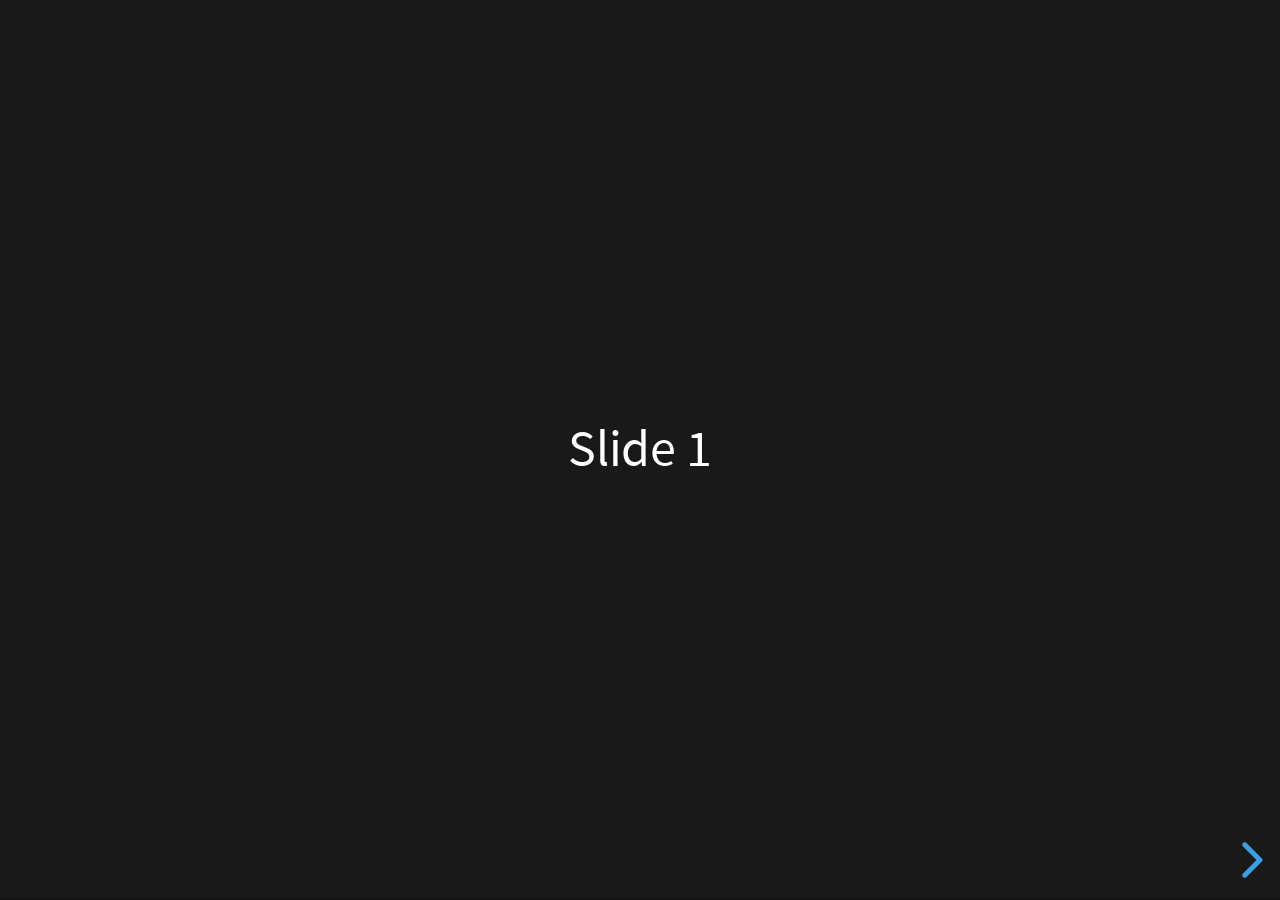
<file: exemplo.html>
<!DOCTYPE html>
<html lang="en">
	<head>
		<meta charset="utf-8" />
		<meta
			name="viewport"
			content="width=device-width, initial-scale=1.0, maximum-scale=1.0, user-scalable=no"
		/>

		<title>reveal.js</title>

		<link rel="stylesheet" href="dist/reset.css" />
		<link rel="stylesheet" href="dist/reveal.css" />
		<link rel="stylesheet" href="dist/theme/black.css" />

		<!-- Theme used for syntax highlighted code -->
		<link rel="stylesheet" href="dist/plugin/highlight/monokai.css" />
	</head>
	<body>
		<div class="reveal">
			<div class="slides">
				<section>Slide 1</section>
				<section>Slide 2</section>
			</div>
		</div>

		<script src="dist/reveal.js"></script>
		<script src="dist/plugin/notes.js"></script>
		<script src="dist/plugin/markdown.js"></script>
		<script src="dist/plugin/highlight.js"></script>
		<script>
			// More info about initialization & config:
			// - https://revealjs.com/initialization/
			// - https://revealjs.com/config/
			Reveal.initialize({
				hash: true,

				// Learn about plugins: https://revealjs.com/plugins/
				plugins: [RevealMarkdown, RevealHighlight, RevealNotes],
			});
		</script>
	</body>
</html>
</file>
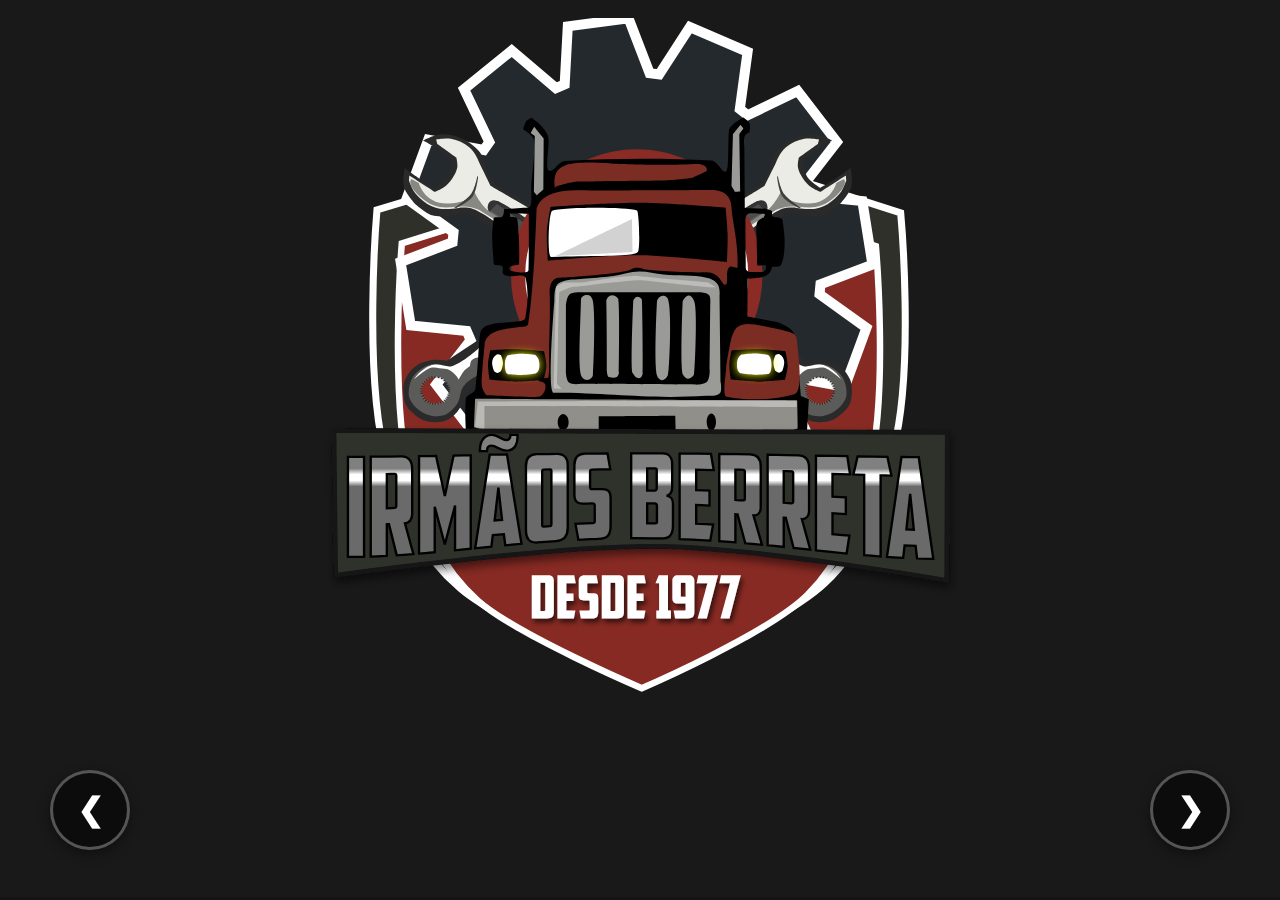
<file: vers1.html>
<!DOCTYPE html>
<html lang="pt-br">
	<head>
		<meta charset="utf-8" />
		<meta
			name="viewport"
			content="width=device-width, initial-scale=1.0, maximum-scale=1.0, user-scalable=no"
		/>

		<title>reveal.js</title>

		<link rel="stylesheet" href="dist/reset.css" />
		<link rel="stylesheet" href="dist/reveal.css" />
		<link rel="stylesheet" href="dist/theme/black.css" />
		<link rel="stylesheet" href="css/projeto.css">

		<!-- Theme used for syntax highlighted code -->
		<link rel="stylesheet" href="dist/plugin/highlight/monokai.css" />
	</head>
	<body>
		<div class="reveal">
			<div class="slides">
				<section>
					<svg xmlns="http://www.w3.org/2000/svg" xmlns:xlink="http://www.w3.org/1999/xlink" version="1.1" viewBox="0 0 1080 1080">
 <rect height="1080" fill="#000000" fill-opacity="0" width="1080"/>
 <g transform="translate(105.797 139.621)">
  <g transform="translate(420.224 429.304)">
   <g transform="rotate(0)">
    <g transform="scale(7.09508 7.09508)">
     <g transform="skewX(0) skewY(0)">
      <g transform="translate(-105.797 -139.621)" opacity="1">
       <g id="Group">
        <g transform="translate(107.425 141.853)">
         <g transform="translate(0 0)">
          <g transform="rotate(0)">
           <g transform="scale(1 1)">
            <g transform="skewX(0) skewY(0)">
             <g transform="translate(-107.425 -141.853)" opacity="1">
              <g id="Braso">
               <g transform="translate(107.425 141.22)">
                <g transform="translate(0 0)">
                 <g transform="rotate(0)">
                  <g transform="scale(1 1)">
                   <g transform="skewX(0) skewY(0)">
                    <g transform="translate(-107.425 -141.22)" opacity="1">
                     <path fill-rule="evenodd" fill="#2f302a" stroke-linejoin="miter" d="M52.185 99.9037C52.185 99.9037 49.1326 135.793 54.3274 153.181C57.2435 162.942 60.9141 172.108 69.8151 179.733C78.716 187.357 108.067 199.387 108.067 199.387C108.067 199.387 137.635 187.173 146.618 178.554C155.601 169.936 158.453 160.026 161.081 150.198C165.56 133.449 162.591 100.518 162.591 100.518C162.591 100.518 108.158 83.0277 108.158 83.0277C108.158 83.0277 52.185 99.9037 52.185 99.9037Z" stroke-linecap="butt" stroke="#ffffff" stroke-width="1.48309" id="braso2"/>
                    </g>
                   </g>
                  </g>
                 </g>
                </g>
               </g>
               <g transform="translate(107.425 145.905)">
                <g transform="translate(0 0)">
                 <g transform="rotate(0)">
                  <g transform="scale(1 1)">
                   <g transform="skewX(0) skewY(0)">
                    <g transform="translate(-107.425 -145.905)" opacity="1">
                     <path fill-rule="evenodd" fill="#872a23" stroke-linejoin="miter" d="M57.4231 106.977C57.4231 106.977 54.6601 140.792 59.3623 157.174C62.0019 166.371 65.3245 175.007 73.3814 182.191C81.4384 189.375 108.006 200.71 108.006 200.71C108.006 200.71 134.771 189.201 142.902 181.081C151.033 172.961 153.614 163.624 155.993 154.363C160.048 138.582 157.36 107.556 157.36 107.556C157.36 107.556 108.089 91.076 108.089 91.076C108.089 91.076 57.4231 106.977 57.4231 106.977Z" stroke-linecap="butt" stroke="#ffffff" stroke-width="1.36963" id="braso1"/>
                    </g>
                   </g>
                  </g>
                 </g>
                </g>
               </g>
               <g filter="url(#0x0000022d05bc19f0)">
                <g transform="translate(106.995 181.458)">
                 <g transform="translate(0 0)">
                  <g transform="rotate(0)">
                   <g transform="scale(1 1)">
                    <g transform="skewX(0) skewY(0)">
                     <g transform="translate(-106.995 -181.458)" opacity="1">
                      <path fill-rule="evenodd" fill="#ffffff" stroke-linejoin="miter" d="M87.4965 178.492C87.6225 178.492 87.6602 178.555 87.6602 178.668C87.6602 178.668 87.6602 184.235 87.6602 184.235C87.6602 184.373 87.635 184.424 87.4839 184.424C87.4839 184.424 86.6275 184.424 86.6275 184.424C86.6275 184.424 86.6275 178.492 86.6275 178.492C86.6275 178.492 87.4965 178.492 87.4965 178.492ZM89.4738 178.001C89.4738 177.333 89.1085 176.893 88.3907 176.893C88.3907 176.893 84.814 176.893 84.814 176.893C84.814 176.893 84.814 186.023 84.814 186.023C84.814 186.023 88.0506 186.023 88.0506 186.023C89.0959 186.023 89.4738 185.62 89.4738 184.613C89.4738 184.613 89.4738 178.001 89.4738 178.001ZM90.2294 186.023C90.2294 186.023 93.7053 186.023 93.7053 186.023C93.7053 186.023 94.0202 184.323 94.0202 184.323C94.0202 184.323 92.1059 184.323 92.1059 184.323C92.1059 184.323 92.1059 182.333 92.1059 182.333C92.1059 182.333 93.6171 182.333 93.6171 182.333C93.6171 182.333 93.6171 180.759 93.6171 180.759C93.6171 180.759 92.1059 180.759 92.1059 180.759C92.1059 180.759 92.1059 178.593 92.1059 178.593C92.1059 178.593 94.0957 178.593 94.0957 178.593C94.0957 178.593 93.7809 176.893 93.7809 176.893C93.7809 176.893 90.2294 176.893 90.2294 176.893C90.2294 176.893 90.2294 186.023 90.2294 186.023ZM97.4331 186.023C98.4784 186.023 98.831 185.645 98.831 184.638C98.831 184.638 98.831 181.628 98.831 181.628C98.831 180.948 98.5036 180.696 97.9243 180.696C97.9243 180.696 96.7782 180.696 96.7782 180.696C96.5893 180.696 96.5012 180.646 96.5012 180.457C96.5012 180.457 96.5012 178.794 96.5012 178.794C96.5012 178.656 96.5767 178.593 96.7279 178.593C96.7279 178.593 98.7933 178.593 98.7933 178.593C98.7933 178.593 98.4784 176.893 98.4784 176.893C98.4784 176.893 95.9596 176.893 95.9596 176.893C95.1032 176.893 94.7254 177.359 94.7254 178.076C94.7254 178.076 94.7254 181.175 94.7254 181.175C94.7254 182.081 95.204 182.207 95.7455 182.207C95.7455 182.207 96.6901 182.207 96.6901 182.207C96.9419 182.207 97.0301 182.22 97.0301 182.472C97.0301 182.472 97.0301 184.134 97.0301 184.134C97.0301 184.273 96.9797 184.323 96.816 184.323C96.816 184.323 94.8514 184.323 94.8514 184.323C94.8514 184.323 95.1788 186.023 95.1788 186.023C95.1788 186.023 97.4331 186.023 97.4331 186.023ZM102.269 178.492C102.395 178.492 102.433 178.555 102.433 178.668C102.433 178.668 102.433 184.235 102.433 184.235C102.433 184.373 102.408 184.424 102.257 184.424C102.257 184.424 101.4 184.424 101.4 184.424C101.4 184.424 101.4 178.492 101.4 178.492C101.4 178.492 102.269 178.492 102.269 178.492ZM104.246 178.001C104.246 177.333 103.881 176.893 103.163 176.893C103.163 176.893 99.5867 176.893 99.5867 176.893C99.5867 176.893 99.5867 186.023 99.5867 186.023C99.5867 186.023 102.823 186.023 102.823 186.023C103.869 186.023 104.246 185.62 104.246 184.613C104.246 184.613 104.246 178.001 104.246 178.001ZM105.002 186.023C105.002 186.023 108.478 186.023 108.478 186.023C108.478 186.023 108.793 184.323 108.793 184.323C108.793 184.323 106.879 184.323 106.879 184.323C106.879 184.323 106.879 182.333 106.879 182.333C106.879 182.333 108.39 182.333 108.39 182.333C108.39 182.333 108.39 180.759 108.39 180.759C108.39 180.759 106.879 180.759 106.879 180.759C106.879 180.759 106.879 178.593 106.879 178.593C106.879 178.593 108.868 178.593 108.868 178.593C108.868 178.593 108.554 176.893 108.554 176.893C108.554 176.893 105.002 176.893 105.002 176.893C105.002 176.893 105.002 186.023 105.002 186.023ZM110.909 178.593C110.909 178.593 111.664 178.593 111.664 178.593C111.664 178.593 111.664 184.323 111.664 184.323C111.664 184.323 111.072 184.323 111.072 184.323C111.072 184.323 111.072 186.023 111.072 186.023C111.072 186.023 114.158 186.023 114.158 186.023C114.158 186.023 114.158 184.323 114.158 184.323C114.158 184.323 113.541 184.323 113.541 184.323C113.541 184.323 113.541 176.893 113.541 176.893C113.541 176.893 111.589 176.893 111.589 176.893C111.589 176.893 110.909 178.593 110.909 178.593ZM117.256 181.464C117.256 181.464 116.349 181.464 116.349 181.464C116.274 181.464 116.236 181.414 116.236 181.338C116.236 181.338 116.236 178.643 116.236 178.643C116.236 178.53 116.286 178.492 116.374 178.492C116.374 178.492 117.117 178.492 117.117 178.492C117.218 178.492 117.256 178.542 117.256 178.643C117.256 178.643 117.256 181.464 117.256 181.464ZM119.095 178.013C119.095 177.296 118.629 176.893 118.024 176.893C118.024 176.893 115.531 176.893 115.531 176.893C114.926 176.893 114.46 177.296 114.46 178.013C114.46 178.013 114.46 181.855 114.46 181.855C114.46 182.522 114.863 182.849 115.417 182.849C115.417 182.849 117.256 182.849 117.256 182.849C117.256 182.849 117.256 184.147 117.256 184.147C117.256 184.247 117.205 184.323 117.105 184.323C117.105 184.323 114.737 184.323 114.737 184.323C114.737 184.323 115.052 186.023 115.052 186.023C115.052 186.023 117.671 186.023 117.671 186.023C118.717 186.023 119.095 185.62 119.095 184.613C119.095 184.613 119.095 178.013 119.095 178.013ZM119.598 178.593C119.598 178.593 121.853 178.593 121.853 178.593C121.853 178.593 119.838 186.023 119.838 186.023C119.838 186.023 121.739 186.023 121.739 186.023C121.739 186.023 123.792 178.026 123.792 178.026C123.792 178.026 124.132 176.893 124.132 176.893C124.132 176.893 119.913 176.893 119.913 176.893C119.913 176.893 119.598 178.593 119.598 178.593ZM124.384 178.593C124.384 178.593 126.638 178.593 126.638 178.593C126.638 178.593 124.623 186.023 124.623 186.023C124.623 186.023 126.525 186.023 126.525 186.023C126.525 186.023 128.578 178.026 128.578 178.026C128.578 178.026 128.918 176.893 128.918 176.893C128.918 176.893 124.699 176.893 124.699 176.893C124.699 176.893 124.384 178.593 124.384 178.593Z" stroke-linecap="butt" stroke="none" stroke-width="1.5" id="Object0"/>
                     </g>
                    </g>
                   </g>
                  </g>
                 </g>
                </g>
               </g>
              </g>
             </g>
            </g>
           </g>
          </g>
         </g>
        </g>
        <g transform="translate(106.904 111.143)">
         <g transform="translate(0 0)">
          <g>
           <animateTransform dur="4s" keySplines="0 0 1 1;0.333414 0.0154016 0.666739 0.387315;0.333476 0.243685 0.666584 0.716961;0.333234 0.597065 0.666557 0.987078" attributeName="transform" calcMode="spline" repeatCount="indefinite" keyTimes="0;0;0.208333;0.741667;1" type="rotate" values="0;0;40.3646;300.338;360"/>
           <g>
            <animateTransform dur="4s" keySplines="0 0 1 1;0.333333 0.00828704 0.666667 0.991713" attributeName="transform" calcMode="spline" repeatCount="indefinite" keyTimes="0;0;1" type="scale" values="1.5 1;1.5 1;1 1"/>
            <g>
             <animateTransform dur="4s" keySplines="0 0 1 1;0.333333 0.00828704 0.666667 0.991713" attributeName="transform" calcMode="spline" repeatCount="indefinite" keyTimes="0;0;1" type="scale" values="1 1.5;1 1.5;1 1"/>
             <g transform="skewX(0) skewY(0)">
              <g transform="translate(-106.904 -111.143)" opacity="1">
               <path fill-rule="evenodd" fill="#24292e" stroke-linejoin="miter" d="M135.808 111.86C135.808 111.86 143.597 115.721 143.597 115.721C143.597 115.721 141.096 124.566 141.096 124.566C141.096 124.566 132.314 124.218 132.314 124.218C132.314 124.218 131.557 125.461 131.557 125.461C131.557 125.461 136.266 132.496 136.266 132.496C136.266 132.496 129.434 138.97 129.434 138.97C129.434 138.97 122.012 134.508 122.012 134.508C122.012 134.508 120.701 135.225 120.701 135.225C120.701 135.225 121.067 143.549 121.067 143.549C121.067 143.549 111.735 145.919 111.735 145.919C111.735 145.919 107.661 138.536 107.661 138.536C107.661 138.536 106.148 138.536 106.148 138.536C106.148 138.536 102.074 145.919 102.074 145.919C102.074 145.919 92.7418 143.549 92.7418 143.549C92.7418 143.549 93.1083 135.225 93.1083 135.225C93.1083 135.225 91.7974 134.508 91.7974 134.508C91.7974 134.508 84.3749 138.97 84.3749 138.97C84.3749 138.97 77.5434 132.496 77.5434 132.496C77.5434 132.496 82.252 125.461 82.252 125.461C82.252 125.461 81.4951 124.218 81.4951 124.218C81.4951 124.218 72.7128 124.566 72.7128 124.566C72.7128 124.566 70.2123 115.721 70.2123 115.721C70.2123 115.721 78.0013 111.86 78.0013 111.86C78.0013 111.86 78.0013 110.425 78.0013 110.425C78.0013 110.425 70.2123 106.564 70.2123 106.564C70.2123 106.564 72.7128 97.7196 72.7128 97.7196C72.7128 97.7196 81.4951 98.0669 81.4951 98.0669C81.4951 98.0669 82.252 96.8245 82.252 96.8245C82.252 96.8245 77.5434 89.7896 77.5434 89.7896C77.5434 89.7896 84.3749 83.3149 84.3749 83.3149C84.3749 83.3149 91.7974 87.7775 91.7974 87.7775C91.7974 87.7775 93.1083 87.0602 93.1083 87.0602C93.1083 87.0602 92.7418 78.7365 92.7418 78.7365C92.7418 78.7365 102.074 76.3666 102.074 76.3666C102.074 76.3666 106.148 83.7488 106.148 83.7488C106.148 83.7488 107.661 83.7488 107.661 83.7488C107.661 83.7488 111.735 76.3666 111.735 76.3666C111.735 76.3666 121.067 78.7365 121.067 78.7365C121.067 78.7365 120.701 87.0602 120.701 87.0602C120.701 87.0602 122.012 87.7775 122.012 87.7775C122.012 87.7775 129.434 83.3148 129.434 83.3148C129.434 83.3148 136.266 89.7896 136.266 89.7896C136.266 89.7896 131.557 96.8245 131.557 96.8245C131.557 96.8245 132.314 98.0669 132.314 98.0669C132.314 98.0669 141.096 97.7196 141.096 97.7196C141.096 97.7196 143.597 106.564 143.597 106.564C143.597 106.564 135.808 110.425 135.808 110.425C135.808 110.425 135.808 111.86 135.808 111.86Z" stroke-linecap="butt" stroke="#ffffff" stroke-width="1.5" id="rodaDentada"/>
              </g>
             </g>
            </g>
           </g>
          </g>
         </g>
        </g>
        <g transform="translate(105.026 114.304)">
         <g transform="translate(0 0)">
          <g transform="rotate(0)">
           <g transform="scale(1 1)">
            <g transform="skewX(0) skewY(0)">
             <g transform="translate(-105.026 -114.304)" opacity="1">
              <g id="engrenagem">
               <g transform="translate(105.016 114.304)">
                <g transform="translate(0 0)">
                 <g transform="rotate(0)">
                  <g transform="scale(1 1)">
                   <g transform="skewX(0) skewY(0)">
                    <g transform="translate(-105.016 -114.304)" opacity="1">
                     <g id="chaves">
                      <g transform="translate(105.016 114.304)">
                       <g transform="translate(0 0)">
                        <g transform="rotate(0)">
                         <g transform="scale(1 1)">
                          <g transform="skewX(0) skewY(0)">
                           <g transform="translate(-105.016 -114.304)" opacity="1">
                            <path fill-rule="evenodd" fill="#2a2a2a" stroke-linejoin="round" d="M66.0864 83.9613C65.7619 83.9651 65.4384 83.9879 65.1201 84.029C63.9885 84.1752 61.9261 85.2383 61.9011 85.2511C61.9275 85.2653 64.24 86.5063 65.3237 87.2484C66.3125 87.9257 68.1359 89.4891 68.1359 89.4891C68.1359 89.4891 67.7711 91.9959 67.0998 93.0238C66.4733 93.9831 64.4684 95.235 64.4684 95.235C64.4684 95.235 62.4614 94.1329 61.5001 93.5132C60.3058 92.7432 58.0295 91.0378 58.0295 91.0378C58.0295 91.0378 57.5062 93.7681 57.8662 95.0609C58.2432 96.4141 60.1891 98.5769 60.1891 98.5769C60.1891 98.5769 62.4212 100.598 63.8158 101.024C65.2709 101.469 68.3803 101.022 68.3803 101.022C68.3803 101.022 69.9222 100.503 70.7047 100.594C71.3775 100.673 72.5641 101.415 72.5641 101.415C72.5641 101.415 84.0662 108.575 84.0662 108.575C84.0662 108.575 117.474 125.971 134.506 135.331C135.369 135.805 137.07 136.555 138.031 137.56C138.728 138.288 139.532 140.184 139.532 140.184C139.532 140.184 140.354 141.773 140.933 142.444C141.621 143.24 142.369 143.914 143.345 144.306C144.108 144.612 144.986 144.681 145.806 144.632C146.567 144.587 147.348 144.506 148.055 144.221C148.826 143.91 149.508 143.389 150.135 142.842C150.752 142.304 151.385 141.728 151.757 140.999C152.126 140.277 152.251 139.437 152.294 138.628C152.345 137.651 152.313 136.622 151.948 135.715C151.505 134.616 150.751 133.59 149.803 132.879C148.802 132.128 147.524 131.785 146.297 131.545C145.177 131.325 143.104 131.665 143.104 131.665C143.104 131.665 133.582 125.351 133.582 125.351C133.582 125.351 77.1824 94.6243 77.1824 94.6243C77.1824 94.6243 75.7497 92.5197 75.2042 91.3749C74.6568 90.2259 74.7037 88.7831 73.9227 87.7782C72.6973 86.2016 70.8273 85.1189 68.9509 84.4363C68.0458 84.1071 67.0601 83.95 66.0865 83.9614C66.0865 83.9614 66.0864 83.9613 66.0864 83.9613ZM145.673 135.39C145.673 135.39 145.999 134.958 145.999 134.958C145.999 134.958 146.191 135.459 146.191 135.459C146.191 135.459 146.673 135.096 146.673 135.096C146.673 135.096 146.738 135.62 146.738 135.62C146.738 135.62 147.217 135.284 147.217 135.284C147.217 135.284 147.2 135.922 147.2 135.922C147.2 135.922 147.796 135.749 147.796 135.749C147.796 135.749 147.613 136.291 147.613 136.291C147.613 136.291 148.181 136.183 148.181 136.183C148.181 136.183 147.873 136.744 147.873 136.744C147.873 136.744 148.587 136.659 148.587 136.659C148.587 136.659 148.114 137.198 148.114 137.198C148.114 137.198 148.714 137.258 148.714 137.258C148.714 137.258 148.219 137.658 148.219 137.658C148.219 137.658 148.815 137.792 148.815 137.792C148.815 137.792 148.245 138.111 148.245 138.111C148.245 138.111 148.872 138.305 148.872 138.305C148.872 138.305 148.151 138.521 148.151 138.521C148.151 138.521 148.749 138.933 148.749 138.933C148.749 138.933 147.97 138.954 147.97 138.954C147.97 138.954 148.439 139.572 148.439 139.572C148.439 139.572 147.621 139.498 147.621 139.498C147.621 139.498 148.08 140.089 148.08 140.089C148.08 140.089 147.261 139.805 147.261 139.805C147.261 139.805 147.545 140.508 147.545 140.508C147.545 140.508 146.907 140.124 146.907 140.124C146.907 140.124 146.99 140.793 146.99 140.793C146.99 140.793 146.44 140.327 146.44 140.327C146.44 140.327 146.433 140.999 146.433 140.999C146.433 140.999 146.087 140.418 146.087 140.418C146.087 140.418 145.941 141.188 145.941 141.188C145.941 141.188 145.588 140.515 145.588 140.515C145.588 140.515 145.287 141.136 145.287 141.136C145.287 141.136 145.031 140.447 145.031 140.447C145.031 140.447 144.559 140.961 144.559 140.961C144.559 140.961 144.537 140.272 144.537 140.272C144.537 140.272 143.983 140.741 143.983 140.741C143.983 140.741 144.151 140.108 144.151 140.108C144.151 140.108 143.513 140.474 143.513 140.474C143.513 140.474 143.811 139.846 143.811 139.846C143.811 139.846 143.16 140.055 143.16 140.055C143.16 140.055 143.543 139.595 143.543 139.595C143.543 139.595 142.964 139.664 142.964 139.664C142.964 139.664 143.31 139.263 143.31 139.263C143.31 139.263 142.671 139.227 142.671 139.227C142.671 139.227 143.077 138.838 143.077 138.838C143.077 138.838 142.399 138.773 142.399 138.773C142.399 138.773 142.982 138.505 142.982 138.505C142.982 138.505 142.299 138.318 142.299 138.318C142.299 138.318 142.941 138.184 142.941 138.184C142.941 138.184 142.23 137.954 142.23 137.954C142.23 137.954 142.895 137.818 142.895 137.818C142.895 137.818 142.294 137.509 142.294 137.509C142.294 137.509 142.959 137.379 142.959 137.379C142.959 137.379 142.378 137 142.378 137C142.378 137 143.103 136.955 143.103 136.955C143.103 136.955 142.644 136.485 142.644 136.485C142.644 136.485 143.381 136.459 143.381 136.459C143.381 136.459 143.104 135.959 143.104 135.959C143.104 135.959 143.839 136.013 143.839 136.013C143.839 136.013 143.771 135.451 143.771 135.451C143.771 135.451 144.349 135.627 144.349 135.627C144.349 135.627 144.365 135.087 144.365 135.087C144.365 135.087 144.949 135.421 144.949 135.421C144.949 135.421 145.258 134.883 145.258 134.883C145.258 134.883 145.673 135.39 145.673 135.39Z" stroke-linecap="round" stroke="none" stroke-width="2" id="sombra"/>
                           </g>
                          </g>
                         </g>
                        </g>
                       </g>
                      </g>
                      <g transform="translate(75.6835 98.4553)">
                       <g transform="translate(0 0)">
                        <g transform="rotate(0)">
                         <g transform="scale(1 1)">
                          <g transform="skewX(0) skewY(0)">
                           <g transform="translate(-75.6835 -98.4553)" opacity="1">
                            <path fill-rule="evenodd" fill="#ebece6" stroke-linejoin="round" d="M64.921 86.0138C64.921 86.0138 68.9263 88.8665 68.9263 88.8665C68.9263 88.8665 69.2361 90.2786 69.1153 90.9732C68.9721 91.796 68.5302 92.555 68.0619 93.2465C67.5826 93.9541 66.9852 94.5976 66.3017 95.1107C65.724 95.5443 64.3735 96.0992 64.3735 96.0992C64.3735 96.0992 59.0138 92.6414 59.0138 92.6414C59.0138 92.6414 58.9274 93.7075 58.9274 93.7075C58.9274 93.7075 59.4867 95.2295 59.9193 95.9078C60.2717 96.4602 61.2038 97.3959 61.2038 97.3959C61.2038 97.3959 62.2652 98.3577 62.8859 98.7022C63.6791 99.1425 64.5425 99.5085 65.4397 99.6435C66.838 99.8539 69.6755 99.413 69.6755 99.413C69.6755 99.413 70.9513 99.3457 71.5748 99.4564C72.1752 99.5631 72.7559 99.7843 73.3063 100.047C76.4828 101.563 79.3097 104.405 83.0792 106.882C87.3808 109.708 92.4396 112.092 92.4396 112.092C92.4396 112.092 91.8922 103.966 91.8922 103.966C91.8922 103.966 76.1301 94.8025 76.1301 94.8025C76.1301 94.8025 73.7097 89.8463 73.7097 89.8463C73.7097 89.8463 73.0523 87.9509 71.6406 86.6984C70.5697 85.7482 69.1497 85.166 67.7449 84.89C66.7353 84.6917 64.6616 85.0341 64.6616 85.0341C64.6616 85.0341 64.921 86.0138 64.921 86.0138Z" stroke-linecap="round" stroke="none" stroke-width="2" id="brilho"/>
                           </g>
                          </g>
                         </g>
                        </g>
                       </g>
                      </g>
                      <g transform="translate(81.0955 102.006)">
                       <g transform="translate(0 0)">
                        <g transform="rotate(0)">
                         <g transform="scale(1 1)">
                          <g transform="skewX(0) skewY(0)">
                           <g transform="translate(-81.0955 -102.006)" opacity="1">
                            <path fill-rule="evenodd" fill="#4d4d4d" stroke-linejoin="round" d="M84.1696 105.983C84.1696 105.983 75.8132 100.191 75.8132 100.191C75.8132 100.191 75.6097 98.9233 75.9789 98.4891C76.3667 98.0331 77.715 98.0298 77.715 98.0298C77.715 98.0298 86.446 103.562 86.446 103.562C86.446 103.562 84.1696 105.983 84.1696 105.983Z" stroke-linecap="round" stroke="none" stroke-width="2" id="relevo1"/>
                           </g>
                          </g>
                         </g>
                        </g>
                       </g>
                      </g>
                      <g transform="translate(80.7891 101.012)">
                       <g transform="translate(0 0)">
                        <g transform="rotate(0)">
                         <g transform="scale(1 1)">
                          <g transform="skewX(0) skewY(0)">
                           <g transform="translate(-80.7891 -101.012)" opacity="1">
                            <path fill-rule="evenodd" fill="#333333" stroke-linejoin="round" d="M85.3799 104.167C85.3799 104.167 77.4845 98.6349 77.4845 98.6349C77.4845 98.6349 76.2166 99.9316 76.2166 99.9316C76.2166 99.9316 75.7844 100.422 75.7844 100.422C75.7844 100.422 75.525 99.4706 75.525 99.4706C75.525 99.4706 75.4386 97.8569 76.8793 97.8569C78.3201 97.8569 86.0426 103.274 86.0426 103.274C86.0426 103.274 86.1867 104.052 85.3799 104.167C85.3799 104.167 85.3799 104.167 85.3799 104.167Z" stroke-linecap="round" stroke="none" stroke-width="2" id="relevo2"/>
                           </g>
                          </g>
                         </g>
                        </g>
                       </g>
                      </g>
                      <g transform="translate(80.2363 102.914)">
                       <g transform="translate(0 0)">
                        <g transform="rotate(0)">
                         <g transform="scale(1 1)">
                          <g transform="skewX(0) skewY(0)">
                           <g transform="translate(-80.2363 -102.914)" opacity="1">
                            <path fill-rule="evenodd" fill="#666666" stroke-linejoin="round" d="M84.5154 105.608C84.5154 105.608 76.1878 100.105 76.1878 100.105C76.1878 100.105 75.9573 100.479 75.9573 100.479C75.9573 100.479 83.9679 105.724 83.9679 105.724C83.9679 105.724 84.5154 105.608 84.5154 105.608Z" stroke-linecap="round" stroke="none" stroke-width="2" id="relevo3"/>
                           </g>
                          </g>
                         </g>
                        </g>
                       </g>
                      </g>
                      <g transform="translate(71.0086 99.3265)">
                       <g transform="translate(0 0)">
                        <g transform="rotate(0)">
                         <g transform="scale(1 1)">
                          <g transform="skewX(0) skewY(0)">
                           <g transform="translate(-71.0086 -99.3265)" opacity="1">
                            <path fill-rule="evenodd" fill="#878882" stroke-linejoin="round" d="M61.0309 94.2262C61.0309 94.2262 62.1259 98.7214 67.255 98.5485C72.3842 98.3756 72.7015 96.018 72.7015 96.018C72.7015 96.018 74.0206 99.0785 76.3339 100.566C79.7409 102.757 82.8153 105.291 82.8153 105.291C82.8153 105.291 78.2675 102.728 74.3168 100.263C72.7909 99.3115 71.2316 99.0672 68.8687 99.2401C66.5058 99.413 64.2397 99.8222 61.2248 97.067C58.2377 94.3372 59.4481 93.3617 59.4481 93.3617C59.4481 93.3617 61.0309 94.2262 61.0309 94.2262Z" stroke-linecap="round" stroke="none" stroke-width="2" id="sombrarelevochave"/>
                           </g>
                          </g>
                         </g>
                        </g>
                       </g>
                      </g>
                      <g transform="translate(70.9722 96.0776)">
                       <g transform="translate(0 0)">
                        <g transform="rotate(0)">
                         <g transform="scale(1 1)">
                          <g transform="skewX(0) skewY(0)">
                           <g transform="translate(-70.9722 -96.0776)" opacity="1">
                            <path fill-rule="evenodd" fill="#3f403d" stroke-linejoin="round" d="M73.3639 92.6125C73.3639 92.6125 72.8902 95.4151 71.9375 96.6319C71.0164 97.8082 68.4365 99.4562 68.4365 99.4562C68.4365 99.4562 68.7678 99.5426 68.7678 99.5426C68.7678 99.5426 71.5217 98.2411 72.3691 97.053C73.1863 95.9071 73.508 92.9871 73.508 92.9871C73.508 92.9871 73.3639 92.6125 73.3639 92.6125Z" stroke-linecap="round" stroke="none" stroke-width="2" id="relevochave"/>
                           </g>
                          </g>
                         </g>
                        </g>
                       </g>
                      </g>
                      <g transform="translate(141.81 135.524)">
                       <g transform="translate(0 0)">
                        <g transform="rotate(0)">
                         <g transform="scale(1 1)">
                          <g transform="skewX(0) skewY(0)">
                           <g transform="translate(-141.81 -135.524)" opacity="1">
                            <path fill-rule="evenodd" fill="#898a85" stroke-linejoin="round" d="M132.441 127.633C132.441 127.633 132.482 131.544 132.482 131.544C132.482 131.544 133.032 132.322 133.378 132.645C135.239 134.379 138.059 135.029 139.616 137.041C140.468 138.143 140.218 139.851 141.089 140.952C141.857 141.923 142.821 142.912 144.014 143.24C145.293 143.591 146.77 143.321 147.959 142.735C149.224 142.112 150.338 141.01 150.942 139.735C151.222 139.143 151.21 138.432 151.141 137.78C151.044 136.858 150.785 135.915 150.29 135.13C149.822 134.388 149.121 133.785 148.373 133.325C147.599 132.849 146.715 132.44 145.807 132.4C145.018 132.366 144.253 132.72 143.516 133.006C142.776 133.293 142 133.585 141.406 134.112C141.012 134.462 140.51 135.416 140.51 135.416C140.51 135.416 137.657 131.3 137.657 131.3C137.657 131.3 132.482 127.633 132.482 127.633C132.482 127.633 132.441 127.633 132.441 127.633ZM144.942 134.941C144.942 134.941 145.337 135.405 145.337 135.405C145.337 135.405 145.635 134.862 145.635 134.862C145.635 134.862 145.952 135.437 145.952 135.437C145.952 135.437 146.336 134.877 146.336 134.877C146.336 134.877 146.491 135.567 146.491 135.567C146.491 135.567 146.966 135.071 146.966 135.071C146.966 135.071 146.995 135.788 146.995 135.788C146.995 135.788 147.551 135.435 147.551 135.435C147.551 135.435 147.401 136.122 147.401 136.122C147.401 136.122 148.02 135.882 148.02 135.882C148.02 135.882 147.799 136.505 147.799 136.505C147.799 136.505 148.436 136.332 148.436 136.332C148.436 136.332 148.011 136.972 148.011 136.972C148.011 136.972 148.665 136.936 148.665 136.936C148.665 136.936 148.177 137.418 148.177 137.418C148.177 137.418 148.928 137.523 148.928 137.523C148.928 137.523 148.247 137.912 148.247 137.912C148.247 137.912 148.931 138.061 148.931 138.061C148.931 138.061 148.184 138.304 148.184 138.304C148.184 138.304 148.841 138.549 148.841 138.549C148.841 138.549 148.067 138.814 148.067 138.814C148.067 138.814 148.602 139.31 148.602 139.31C148.602 139.31 147.791 139.292 147.791 139.292C147.791 139.292 148.335 139.874 148.335 139.874C148.335 139.874 147.514 139.675 147.514 139.675C147.514 139.675 147.872 140.413 147.872 140.413C147.872 140.413 147.114 140.001 147.114 140.001C147.114 140.001 147.274 140.751 147.274 140.751C147.274 140.751 146.677 140.223 146.677 140.223C146.677 140.223 146.744 140.947 146.744 140.947C146.744 140.947 146.229 140.405 146.229 140.405C146.229 140.405 146.207 141.099 146.207 141.099C146.207 141.099 145.766 140.491 145.766 140.491C145.766 140.491 145.641 141.113 145.641 141.113C145.641 141.113 145.303 140.481 145.303 140.481C145.303 140.481 144.885 141.035 144.885 141.035C144.885 141.035 144.817 140.359 144.817 140.359C144.817 140.359 144.282 140.821 144.282 140.821C144.282 140.821 144.333 140.164 144.333 140.164C144.333 140.164 143.719 140.61 143.719 140.61C143.719 140.61 143.998 139.984 143.998 139.984C143.998 139.984 143.397 140.331 143.397 140.331C143.397 140.331 143.686 139.739 143.686 139.739C143.686 139.739 142.961 139.967 142.961 139.967C142.961 139.967 143.456 139.479 143.456 139.479C143.456 139.479 142.729 139.454 142.729 139.454C142.729 139.454 143.229 139.027 143.229 139.027C143.229 139.027 142.533 138.969 142.533 138.969C142.533 138.969 143.04 138.63 143.04 138.63C143.04 138.63 142.356 138.52 142.356 138.52C142.356 138.52 142.923 138.306 142.923 138.306C142.923 138.306 142.263 138.194 142.263 138.194C142.263 138.194 142.9 137.971 142.9 137.971C142.9 137.971 142.243 137.674 142.243 137.674C142.243 137.674 142.943 137.571 142.943 137.571C142.943 137.571 142.227 137.222 142.227 137.222C142.227 137.222 143 137.202 143 137.202C143 137.202 142.541 136.799 142.541 136.799C142.541 136.799 143.304 136.738 143.289 136.734C143.289 136.734 142.866 136.26 142.866 136.26C142.866 136.26 143.509 136.264 143.509 136.264C143.509 136.264 143.425 135.741 143.425 135.741C143.425 135.741 144.012 135.844 144.012 135.844C144.012 135.844 144.144 135.271 144.144 135.271C144.144 135.271 144.586 135.569 144.586 135.569C144.586 135.569 144.955 134.932 144.955 134.932C144.955 134.932 144.942 134.941 144.942 134.941Z" stroke-linecap="round" fill-opacity="0.522591" stroke="none" stroke-width="2" id="path41"/>
                           </g>
                          </g>
                         </g>
                        </g>
                       </g>
                      </g>
                      <g transform="translate(141.166 131.067)">
                       <g transform="translate(0 0)">
                        <g transform="rotate(0)">
                         <g transform="scale(1 1)">
                          <g transform="skewX(0) skewY(0)">
                           <g transform="translate(-141.166 -131.067)" opacity="1">
                            <path fill-rule="evenodd" fill="#ffffff" stroke-linejoin="round" d="M132.723 127.767C136.09 129.729 134.28 130.822 134.28 130.822C134.28 130.822 136.977 130.743 137.881 131.571C138.2 131.862 138.256 132.81 138.256 132.81C138.256 132.81 139.116 133.428 139.46 133.825C139.939 134.379 140.619 135.691 140.619 135.691C140.619 135.691 141.729 133.494 143.616 133.386C144.44 133.339 145.393 132.968 146.267 133.127C146.851 133.233 147.362 133.598 147.865 133.913C148.633 134.392 150.013 135.576 150.013 135.576C150.013 135.576 149.418 134.696 149.033 134.337C148.335 133.687 147.576 133.022 146.67 132.723C144.404 131.977 143.428 133.254 141.916 132.781C139.385 131.99 135.432 128.171 135.432 128.171C135.432 128.171 132.32 126.442 132.32 126.442C132.32 126.442 132.324 127.535 132.724 127.767C132.724 127.767 132.723 127.767 132.723 127.767Z" stroke-linecap="round" stroke="none" stroke-width="2" id="path42"/>
                           </g>
                          </g>
                         </g>
                        </g>
                       </g>
                      </g>
                     </g>
                    </g>
                   </g>
                  </g>
                 </g>
                </g>
               </g>
               <g transform="translate(105.016 114.304)">
                <g transform="translate(0.019894 0)">
                 <g transform="rotate(-180)">
                  <g transform="scale(1 -1)">
                   <g transform="skewX(0) skewY(0)">
                    <g transform="translate(-105.016 -114.304)" opacity="1">
                     <g id="chavescopiar">
                      <g transform="translate(105.016 114.304)">
                       <g transform="translate(0 0)">
                        <g transform="rotate(0)">
                         <g transform="scale(1 1)">
                          <g transform="skewX(0) skewY(0)">
                           <g transform="translate(-105.016 -114.304)" opacity="1">
                            <path fill-rule="evenodd" fill="#2a2a2a" stroke-linejoin="round" d="M66.0864 83.9613C65.7619 83.9651 65.4384 83.9879 65.1201 84.029C63.9885 84.1752 61.9261 85.2383 61.9011 85.2511C61.9275 85.2653 64.24 86.5063 65.3237 87.2484C66.3125 87.9257 68.1359 89.4891 68.1359 89.4891C68.1359 89.4891 67.7711 91.9959 67.0998 93.0238C66.4733 93.9831 64.4684 95.235 64.4684 95.235C64.4684 95.235 62.4614 94.1329 61.5001 93.5132C60.3058 92.7432 58.0295 91.0378 58.0295 91.0378C58.0295 91.0378 57.5062 93.7681 57.8662 95.0609C58.2432 96.4141 60.1891 98.5769 60.1891 98.5769C60.1891 98.5769 62.4212 100.598 63.8158 101.024C65.2709 101.469 68.3803 101.022 68.3803 101.022C68.3803 101.022 69.9222 100.503 70.7047 100.594C71.3775 100.673 72.5641 101.415 72.5641 101.415C72.5641 101.415 84.0662 108.575 84.0662 108.575C84.0662 108.575 117.474 125.971 134.506 135.331C135.369 135.805 137.07 136.555 138.031 137.56C138.728 138.288 139.532 140.184 139.532 140.184C139.532 140.184 140.354 141.773 140.933 142.444C141.621 143.24 142.369 143.914 143.345 144.306C144.108 144.612 144.986 144.681 145.806 144.632C146.567 144.587 147.348 144.506 148.055 144.221C148.826 143.91 149.508 143.389 150.135 142.842C150.752 142.304 151.385 141.728 151.757 140.999C152.126 140.277 152.251 139.437 152.294 138.628C152.345 137.651 152.313 136.622 151.948 135.715C151.505 134.616 150.751 133.59 149.803 132.879C148.802 132.128 147.524 131.785 146.297 131.545C145.177 131.325 143.104 131.665 143.104 131.665C143.104 131.665 133.582 125.351 133.582 125.351C133.582 125.351 77.1824 94.6243 77.1824 94.6243C77.1824 94.6243 75.7497 92.5197 75.2042 91.3749C74.6568 90.2259 74.7037 88.7831 73.9227 87.7782C72.6973 86.2016 70.8273 85.1189 68.9509 84.4363C68.0458 84.1071 67.0601 83.95 66.0865 83.9614C66.0865 83.9614 66.0864 83.9613 66.0864 83.9613ZM145.673 135.39C145.673 135.39 145.999 134.958 145.999 134.958C145.999 134.958 146.191 135.459 146.191 135.459C146.191 135.459 146.673 135.096 146.673 135.096C146.673 135.096 146.738 135.62 146.738 135.62C146.738 135.62 147.217 135.284 147.217 135.284C147.217 135.284 147.2 135.922 147.2 135.922C147.2 135.922 147.796 135.749 147.796 135.749C147.796 135.749 147.613 136.291 147.613 136.291C147.613 136.291 148.181 136.183 148.181 136.183C148.181 136.183 147.873 136.744 147.873 136.744C147.873 136.744 148.587 136.659 148.587 136.659C148.587 136.659 148.114 137.198 148.114 137.198C148.114 137.198 148.714 137.258 148.714 137.258C148.714 137.258 148.219 137.658 148.219 137.658C148.219 137.658 148.815 137.792 148.815 137.792C148.815 137.792 148.245 138.111 148.245 138.111C148.245 138.111 148.872 138.305 148.872 138.305C148.872 138.305 148.151 138.521 148.151 138.521C148.151 138.521 148.749 138.933 148.749 138.933C148.749 138.933 147.97 138.954 147.97 138.954C147.97 138.954 148.439 139.572 148.439 139.572C148.439 139.572 147.621 139.498 147.621 139.498C147.621 139.498 148.08 140.089 148.08 140.089C148.08 140.089 147.261 139.805 147.261 139.805C147.261 139.805 147.545 140.508 147.545 140.508C147.545 140.508 146.907 140.124 146.907 140.124C146.907 140.124 146.99 140.793 146.99 140.793C146.99 140.793 146.44 140.327 146.44 140.327C146.44 140.327 146.433 140.999 146.433 140.999C146.433 140.999 146.087 140.418 146.087 140.418C146.087 140.418 145.941 141.188 145.941 141.188C145.941 141.188 145.588 140.515 145.588 140.515C145.588 140.515 145.287 141.136 145.287 141.136C145.287 141.136 145.031 140.447 145.031 140.447C145.031 140.447 144.559 140.961 144.559 140.961C144.559 140.961 144.537 140.272 144.537 140.272C144.537 140.272 143.983 140.741 143.983 140.741C143.983 140.741 144.151 140.108 144.151 140.108C144.151 140.108 143.513 140.474 143.513 140.474C143.513 140.474 143.811 139.846 143.811 139.846C143.811 139.846 143.16 140.055 143.16 140.055C143.16 140.055 143.543 139.595 143.543 139.595C143.543 139.595 142.964 139.664 142.964 139.664C142.964 139.664 143.31 139.263 143.31 139.263C143.31 139.263 142.671 139.227 142.671 139.227C142.671 139.227 143.077 138.838 143.077 138.838C143.077 138.838 142.399 138.773 142.399 138.773C142.399 138.773 142.982 138.505 142.982 138.505C142.982 138.505 142.299 138.318 142.299 138.318C142.299 138.318 142.941 138.184 142.941 138.184C142.941 138.184 142.23 137.954 142.23 137.954C142.23 137.954 142.895 137.818 142.895 137.818C142.895 137.818 142.294 137.509 142.294 137.509C142.294 137.509 142.959 137.379 142.959 137.379C142.959 137.379 142.378 137 142.378 137C142.378 137 143.103 136.955 143.103 136.955C143.103 136.955 142.644 136.485 142.644 136.485C142.644 136.485 143.381 136.459 143.381 136.459C143.381 136.459 143.104 135.959 143.104 135.959C143.104 135.959 143.839 136.013 143.839 136.013C143.839 136.013 143.771 135.451 143.771 135.451C143.771 135.451 144.349 135.627 144.349 135.627C144.349 135.627 144.365 135.087 144.365 135.087C144.365 135.087 144.949 135.421 144.949 135.421C144.949 135.421 145.258 134.883 145.258 134.883C145.258 134.883 145.673 135.39 145.673 135.39Z" stroke-linecap="round" stroke="none" stroke-width="2" id="sombra"/>
                           </g>
                          </g>
                         </g>
                        </g>
                       </g>
                      </g>
                      <g transform="translate(73.8826 97.4756)">
                       <g transform="translate(0 0)">
                        <g transform="rotate(0)">
                         <g transform="scale(1 1)">
                          <g transform="skewX(0) skewY(0)">
                           <g transform="translate(-73.8826 -97.4756)" opacity="1">
                            <path fill-rule="evenodd" fill="#ebece6" stroke-linejoin="round" d="M64.921 86.0138C64.921 86.0138 68.9263 88.8665 68.9263 88.8665C68.9263 88.8665 69.2361 90.2786 69.1153 90.9732C68.9721 91.796 68.5302 92.555 68.0619 93.2465C67.5826 93.9541 66.9852 94.5976 66.3017 95.1107C65.724 95.5443 64.3735 96.0992 64.3735 96.0992C64.3735 96.0992 59.0138 92.6414 59.0138 92.6414C59.0138 92.6414 58.9274 93.7075 58.9274 93.7075C58.9274 93.7075 59.4867 95.2295 59.9193 95.9078C60.2717 96.4602 61.2038 97.3959 61.2038 97.3959C61.2038 97.3959 62.2652 98.3577 62.8859 98.7022C63.6791 99.1425 64.5425 99.5085 65.4397 99.6435C66.838 99.8539 69.6755 99.413 69.6755 99.413C69.6755 99.413 70.9513 99.3457 71.5748 99.4564C72.1752 99.5631 72.7612 99.7734 73.3063 100.047C75.0137 100.904 77.1424 102.713 79.245 104.149C83.6817 107.177 88.0021 110.132 88.0021 110.132C88.0021 110.132 88.8377 102.583 88.8377 102.583C88.8377 102.583 76.1301 94.8025 76.1301 94.8025C76.1301 94.8025 73.7097 89.8463 73.7097 89.8463C73.7097 89.8463 73.0523 87.9509 71.6406 86.6984C70.5697 85.7482 69.1497 85.166 67.7449 84.89C66.7353 84.6917 64.6616 85.0341 64.6616 85.0341C64.6616 85.0341 64.921 86.0138 64.921 86.0138Z" stroke-linecap="round" stroke="none" stroke-width="2" id="brilho"/>
                           </g>
                          </g>
                         </g>
                        </g>
                       </g>
                      </g>
                      <g transform="translate(81.0955 102.006)">
                       <g transform="translate(0 0)">
                        <g transform="rotate(0)">
                         <g transform="scale(1 1)">
                          <g transform="skewX(0) skewY(0)">
                           <g transform="translate(-81.0955 -102.006)" opacity="1">
                            <path fill-rule="evenodd" fill="#4d4d4d" stroke-linejoin="round" d="M84.1696 105.983C84.1696 105.983 75.8132 100.191 75.8132 100.191C75.8132 100.191 75.6097 98.9233 75.9789 98.4891C76.3667 98.0331 77.715 98.0298 77.715 98.0298C77.715 98.0298 86.446 103.562 86.446 103.562C86.446 103.562 84.1696 105.983 84.1696 105.983Z" stroke-linecap="round" stroke="none" stroke-width="2" id="relevo1"/>
                           </g>
                          </g>
                         </g>
                        </g>
                       </g>
                      </g>
                      <g transform="translate(80.7891 101.012)">
                       <g transform="translate(0 0)">
                        <g transform="rotate(0)">
                         <g transform="scale(1 1)">
                          <g transform="skewX(0) skewY(0)">
                           <g transform="translate(-80.7891 -101.012)" opacity="1">
                            <path fill-rule="evenodd" fill="#333333" stroke-linejoin="round" d="M85.3799 104.167C85.3799 104.167 77.4845 98.6349 77.4845 98.6349C77.4845 98.6349 76.2166 99.9316 76.2166 99.9316C76.2166 99.9316 75.7844 100.422 75.7844 100.422C75.7844 100.422 75.525 99.4706 75.525 99.4706C75.525 99.4706 75.4386 97.8569 76.8793 97.8569C78.3201 97.8569 86.0426 103.274 86.0426 103.274C86.0426 103.274 86.1867 104.052 85.3799 104.167C85.3799 104.167 85.3799 104.167 85.3799 104.167Z" stroke-linecap="round" stroke="none" stroke-width="2" id="relevo2"/>
                           </g>
                          </g>
                         </g>
                        </g>
                       </g>
                      </g>
                      <g transform="translate(80.2363 102.914)">
                       <g transform="translate(0 0)">
                        <g transform="rotate(0)">
                         <g transform="scale(1 1)">
                          <g transform="skewX(0) skewY(0)">
                           <g transform="translate(-80.2363 -102.914)" opacity="1">
                            <path fill-rule="evenodd" fill="#666666" stroke-linejoin="round" d="M84.5154 105.608C84.5154 105.608 76.1878 100.105 76.1878 100.105C76.1878 100.105 75.9573 100.479 75.9573 100.479C75.9573 100.479 83.9679 105.724 83.9679 105.724C83.9679 105.724 84.5154 105.608 84.5154 105.608Z" stroke-linecap="round" stroke="none" stroke-width="2" id="relevo3"/>
                           </g>
                          </g>
                         </g>
                        </g>
                       </g>
                      </g>
                      <g transform="translate(71.0086 99.3265)">
                       <g transform="translate(0 0)">
                        <g transform="rotate(0)">
                         <g transform="scale(1 1)">
                          <g transform="skewX(0) skewY(0)">
                           <g transform="translate(-71.0086 -99.3265)" opacity="1">
                            <path fill-rule="evenodd" fill="#878882" stroke-linejoin="round" d="M61.0309 94.2262C61.0309 94.2262 62.1259 98.7214 67.255 98.5485C72.3842 98.3756 72.7015 96.018 72.7015 96.018C72.7015 96.018 74.0206 99.0785 76.3339 100.566C79.7409 102.757 82.8153 105.291 82.8153 105.291C82.8153 105.291 78.2675 102.728 74.3168 100.263C72.7909 99.3115 71.2316 99.0672 68.8687 99.2401C66.5058 99.413 64.2397 99.8222 61.2248 97.067C58.2377 94.3372 59.4481 93.3617 59.4481 93.3617C59.4481 93.3617 61.0309 94.2262 61.0309 94.2262Z" stroke-linecap="round" stroke="none" stroke-width="2" id="sombrarelevochave"/>
                           </g>
                          </g>
                         </g>
                        </g>
                       </g>
                      </g>
                      <g transform="translate(70.9722 96.0776)">
                       <g transform="translate(0 0)">
                        <g transform="rotate(0)">
                         <g transform="scale(1 1)">
                          <g transform="skewX(0) skewY(0)">
                           <g transform="translate(-70.9722 -96.0776)" opacity="1">
                            <path fill-rule="evenodd" fill="#3f403d" stroke-linejoin="round" d="M73.3639 92.6125C73.3639 92.6125 72.8902 95.4151 71.9375 96.6319C71.0164 97.8082 68.4365 99.4562 68.4365 99.4562C68.4365 99.4562 68.7678 99.5426 68.7678 99.5426C68.7678 99.5426 71.5217 98.2411 72.3691 97.053C73.1863 95.9071 73.508 92.9871 73.508 92.9871C73.508 92.9871 73.3639 92.6125 73.3639 92.6125Z" stroke-linecap="round" stroke="none" stroke-width="2" id="relevochave"/>
                           </g>
                          </g>
                         </g>
                        </g>
                       </g>
                      </g>
                      <g transform="translate(141.81 135.524)">
                       <g transform="translate(0 0)">
                        <g transform="rotate(0)">
                         <g transform="scale(1 1)">
                          <g transform="skewX(0) skewY(0)">
                           <g transform="translate(-141.81 -135.524)" opacity="1">
                            <path fill-rule="evenodd" fill="#898a85" stroke-linejoin="round" d="M132.441 127.633C132.441 127.633 132.482 131.544 132.482 131.544C132.482 131.544 133.032 132.322 133.378 132.645C135.239 134.379 138.059 135.029 139.616 137.041C140.468 138.143 140.218 139.851 141.089 140.952C141.857 141.923 142.821 142.912 144.014 143.24C145.293 143.591 146.77 143.321 147.959 142.735C149.224 142.112 150.338 141.01 150.942 139.735C151.222 139.143 151.21 138.432 151.141 137.78C151.044 136.858 150.785 135.915 150.29 135.13C149.822 134.388 149.121 133.785 148.373 133.325C147.599 132.849 146.715 132.44 145.807 132.4C145.018 132.366 144.253 132.72 143.516 133.006C142.776 133.293 142 133.585 141.406 134.112C141.012 134.462 140.51 135.416 140.51 135.416C140.51 135.416 137.657 131.3 137.657 131.3C137.657 131.3 132.482 127.633 132.482 127.633C132.482 127.633 132.441 127.633 132.441 127.633ZM144.942 134.941C144.942 134.941 145.337 135.405 145.337 135.405C145.337 135.405 145.635 134.862 145.635 134.862C145.635 134.862 145.952 135.437 145.952 135.437C145.952 135.437 146.336 134.877 146.336 134.877C146.336 134.877 146.491 135.567 146.491 135.567C146.491 135.567 146.966 135.071 146.966 135.071C146.966 135.071 146.995 135.788 146.995 135.788C146.995 135.788 147.551 135.435 147.551 135.435C147.551 135.435 147.401 136.122 147.401 136.122C147.401 136.122 148.02 135.882 148.02 135.882C148.02 135.882 147.799 136.505 147.799 136.505C147.799 136.505 148.436 136.332 148.436 136.332C148.436 136.332 148.011 136.972 148.011 136.972C148.011 136.972 148.665 136.936 148.665 136.936C148.665 136.936 148.177 137.418 148.177 137.418C148.177 137.418 148.928 137.523 148.928 137.523C148.928 137.523 148.247 137.912 148.247 137.912C148.247 137.912 148.931 138.061 148.931 138.061C148.931 138.061 148.184 138.304 148.184 138.304C148.184 138.304 148.841 138.549 148.841 138.549C148.841 138.549 148.067 138.814 148.067 138.814C148.067 138.814 148.602 139.31 148.602 139.31C148.602 139.31 147.791 139.292 147.791 139.292C147.791 139.292 148.335 139.874 148.335 139.874C148.335 139.874 147.514 139.675 147.514 139.675C147.514 139.675 147.872 140.413 147.872 140.413C147.872 140.413 147.114 140.001 147.114 140.001C147.114 140.001 147.274 140.751 147.274 140.751C147.274 140.751 146.677 140.223 146.677 140.223C146.677 140.223 146.744 140.947 146.744 140.947C146.744 140.947 146.229 140.405 146.229 140.405C146.229 140.405 146.207 141.099 146.207 141.099C146.207 141.099 145.766 140.491 145.766 140.491C145.766 140.491 145.641 141.113 145.641 141.113C145.641 141.113 145.303 140.481 145.303 140.481C145.303 140.481 144.885 141.035 144.885 141.035C144.885 141.035 144.817 140.359 144.817 140.359C144.817 140.359 144.282 140.821 144.282 140.821C144.282 140.821 144.333 140.164 144.333 140.164C144.333 140.164 143.719 140.61 143.719 140.61C143.719 140.61 143.998 139.984 143.998 139.984C143.998 139.984 143.397 140.331 143.397 140.331C143.397 140.331 143.686 139.739 143.686 139.739C143.686 139.739 142.961 139.967 142.961 139.967C142.961 139.967 143.456 139.479 143.456 139.479C143.456 139.479 142.729 139.454 142.729 139.454C142.729 139.454 143.229 139.027 143.229 139.027C143.229 139.027 142.533 138.969 142.533 138.969C142.533 138.969 143.04 138.63 143.04 138.63C143.04 138.63 142.356 138.52 142.356 138.52C142.356 138.52 142.923 138.306 142.923 138.306C142.923 138.306 142.263 138.194 142.263 138.194C142.263 138.194 142.9 137.971 142.9 137.971C142.9 137.971 142.243 137.674 142.243 137.674C142.243 137.674 142.943 137.571 142.943 137.571C142.943 137.571 142.227 137.222 142.227 137.222C142.227 137.222 143 137.202 143 137.202C143 137.202 142.541 136.799 142.541 136.799C142.541 136.799 143.304 136.738 143.289 136.734C143.289 136.734 142.866 136.26 142.866 136.26C142.866 136.26 143.509 136.264 143.509 136.264C143.509 136.264 143.425 135.741 143.425 135.741C143.425 135.741 144.012 135.844 144.012 135.844C144.012 135.844 144.144 135.271 144.144 135.271C144.144 135.271 144.586 135.569 144.586 135.569C144.586 135.569 144.955 134.932 144.955 134.932C144.955 134.932 144.942 134.941 144.942 134.941Z" stroke-linecap="round" fill-opacity="0.522591" stroke="none" stroke-width="2" id="path134"/>
                           </g>
                          </g>
                         </g>
                        </g>
                       </g>
                      </g>
                      <g transform="translate(141.166 131.067)">
                       <g transform="translate(0 0)">
                        <g transform="rotate(0)">
                         <g transform="scale(1 1)">
                          <g transform="skewX(0) skewY(0)">
                           <g transform="translate(-141.166 -131.067)" opacity="1">
                            <path fill-rule="evenodd" fill="#ffffff" stroke-linejoin="round" d="M132.723 127.767C136.09 129.729 134.28 130.822 134.28 130.822C134.28 130.822 136.977 130.743 137.881 131.571C138.2 131.862 138.256 132.81 138.256 132.81C138.256 132.81 139.116 133.428 139.46 133.825C139.939 134.379 140.619 135.691 140.619 135.691C140.619 135.691 141.729 133.494 143.616 133.386C144.44 133.339 145.393 132.968 146.267 133.127C146.851 133.233 147.362 133.598 147.865 133.913C148.633 134.392 150.013 135.576 150.013 135.576C150.013 135.576 149.418 134.696 149.033 134.337C148.335 133.687 147.576 133.022 146.67 132.723C144.404 131.977 143.428 133.254 141.916 132.781C139.385 131.99 135.432 128.171 135.432 128.171C135.432 128.171 132.32 126.442 132.32 126.442C132.32 126.442 132.324 127.535 132.724 127.767C132.724 127.767 132.723 127.767 132.723 127.767Z" stroke-linecap="round" stroke="none" stroke-width="2" id="path135"/>
                           </g>
                          </g>
                         </g>
                        </g>
                       </g>
                      </g>
                     </g>
                    </g>
                   </g>
                  </g>
                 </g>
                </g>
               </g>
               <g transform="translate(106.943 113.64)">
                <g transform="translate(0 0)">
                 <g transform="rotate(0)">
                  <g transform="scale(1 1)">
                   <g transform="skewX(0) skewY(0)">
                    <g transform="translate(-106.943 -113.64)" opacity="1">
                     <ellipse ry="25.0117" fill="#ffffff" cy="113.64" stroke-linejoin="miter" rx="25.0117" stroke-linecap="butt" stroke="#8a2b25" stroke-width="3" id="circulo" cx="106.943"/>
                    </g>
                   </g>
                  </g>
                 </g>
                </g>
               </g>
              </g>
             </g>
            </g>
           </g>
          </g>
         </g>
        </g>
        <g transform="translate(107.033 119.033)">
         <g transform="translate(0 0)">
          <g transform="rotate(0)">
           <g>
            <animateTransform dur="4s" keySplines="0 0 1 1;0 0 1 1;0.333333 0.0986648 0.666667 1;0.333333 4.44089e-16 0.666667 0.168626;0 0 1 1" attributeName="transform" calcMode="spline" repeatCount="indefinite" keyTimes="0;0;0.291667;0.373367;0.5;1" type="scale" values="0 1;0 1;1.5 1;1.5415 1;1 1;1 1"/>
            <g>
             <animateTransform dur="4s" keySplines="0 0 1 1;0 0 1 1;0.333333 0.0986648 0.666667 1;0.333333 4.44089e-16 0.666667 0.168626;0 0 1 1" attributeName="transform" calcMode="spline" repeatCount="indefinite" keyTimes="0;0;0.291667;0.373367;0.5;1" type="scale" values="1 0;1 0;1 1.5;1 1.5415;1 1;1 1"/>
             <g transform="skewX(0) skewY(0)">
              <g transform="translate(-107.033 -119.033)" opacity="1">
               <g id="caminho">
                <g transform="translate(107.033 119.033)">
                 <g transform="translate(0 0)">
                  <g transform="rotate(0)">
                   <g transform="scale(1 1)">
                    <g transform="skewX(0) skewY(0)">
                     <g transform="translate(-107.033 -119.033)" opacity="1">
                      <path fill-rule="evenodd" fill="#000000" stroke-linejoin="miter" d="M122.868 91.7195C122.868 91.7195 120.79 92.7579 120.711 93.74C120.524 96.0492 120.756 99.5135 120.271 99.797C119.765 100.093 119.009 98.1734 118.097 98.1284C110.994 97.7776 103.379 97.8117 96.2541 98.21C95.3645 98.2598 94.7197 99.713 94.033 99.6973C93.1404 99.6769 94.0059 96.4056 93.8087 94.787C93.7325 94.1614 93.3014 93.6154 92.9018 93.1282C92.4552 92.5836 91.2823 91.7717 91.2823 91.7717C91.2823 91.7717 90.702 92.0406 90.5092 92.2817C90.2328 92.6274 90.0395 93.5235 90.0395 93.5235C90.0395 93.5235 91.3965 94.2884 91.6084 94.9498C91.9151 95.9074 91.466 99.3631 91.2699 101.561C91.163 102.758 91.5306 105.085 90.8136 105.138C90.8136 105.138 87.1869 105.403 87.1869 105.403C87.1869 105.403 87.2005 106.219 86.9425 106.482C86.6292 106.803 85.7006 106.365 85.6382 106.808C85.3007 109.209 85.4072 110.171 85.6583 113.533C85.6902 113.96 86.6104 113.545 86.9016 113.859C87.1834 114.162 86.8307 114.79 87.1254 115.081C87.5274 115.478 88.7966 115.366 88.7966 115.366C88.7966 115.366 90.2557 115.056 90.3857 115.57C90.9077 117.634 90.6731 120.037 90.3449 121.662C90.1357 122.698 84.6869 121.653 83.784 123.476C83.3664 124.319 83.4652 127.958 82.9283 132.197C82.8426 132.873 81.5555 132.984 81.502 133.664C81.3391 135.732 81.4412 137.596 81.5836 139.287C81.6149 139.658 84.4362 140.51 84.4362 140.51C84.4362 140.51 84.5008 146.293 84.5008 146.293C84.5008 146.293 93.1313 146.382 93.1313 146.382C93.1313 146.382 93.2465 142.233 93.2465 142.233C93.2465 142.233 121.14 142.463 121.14 142.463C121.14 142.463 121.025 146.151 121.025 146.151C121.025 146.151 129.69 146.137 129.69 146.137C129.69 146.137 130.036 140.015 130.036 140.015C130.036 140.015 132.32 139.351 132.32 139.351C132.32 139.351 132.632 133.737 132.632 133.737C132.632 133.737 131.446 133.252 131.446 133.252C131.446 133.252 130.815 125.791 130.815 125.791C130.815 125.791 130.653 124.154 130.174 123.537C129.633 122.84 127.887 122.204 127.887 122.204C127.887 122.204 123.472 121.384 123.472 121.384C123.472 121.384 123.52 115.737 123.52 115.737C123.52 115.737 125.029 115.735 125.74 115.516C126.041 115.424 126.333 115.273 126.57 115.066C127.015 114.677 127.145 113.955 127.145 113.955C127.145 113.955 128.257 114.114 128.465 113.719C128.915 112.859 128.974 111.723 129.015 110.719C129.067 109.479 128.885 108.338 128.698 106.995C128.655 106.689 127.863 106.591 127.863 106.591C127.863 106.591 127.349 106.596 127.191 106.428C127.001 106.226 127.3 105.722 127.047 105.609C127.047 105.609 126.191 105.325 126.191 105.325C126.191 105.325 123.093 105.202 123.093 105.202C123.093 105.202 123.013 96.157 123.013 96.157C123.013 96.157 122.836 94.9118 123.119 94.3963C123.252 94.1539 123.79 93.9096 123.79 93.9096C123.79 93.9096 123.95 92.9829 123.772 92.5758C123.605 92.1957 122.868 91.7195 122.868 91.7195C122.868 91.7195 122.868 91.7195 122.868 91.7195ZM123.943 105.981C123.965 105.981 123.978 105.983 123.978 105.983C123.978 105.983 125.159 106.041 125.808 106.069C126.364 106.094 125.88 106.565 125.887 106.616C125.887 106.616 125.887 106.616 125.887 106.616C125.887 106.616 125.887 106.617 125.887 106.617C125.887 106.617 125.888 106.617 125.888 106.617C125.888 106.617 125.888 106.618 125.888 106.618C125.888 106.618 125.888 106.618 125.888 106.618C125.888 106.618 125.889 106.619 125.889 106.619C125.889 106.619 125.889 106.619 125.889 106.619C125.889 106.619 125.89 106.619 125.89 106.619C125.89 106.619 125.89 106.619 125.89 106.619C125.89 106.619 125.904 106.618 125.917 106.612C125.799 106.674 125.591 106.783 125.303 106.933C124.67 107.265 124.814 108.388 124.814 108.388C124.814 108.388 124.828 109.296 124.828 109.296C124.828 109.296 124.914 112.307 124.914 112.307C124.914 112.307 124.929 112.74 124.9 113.273C124.871 113.806 125.059 113.806 125.059 113.806C125.059 113.806 126.225 113.748 126.225 113.748C126.225 113.748 126.255 114.065 126.211 114.296C126.168 114.527 125.851 114.742 125.851 114.742C125.851 114.742 124.569 114.786 123.906 114.757C123.243 114.728 123.229 114.166 123.229 114.166C123.229 114.166 123.171 108.043 123.171 106.962C123.171 106.017 123.789 105.976 123.943 105.98C123.943 105.98 123.943 105.981 123.943 105.981ZM88.022 106.034C88.022 106.034 90.887 106.061 90.887 106.061C90.887 106.061 90.9286 112.164 90.8343 114.51C90.8105 115.101 88.5136 114.782 88.0654 114.501C87.9232 114.412 87.9572 114.124 88.068 113.997C88.2286 113.815 89.4364 113.654 89.4364 113.654C89.4364 113.654 89.5742 109.619 89.161 106.823C89.1105 106.482 88.1445 106.564 88.1445 106.564C88.1445 106.564 88.022 106.034 88.022 106.034Z" stroke-linecap="butt" stroke="none" stroke-width="0.499999" id="caminhofundopreto"/>
                     </g>
                    </g>
                   </g>
                  </g>
                 </g>
                </g>
                <g transform="translate(125.643 128.186)">
                 <g transform="translate(0 0)">
                  <g transform="rotate(0)">
                   <g transform="scale(1 1)">
                    <g transform="skewX(0) skewY(0)">
                     <g transform="translate(-125.643 -128.186)" opacity="1">
                      <path fill-rule="evenodd" fill="#7b2c23" stroke-linejoin="miter" d="M120.379 133.337C122.526 133.782 126.57 134.057 130.465 132.971C131.781 132.603 131.125 127.467 130.872 125.085C130.738 123.821 130.394 123.817 127.266 123.109C124.08 122.388 122.966 122.315 122.049 122.905C121.159 123.479 120.827 125.839 120.827 125.839C120.827 125.839 120.375 128.056 120.297 129.181C120.202 130.563 119.713 133.2 120.379 133.337C120.379 133.337 120.379 133.337 120.379 133.337Z" stroke-linecap="butt" stroke="none" stroke-width="0.3" id="lateraldireitavermelha"/>
                     </g>
                    </g>
                   </g>
                  </g>
                 </g>
                </g>
                <g transform="translate(102.93 117.95)">
                 <g transform="translate(0 0)">
                  <g transform="rotate(0)">
                   <g transform="scale(1 1)">
                    <g transform="skewX(0) skewY(0)">
                     <g transform="translate(-102.93 -117.95)" opacity="1">
                      <path fill-rule="evenodd" fill="#7b2c23" stroke-linejoin="miter" d="M92.3762 130.876C92.1039 131.187 93.2465 130.88 93.3617 131.629C93.477 132.378 92.9583 133.242 92.3244 133.357C91.6904 133.473 84.6019 133.127 84.6019 133.127C84.6019 133.127 83.8527 132.378 83.8527 131.283C83.8527 130.188 84.3137 125.404 84.3137 125.404C84.3137 125.404 84.4162 123.79 87.0224 123.33C88.5683 123.057 89.1094 122.985 90.0141 122.906C90.4345 122.869 90.7411 122.786 90.7741 122.587C91.721 116.875 92.0362 105.579 92.0362 105.579C92.0362 105.579 91.9983 102.263 98.9519 102.583C100.502 102.654 109.095 102.583 109.095 102.583C109.095 102.583 118.085 102.525 118.085 102.525C118.085 102.525 120.909 102.295 121.082 104.946C121.255 107.597 122.08 109.829 122.004 113.994C121.997 114.397 121.109 113.741 120.794 113.994C120.086 114.562 120.743 116.444 120.204 116.652C119.68 116.854 119.467 114.708 117.221 114.8C114.158 114.926 108.193 114.387 108.193 114.387C108.193 114.387 107.102 113.809 106.156 114.326C104.719 115.11 95.2059 115.607 95.2059 115.607C95.2059 115.607 93.8804 115.78 93.9957 117.97C94.1109 120.16 93.9113 126.174 93.9113 126.174C93.9113 126.174 93.938 129.15 93.938 129.15C93.938 129.15 93.8228 130.534 93.8228 130.534C93.8228 130.534 92.6221 130.595 92.3762 130.876C92.3762 130.876 92.3762 130.876 92.3762 130.876Z" stroke-linecap="butt" stroke="none" stroke-width="0.3" id="direitafrentevermelha"/>
                     </g>
                    </g>
                   </g>
                  </g>
                 </g>
                </g>
                <g transform="translate(106.072 100.316)">
                 <g transform="translate(0 0)">
                  <g transform="rotate(0)">
                   <g transform="scale(1 1)">
                    <g transform="skewX(0) skewY(0)">
                     <g transform="translate(-106.072 -100.316)" opacity="1">
                      <path fill-rule="evenodd" fill="#7b2c23" stroke-linejoin="miter" d="M94.8685 102.041C94.8685 102.041 96.9468 101.307 98.4138 101.266C99.2288 101.307 102.611 101.185 102.611 101.185C102.611 101.185 111.087 101.103 111.087 101.103C111.087 101.103 114.918 100.859 115.407 100.655C115.896 100.451 117.404 99.7178 117.404 99.7178C117.404 99.7178 117.811 98.4953 115.448 98.6583C113.084 98.8213 109.05 98.7806 109.05 98.7806C109.05 98.7806 103.467 98.6176 103.467 98.6176C103.467 98.6176 98.4545 98.0851 96.2948 98.8621C95.3693 99.195 94.6647 99.9216 94.7055 101.348C94.7462 102.774 94.8685 102.041 94.8685 102.041C94.8685 102.041 94.8685 102.041 94.8685 102.041Z" stroke-linecap="butt" stroke="none" stroke-width="0.3" id="tetovermelho"/>
                     </g>
                    </g>
                   </g>
                  </g>
                 </g>
                </g>
                <g transform="translate(106.875 124.016)">
                 <g transform="translate(0 0)">
                  <g transform="rotate(0)">
                   <g transform="scale(1 1)">
                    <g transform="skewX(0) skewY(0)">
                     <g transform="translate(-106.875 -124.016)" opacity="1">
                      <path fill-rule="evenodd" fill="#9a9b96" stroke-linejoin="miter" d="M94.624 132.767C103.445 132.767 108.19 133.745 117.322 133.215C118.011 133.175 118.896 133.355 119.357 132.842C119.729 132.428 119.482 131.178 119.482 131.178C119.482 131.178 119.319 118.341 119.319 118.341C119.319 118.341 119.433 117.358 119.075 116.67C118.763 116.071 118.014 115.766 117.526 115.651C115.248 115.118 113.123 115.358 110.928 115.136C109.723 115.014 108.534 114.66 107.323 114.687C106.036 114.717 104.793 115.176 103.515 115.339C101.376 115.614 97.069 115.891 97.069 115.891C97.069 115.891 95.574 116.076 95.1321 116.603C94.6124 117.224 94.7055 118.993 94.7055 118.993C94.7055 118.993 93.558 132.767 94.624 132.767C94.624 132.767 94.624 132.767 94.624 132.767Z" stroke-linecap="butt" stroke="none" stroke-width="0.3" id="gradeexterna"/>
                     </g>
                    </g>
                   </g>
                  </g>
                 </g>
                </g>
                <g transform="translate(107.18 124.652)">
                 <g transform="translate(0 0)">
                  <g transform="rotate(0)">
                   <g transform="scale(1 1)">
                    <g transform="skewX(0) skewY(0)">
                     <g transform="translate(-107.18 -124.652)" opacity="1">
                      <path fill-rule="evenodd" fill="#000000" stroke-linejoin="miter" d="M98.6266 131.42C98.6266 131.42 97.2975 131.614 96.8598 131.214C96.328 130.729 96.417 129.099 96.417 129.099C96.417 129.099 96.417 119.727 96.417 119.727C96.417 119.727 96.5134 118.472 96.9427 118.095C97.39 117.702 98.6991 117.771 98.6991 117.771C98.6991 117.771 116.385 117.771 116.385 117.771C116.385 117.771 117.429 117.816 117.738 118.171C118.028 118.504 117.934 119.482 117.934 119.482C117.934 119.482 117.852 129.262 117.852 129.262C117.852 129.262 117.895 130.61 117.482 131.062C117.11 131.471 115.896 131.544 115.896 131.544C115.896 131.544 98.6266 131.42 98.6266 131.42Z" stroke-linecap="butt" stroke="none" stroke-width="0.3" id="fundograde"/>
                     </g>
                    </g>
                   </g>
                  </g>
                 </g>
                </g>
                <g transform="translate(107.133 124.528)">
                 <g transform="translate(0 0)">
                  <g transform="rotate(0)">
                   <g transform="scale(1 1)">
                    <g transform="skewX(0) skewY(0)">
                     <g transform="translate(-107.133 -124.528)" opacity="1">
                      <g id="gradeinterna">
                       <g transform="translate(99.5933 124.514)">
                        <g transform="translate(0 0)">
                         <g transform="rotate(0)">
                          <g transform="scale(1 1)">
                           <g transform="skewX(0) skewY(0)">
                            <g transform="translate(-99.5933 -124.514)" opacity="1">
                             <path fill-rule="evenodd" fill="#9a9b96" stroke-linejoin="miter" d="M98.6628 118.818C98.6748 118.27 100.064 117.679 100.401 118.931C100.789 120.371 100.628 127.175 100.437 130.104C100.4 130.663 99.4252 131.293 98.7731 130.356C98.1506 129.461 98.5739 122.899 98.6628 118.818C98.6628 118.818 98.6628 118.818 98.6628 118.818Z" stroke-linecap="butt" stroke="none" stroke-width="0.3" id="path22"/>
                            </g>
                           </g>
                          </g>
                         </g>
                        </g>
                       </g>
                       <g transform="translate(103.401 124.36)">
                        <g transform="translate(0 0)">
                         <g transform="rotate(0)">
                          <g transform="scale(1 1)">
                           <g transform="skewX(0) skewY(0)">
                            <g transform="translate(-103.401 -124.36)" opacity="1">
                             <path fill-rule="evenodd" fill="#9a9b96" stroke-linejoin="miter" d="M102.525 129.554C102.525 129.554 102.53 122.957 102.439 119.123C102.424 118.525 103.338 117.633 104.182 118.705C104.47 119.071 104.312 129.611 104.312 129.611C104.312 129.611 104.458 130.899 102.828 130.418C102.568 130.342 102.525 129.554 102.525 129.554C102.525 129.554 102.525 129.554 102.525 129.554Z" stroke-linecap="butt" stroke="none" stroke-width="0.3" id="path23"/>
                            </g>
                           </g>
                          </g>
                         </g>
                        </g>
                       </g>
                       <g transform="translate(107.057 124.514)">
                        <g transform="translate(0 0)">
                         <g transform="rotate(0)">
                          <g transform="scale(1 1)">
                           <g transform="skewX(0) skewY(0)">
                            <g transform="translate(-107.057 -124.514)" opacity="1">
                             <path fill-rule="evenodd" fill="#9a9b96" stroke-linejoin="miter" d="M107.87 129.828C107.772 130.633 106.991 131.023 106.372 129.813C106.024 129.133 106.458 119.022 106.458 119.022C106.458 119.022 106.89 117.898 107.726 118.806C107.818 118.831 107.937 129.285 107.87 129.828C107.87 129.828 107.87 129.828 107.87 129.828Z" stroke-linecap="butt" stroke="none" stroke-width="0.3" id="path24"/>
                            </g>
                           </g>
                          </g>
                         </g>
                        </g>
                       </g>
                       <g transform="translate(110.852 124.585)">
                        <g transform="translate(0 0)">
                         <g transform="rotate(0)">
                          <g transform="scale(1 1)">
                           <g transform="skewX(0) skewY(0)">
                            <g transform="translate(-110.852 -124.585)" opacity="1">
                             <path fill-rule="evenodd" fill="#9a9b96" stroke-linejoin="miter" d="M110.007 118.993C110.007 118.993 110.537 117.813 111.475 118.545C112.313 119.2 111.816 129.554 111.597 130.139C111.282 130.976 110.306 131.254 109.967 130.118C109.511 128.589 109.942 119.543 110.007 118.993C110.007 118.993 110.007 118.993 110.007 118.993Z" stroke-linecap="butt" stroke="none" stroke-width="0.3" id="path25"/>
                            </g>
                           </g>
                          </g>
                         </g>
                        </g>
                       </g>
                       <g transform="translate(114.716 124.458)">
                        <g transform="translate(0 0)">
                         <g transform="rotate(0)">
                          <g transform="scale(1 1)">
                           <g transform="skewX(0) skewY(0)">
                            <g transform="translate(-114.716 -124.458)" opacity="1">
                             <path fill-rule="evenodd" fill="#9a9b96" stroke-linejoin="miter" d="M113.818 119.136C113.818 119.136 114.714 117.18 115.55 119.136C116.067 120.347 115.623 129.883 115.509 130.077C115.234 130.546 114.429 131.096 113.879 130.057C113.418 129.186 113.818 119.136 113.818 119.136C113.818 119.136 113.818 119.136 113.818 119.136Z" stroke-linecap="butt" stroke="none" stroke-width="0.3" id="path26"/>
                            </g>
                           </g>
                          </g>
                         </g>
                        </g>
                       </g>
                      </g>
                     </g>
                    </g>
                   </g>
                  </g>
                 </g>
                </g>
                <g transform="translate(107.043 108.874)">
                 <g transform="translate(0 0)">
                  <g transform="rotate(0)">
                   <g transform="scale(1 1)">
                    <g transform="skewX(0) skewY(0)">
                     <g transform="translate(-107.043 -108.874)" opacity="1">
                      <path fill-rule="evenodd" fill="#000000" stroke-linejoin="miter" d="M93.7274 113.084C93.7274 113.084 102.657 112.234 107.135 112.269C111.576 112.304 120.419 113.288 120.419 113.288C120.419 113.288 120.555 110.436 120.516 109.011C120.48 107.73 120.216 105.178 120.216 105.178C120.216 105.178 111.801 104.471 107.583 104.445C103.096 104.417 94.1349 105.056 94.1349 105.056C94.1349 105.056 93.6558 107.49 93.584 108.725C93.4996 110.176 93.7274 113.084 93.7274 113.084C93.7274 113.084 93.7274 113.084 93.7274 113.084Z" stroke-linecap="butt" stroke="none" stroke-width="0.3" id="vidrofundo"/>
                     </g>
                    </g>
                   </g>
                  </g>
                 </g>
                </g>
                <g transform="translate(100.596 108.85)">
                 <g transform="translate(0 0)">
                  <g transform="rotate(0)">
                   <g transform="scale(1 1)">
                    <g transform="skewX(0) skewY(0)">
                     <g transform="translate(-100.596 -108.85)" opacity="1">
                      <path fill-rule="evenodd" fill="#ffffff" stroke-linejoin="miter" d="M94.2164 112.514C93.6051 112.534 93.8214 106.388 94.2979 105.708C94.7366 105.082 105.242 104.994 107.012 105.586C107.302 105.683 107.533 111.272 107.135 111.78C106.567 112.505 101.114 112.285 94.2164 112.514Z" stroke-linecap="butt" stroke="none" stroke-width="0.3" id="vidrobrilho"/>
                     </g>
                    </g>
                   </g>
                  </g>
                 </g>
                </g>
                <g transform="translate(100.627 109.587)">
                 <g transform="translate(0 0)">
                  <g transform="rotate(0)">
                   <g transform="scale(1 1)">
                    <g transform="skewX(0) skewY(0)">
                     <g transform="translate(-100.627 -109.587)">
                      <path fill-rule="evenodd" fill="#727272" stroke-linejoin="miter" d="M94.8277 112.391C94.8277 112.391 106.258 106.87 106.258 106.87C106.258 106.87 106.34 111.76 106.34 111.76C106.34 111.76 94.8277 112.391 94.8277 112.391Z" stroke-linecap="butt" fill-opacity="0.577523" stroke="none" stroke-width="0.3" id="vidroreflexo"/>
                      <animate dur="4s" keySplines="0 0 1 1;0 0 1 1;0 0 1 1" attributeName="opacity" calcMode="spline" repeatCount="indefinite" keyTimes="0;0;0.5;1" values="0;0;1;1"/>
                     </g>
                    </g>
                   </g>
                  </g>
                 </g>
                </g>
                <g transform="translate(106.848 137.331)">
                 <g transform="translate(0 0)">
                  <g transform="rotate(0)">
                   <g transform="scale(1 1)">
                    <g transform="skewX(0) skewY(0)">
                     <g transform="translate(-106.848 -137.331)" opacity="1">
                      <path fill-rule="evenodd" fill="#908f8a" stroke-linejoin="miter" d="M82.8874 133.663C82.8874 133.663 82.7247 137.901 82.7247 137.901C82.7247 137.901 92.831 140.917 92.831 140.917C92.831 140.917 121.194 140.999 121.194 140.999C121.194 140.999 130.974 138.065 130.974 138.065C130.974 138.065 130.892 133.908 130.892 133.908C130.892 133.908 82.8874 133.663 82.8874 133.663ZM118.094 135.849C118.476 135.849 118.787 136.415 118.787 137.112C118.787 137.81 118.476 138.376 118.094 138.376C117.711 138.376 117.401 137.81 117.401 137.112C117.401 136.415 117.711 135.85 118.094 135.849ZM96.0096 135.912C96.4596 135.912 96.8244 136.459 96.8246 137.134C96.8246 137.809 96.4597 138.357 96.0096 138.357C95.5596 138.357 95.1947 137.809 95.1947 137.134C95.1949 136.459 95.5597 135.912 96.0096 135.912ZM112.718 136.19C112.718 136.19 112.799 139.206 112.799 139.206C112.799 139.206 101.307 139.368 101.307 139.368C101.307 139.368 101.307 136.272 101.307 136.272C101.307 136.272 112.718 136.19 112.718 136.19Z" stroke-linecap="butt" stroke="none" stroke-width="0.3" id="parachoque"/>
                     </g>
                    </g>
                   </g>
                  </g>
                 </g>
                </g>
                <g transform="translate(106.843 116.084)">
                 <g transform="translate(0 0)">
                  <g transform="rotate(0)">
                   <g transform="scale(1 1)">
                    <g transform="skewX(0) skewY(0)">
                     <g transform="translate(-106.843 -116.084)" opacity="1">
                      <g id="reflexosmetal">
                       <g transform="translate(92.1138 98.1913)">
                        <g transform="translate(0 0)">
                         <g transform="rotate(0)">
                          <g transform="scale(1 1)">
                           <g transform="skewX(0) skewY(0)">
                            <g transform="translate(-92.1138 -98.1913)" opacity="1">
                             <path fill-rule="evenodd" fill="#c6c6c3" stroke-linejoin="miter" d="M92.0939 103.332C92.0939 103.332 93.0736 102.439 93.0736 102.439C93.0736 102.439 93.1024 94.8313 93.1024 94.8313C93.1024 94.8313 91.6904 93.1024 91.6904 93.1024C91.6904 93.1024 91.1718 94.0245 91.1718 94.0245C91.1718 94.0245 91.7769 94.4567 91.7769 94.4567C91.7769 94.4567 91.6616 102.842 91.6616 102.842C91.6616 102.842 92.0939 103.332 92.0939 103.332Z" stroke-linecap="butt" fill-opacity="0.779065" stroke="none" stroke-width="0.3" id="path4"/>
                            </g>
                           </g>
                          </g>
                         </g>
                        </g>
                       </g>
                       <g transform="translate(122.008 97.7712)">
                        <g transform="translate(0 0)">
                         <g transform="rotate(0)">
                          <g transform="scale(1 1)">
                           <g transform="skewX(0) skewY(0)">
                            <g transform="translate(-122.008 -97.7712)" opacity="1">
                             <path fill-rule="evenodd" fill="#c6c6c3" stroke-linejoin="miter" d="M122.408 102.756C122.408 102.756 121.63 102.813 121.63 102.813C121.63 102.813 121.111 101.92 121.111 101.92C121.111 101.92 121.313 94.2262 121.313 94.2262C121.313 94.2262 122.436 92.8142 122.436 92.8142C122.436 92.8142 122.869 93.3617 122.869 93.3617C122.869 93.3617 122.264 94.1973 122.264 94.1973C122.264 94.1973 122.408 102.756 122.408 102.756Z" stroke-linecap="butt" fill-opacity="0.779065" stroke="none" stroke-width="0.3" id="path5"/>
                            </g>
                           </g>
                          </g>
                         </g>
                        </g>
                       </g>
                       <g transform="translate(106.921 123.774)">
                        <g transform="translate(0 0)">
                         <g transform="rotate(0)">
                          <g transform="scale(1 1)">
                           <g transform="skewX(0) skewY(0)">
                            <g transform="translate(-106.921 -123.774)" opacity="1">
                             <path fill-rule="evenodd" fill="#c6c6c3" stroke-linejoin="miter" d="M95.765 132.196C95.765 132.196 95.113 131.463 95.113 131.463C95.113 131.463 95.3575 119.401 95.3575 119.401C95.3575 119.401 95.439 117.771 95.439 117.771C95.439 117.771 96.9875 116.956 97.6395 116.956C98.2916 116.956 101.796 116.467 101.796 116.467C101.796 116.467 106.849 115.978 106.849 115.978C106.849 115.978 107.827 115.978 107.827 115.978C107.827 115.978 114.592 116.711 114.592 116.711C114.592 116.711 117.934 117.037 117.934 117.037C117.934 117.037 118.83 117.037 118.83 117.037C118.83 117.037 117.608 116.304 117.608 116.304C117.608 116.304 110.028 115.652 110.028 115.652C110.028 115.652 106.686 115.326 106.686 115.326C106.686 115.326 103.752 115.57 103.752 115.57C103.752 115.57 98.8621 116.304 98.8621 116.304C98.8621 116.304 96.0095 116.304 96.0095 116.304C96.0095 116.304 94.95 116.956 94.95 116.956C94.95 116.956 94.624 132.115 94.624 132.115C94.624 132.115 95.765 132.196 95.765 132.196Z" stroke-linecap="butt" fill-opacity="0.779065" stroke="none" stroke-width="0.3" id="path6"/>
                            </g>
                           </g>
                          </g>
                         </g>
                        </g>
                       </g>
                       <g transform="translate(106.843 136.093)">
                        <g transform="translate(0 0)">
                         <g transform="rotate(0)">
                          <g transform="scale(1 1)">
                           <g transform="skewX(0) skewY(0)">
                            <g transform="translate(-106.843 -136.093)" opacity="1">
                             <path fill-rule="evenodd" fill="#c6c6c3" stroke-linejoin="miter" d="M84.2732 138.228C84.2732 138.228 84.2732 134.723 84.2732 134.723C84.2732 134.723 130.811 134.886 130.811 134.886C130.811 134.886 130.811 133.908 130.811 133.908C130.811 133.908 83.2952 134.071 83.2952 134.071C83.2952 134.071 82.8877 137.82 82.8877 137.82C82.8877 137.82 84.2732 138.228 84.2732 138.228Z" stroke-linecap="butt" fill-opacity="0.779065" stroke="none" stroke-width="0.3" id="path7"/>
                            </g>
                           </g>
                          </g>
                         </g>
                        </g>
                       </g>
                       <g transform="translate(95.9581 138.495)">
                        <g transform="translate(0 0)">
                         <g transform="rotate(0)">
                          <g transform="scale(1 1)">
                           <g transform="skewX(0) skewY(0)">
                            <g transform="translate(-95.9581 -138.495)" opacity="1">
                             <path fill-rule="evenodd" fill="#c6c6c3" stroke-linejoin="miter" d="M95.2352 138.554C95.2352 138.554 95.5612 139.287 96.4985 138.472C97.4358 137.657 95.2352 138.554 95.2352 138.554Z" stroke-linecap="butt" fill-opacity="0.779065" stroke="none" stroke-width="0.3" id="path8"/>
                            </g>
                           </g>
                          </g>
                         </g>
                        </g>
                       </g>
                       <g transform="translate(118.838 138.816)">
                        <g transform="translate(0 0)">
                         <g transform="rotate(0)">
                          <g transform="scale(1 1)">
                           <g transform="skewX(0) skewY(0)">
                            <g transform="translate(-118.838 -138.816)" opacity="1">
                             <path fill-rule="evenodd" fill="#c6c6c3" stroke-linejoin="miter" d="M118.015 138.717C118.015 138.717 119.075 139.613 119.523 139.409C119.971 139.206 119.767 138.187 119.441 138.187C119.115 138.187 118.015 138.717 118.015 138.717Z" stroke-linecap="butt" fill-opacity="0.779065" stroke="none" stroke-width="0.3" id="path9"/>
                            </g>
                           </g>
                          </g>
                         </g>
                        </g>
                       </g>
                      </g>
                     </g>
                    </g>
                   </g>
                  </g>
                 </g>
                </g>
                <g transform="translate(107.135 128.673)">
                 <g transform="translate(0 0)">
                  <g transform="rotate(0)">
                   <g transform="scale(1 1)">
                    <g transform="skewX(0) skewY(0)">
                     <g transform="translate(-107.135 -128.673)" opacity="1">
                      <g id="farolfundo">
                       <g transform="translate(89.1547 128.673)">
                        <g transform="translate(0 0)">
                         <g transform="rotate(0)">
                          <g transform="scale(1 1)">
                           <g transform="skewX(0) skewY(0)">
                            <g transform="translate(-89.1547 -128.673)" opacity="1">
                             <path fill-rule="evenodd" fill="#000000" stroke-linejoin="miter" d="M85.0341 130.793C85.0341 130.793 87.6621 131.089 88.9818 131.096C90.3584 131.103 93.1024 130.822 93.1024 130.822C93.1024 130.822 93.4948 129.432 93.5058 128.719C93.5171 127.989 93.16 126.557 93.16 126.557C93.16 126.557 90.4733 126.277 89.1246 126.254C87.7987 126.231 85.1494 126.413 85.1494 126.413C85.1494 126.413 84.8296 127.769 84.8058 128.46C84.779 129.241 85.0341 130.793 85.0341 130.793Z" stroke-linecap="butt" stroke="none" stroke-width="0.3" id="path13"/>
                            </g>
                           </g>
                          </g>
                         </g>
                        </g>
                       </g>
                       <g transform="translate(125.116 128.673)">
                        <g transform="translate(0 0)">
                         <g transform="rotate(0)">
                          <g transform="scale(1 1)">
                           <g transform="skewX(0) skewY(0)">
                            <g transform="translate(-125.116 -128.673)" opacity="1">
                             <path fill-rule="evenodd" fill="#000000" stroke-linejoin="miter" d="M120.996 130.793C120.996 130.793 123.624 131.089 124.943 131.096C126.32 131.103 129.064 130.822 129.064 130.822C129.064 130.822 129.456 129.432 129.467 128.719C129.479 127.989 129.122 126.557 129.122 126.557C129.122 126.557 126.435 126.277 125.086 126.254C123.76 126.231 121.111 126.413 121.111 126.413C121.111 126.413 120.791 127.769 120.767 128.46C120.741 129.241 120.996 130.793 120.996 130.793Z" stroke-linecap="butt" stroke="none" stroke-width="0.3" id="path14"/>
                            </g>
                           </g>
                          </g>
                         </g>
                        </g>
                       </g>
                      </g>
                     </g>
                    </g>
                   </g>
                  </g>
                 </g>
                </g>
                <g transform="translate(107.19 128.507)">
                 <g transform="translate(0 0)">
                  <g transform="rotate(0)">
                   <g transform="scale(1 1)">
                    <g transform="skewX(0) skewY(0)">
                     <g transform="translate(-107.19 -128.507)" opacity="1">
                      <g id="farolluz">
                       <g transform="translate(86.2505 128.409)">
                        <g transform="translate(0 0)">
                         <g transform="rotate(0)">
                          <g transform="scale(1 1)">
                           <g transform="skewX(0) skewY(0)">
                            <g transform="translate(-86.2505 -128.409)" opacity="1">
                             <path fill-rule="evenodd" fill="#ffffff" stroke-linejoin="miter" d="M85.8217 127.266C85.1685 127.987 85.4576 128.748 85.6995 129.507C85.6995 129.507 85.9773 129.787 86.1584 129.8C86.3626 129.815 86.7183 129.548 86.7183 129.548C86.7183 129.548 87.0317 128.965 87.0352 128.329C87.0386 127.718 86.7183 127.143 86.7183 127.143C86.7183 127.143 86.4163 126.999 86.2588 127.019C86.0928 127.039 85.8217 127.266 85.8217 127.266C85.8217 127.266 85.8217 127.266 85.8217 127.266Z" stroke-linecap="butt" stroke="none" stroke-width="0.3" id="path15"/>
                            </g>
                           </g>
                          </g>
                         </g>
                        </g>
                       </g>
                       <g filter="url(#0x0000022d2e59a940)">
                        <g transform="translate(89.8979 128.521)">
                         <g transform="translate(0 0)">
                          <g transform="rotate(0)">
                           <g transform="scale(1 1)">
                            <g transform="skewX(0) skewY(0)">
                             <g transform="translate(-89.8979 -128.521)" opacity="1">
                              <path fill-rule="evenodd" fill="#ffffff" stroke-linejoin="miter" d="M87.7716 127.177C87.7716 127.177 87.3205 127.5 87.3249 128.589C87.3305 129.961 87.7716 129.986 87.7716 129.986C87.7716 129.986 89.1248 130.111 89.8025 130.094C90.488 130.078 91.8489 129.885 91.8489 129.885C91.8489 129.885 92.5087 129.796 92.4688 128.517C92.4324 127.351 91.7913 127.119 91.7913 127.119C91.7913 127.119 90.4393 126.937 89.7598 126.947C89.0927 126.957 87.7716 127.177 87.7716 127.177C87.7716 127.177 87.7716 127.177 87.7716 127.177Z" stroke-linecap="butt" stroke="none" stroke-width="0.3" id="path27"/>
                             </g>
                            </g>
                           </g>
                          </g>
                         </g>
                        </g>
                       </g>
                       <g transform="translate(128.13 128.38)">
                        <g transform="translate(0 0)">
                         <g transform="rotate(0)">
                          <g transform="scale(1 1)">
                           <g transform="skewX(0) skewY(0)">
                            <g transform="translate(-128.13 -128.38)" opacity="1">
                             <path fill-rule="evenodd" fill="#ffffff" stroke-linejoin="miter" d="M128.559 127.237C129.212 127.958 128.923 128.719 128.681 129.478C128.681 129.478 128.403 129.758 128.222 129.771C128.018 129.786 127.662 129.519 127.662 129.519C127.662 129.519 127.349 128.936 127.345 128.3C127.342 127.689 127.662 127.115 127.662 127.115C127.662 127.115 127.964 126.97 128.122 126.99C128.288 127.011 128.559 127.237 128.559 127.237C128.559 127.237 128.559 127.237 128.559 127.237Z" stroke-linecap="butt" stroke="none" stroke-width="0.3" id="path28"/>
                            </g>
                           </g>
                          </g>
                         </g>
                        </g>
                       </g>
                       <g filter="url(#0x0000022d2e59bac0)">
                        <g transform="translate(124.483 128.493)">
                         <g transform="translate(0 0)">
                          <g transform="rotate(0)">
                           <g transform="scale(1 1)">
                            <g transform="skewX(0) skewY(0)">
                             <g transform="translate(-124.483 -128.493)" opacity="1">
                              <path fill-rule="evenodd" fill="#ffffff" stroke-linejoin="miter" d="M126.609 127.148C126.609 127.148 127.06 127.471 127.056 128.56C127.05 129.932 126.609 129.957 126.609 129.957C126.609 129.957 125.256 130.082 124.578 130.065C123.893 130.049 122.532 129.856 122.532 129.856C122.532 129.856 121.872 129.767 121.912 128.488C121.948 127.322 122.589 127.09 122.589 127.09C122.589 127.09 123.941 126.908 124.621 126.918C125.288 126.928 126.609 127.148 126.609 127.148C126.609 127.148 126.609 127.148 126.609 127.148Z" stroke-linecap="butt" stroke="none" stroke-width="0.3" id="path29"/>
                             </g>
                            </g>
                           </g>
                          </g>
                         </g>
                        </g>
                       </g>
                      </g>
                     </g>
                    </g>
                   </g>
                  </g>
                 </g>
                </g>
               </g>
              </g>
             </g>
            </g>
           </g>
          </g>
         </g>
        </g>
        <g transform="translate(107.767 162.244)">
         <g transform="translate(0 0)">
          <g transform="rotate(0)">
           <g transform="scale(1 1)">
            <g transform="skewX(0) skewY(0)">
             <g transform="translate(-107.767 -162.244)" opacity="1">
              <g id="texto">
               <g filter="url(#0x0000022d2e59c240)">
                <g transform="translate(107.767 162.244)">
                 <g transform="translate(0 0)">
                  <g transform="rotate(0)">
                   <g transform="scale(1 1)">
                    <g transform="skewX(0) skewY(0)">
                     <g transform="translate(-107.767 -162.244)" opacity="1">
                      <path fill-rule="evenodd" fill="#2f302a" stroke-linejoin="miter" d="M43.1078 146.382C43.1078 146.382 43.4535 176.922 43.4535 176.922C43.4535 176.922 89.784 170.54 111.342 170.84C132.9 171.14 172.316 178.013 172.316 178.013C172.316 178.013 172.431 146.791 172.431 146.791C172.431 146.791 43.1078 146.382 43.1078 146.382Z" stroke-linecap="butt" stroke="#131313" stroke-width="1" id="letreiro"/>
                     </g>
                    </g>
                   </g>
                  </g>
                 </g>
                </g>
               </g>
               <g transform="translate(107.8 161.516)">
                <g transform="translate(0 -1.1412)">
                 <g transform="rotate(0)">
                  <g transform="scale(1 0.94128)">
                   <g transform="skewX(0) skewY(0)">
                    <g transform="translate(-107.8 -161.516)" opacity="1">
                     <path fill-rule="evenodd" fill="url(#0x0000022d00594f40)" stroke-linejoin="miter" d="M46.0695 174.985C47.2019 174.989 49.466 174.946 49.466 174.946C49.466 167.478 49.466 152.546 49.466 152.546C48.3336 152.551 46.0695 152.553 46.0695 152.553C46.0695 152.553 46.0695 174.985 46.0695 174.985ZM55.9309 156.37C56.1651 156.365 56.2588 156.546 56.2588 156.82C56.2588 159.059 56.2588 163.535 56.2588 163.535C56.2588 163.871 56.1885 163.996 55.9309 164.006C55.3764 164.029 54.2678 164.07 54.2678 164.07C54.2678 161.514 54.2678 156.403 54.2678 156.403C54.8221 156.393 55.3766 156.382 55.9309 156.37C55.9309 156.37 55.9309 156.37 55.9309 156.37ZM59.6084 155.282C59.6084 153.559 58.9057 152.451 57.3129 152.473C55.1653 152.501 50.8714 152.538 50.8714 152.538C50.8714 159.994 50.8714 174.902 50.8714 174.902C52.0037 174.862 54.2678 174.741 54.2678 174.741C54.2678 172.38 54.2678 167.658 54.2678 167.658C54.4162 167.652 54.7129 167.638 54.7129 167.638C55.2595 169.973 56.3525 174.608 56.3525 174.608C57.5239 174.527 59.8661 174.336 59.8661 174.336C59.2725 172.06 58.0859 167.465 58.0859 167.465C59.0697 167.409 59.6084 166.407 59.6084 165.44C59.6084 165.44 59.6084 155.282 59.6084 155.282ZM66.4949 172.175C67.2134 169.254 68.6499 163.484 68.6499 163.484C68.6499 166.818 68.6499 173.486 68.6499 173.486C69.751 173.37 71.9527 173.136 71.9527 173.136C71.9527 166.162 71.9527 152.22 71.9527 152.22C70.75 152.243 68.3454 152.289 68.3454 152.289C67.7285 155.288 66.4949 161.35 66.4949 161.35C65.878 158.373 64.6445 152.357 64.6445 152.357C63.4496 152.378 61.0606 152.417 61.0606 152.417C61.0606 159.691 61.0606 174.232 61.0606 174.232C62.1618 174.135 64.3634 173.923 64.3634 173.923C64.3634 170.532 64.3634 163.752 64.3634 163.752C65.0743 166.585 65.784 169.391 66.4949 172.175C66.4949 172.175 66.4949 172.175 66.4949 172.175ZM78.9329 169.883C79.0344 170.715 79.2374 172.374 79.2374 172.374C80.3776 172.26 82.6573 172.042 82.6573 172.042C81.6342 165.445 79.5888 152.021 79.5888 152.021C78.3783 152.042 75.9581 152.087 75.9581 152.087C74.9351 158.982 72.8896 173.036 72.8896 173.036C74.0298 172.915 76.3094 172.675 76.3094 172.675C76.411 171.814 76.614 170.097 76.614 170.097C77.3874 170.024 78.1594 169.953 78.9329 169.883C78.9329 169.883 78.9329 169.883 78.9329 169.883ZM77.7851 159.458C78.0429 161.877 78.5581 166.69 78.5581 166.69C78.0349 166.73 76.9887 166.813 76.9887 166.813C76.9887 166.813 77.7851 159.458 77.7851 159.458C77.7851 159.458 77.7851 159.458 77.7851 159.458ZM80.3149 147.633C80.3618 148.386 79.9635 148.833 79.4248 148.836C78.605 148.84 77.6446 147.633 76.3563 147.633C74.8806 147.633 73.8265 149.036 73.8968 151.296C74.3888 151.288 75.3725 151.273 75.3725 151.273C75.3725 150.449 75.7004 150.076 76.2392 150.07C77.4338 150.058 78.0662 151.204 79.4716 151.184C81.2284 151.159 81.9546 149.711 81.7906 147.633C81.7906 147.633 80.3149 147.633 80.3149 147.633ZM88.6537 155.364C88.888 155.358 88.9582 155.492 88.9582 155.735C88.9582 159.714 88.9582 167.671 88.9582 167.671C88.9582 167.968 88.9114 168.079 88.6303 168.097C88.2008 168.126 87.342 168.184 87.342 168.184C87.0609 168.204 87.0141 168.098 87.0141 167.799C87.0141 163.794 87.0141 155.787 87.0141 155.787C87.0141 155.542 87.0843 155.404 87.3186 155.398C87.3186 155.398 88.6537 155.364 88.6537 155.364C88.6537 155.364 88.6537 155.364 88.6537 155.364ZM92.4015 154.397C92.4015 152.873 91.6988 151.891 90.106 151.912C88.7003 151.93 85.8897 151.971 85.8897 151.971C84.2969 151.996 83.5942 153.026 83.5942 154.594C83.5942 159.438 83.5942 169.121 83.5942 169.121C83.5942 170.635 84.133 171.901 86.0303 171.741C87.3423 171.629 89.9655 171.431 89.9655 171.431C91.8628 171.294 92.4015 169.983 92.4015 168.512C92.4015 163.807 92.4015 159.102 92.4015 154.397C92.4015 154.397 92.4015 154.397 92.4015 154.397ZM98.8431 170.94C100.787 170.868 101.443 170.071 101.443 167.969C101.443 165.875 101.443 161.689 101.443 161.689C101.443 160.271 100.834 159.752 99.7566 159.771C99.0459 159.783 97.625 159.813 97.625 159.813C97.2737 159.821 97.1097 159.719 97.1097 159.322C97.1097 158.158 97.1097 155.831 97.1097 155.831C97.1097 155.54 97.2502 155.406 97.5313 155.402C98.8121 155.384 101.373 155.358 101.373 155.358C101.178 154.177 100.787 151.814 100.787 151.814C99.2253 151.822 96.1025 151.847 96.1025 151.847C94.5097 151.861 93.807 152.854 93.807 154.372C93.807 156.557 93.807 160.925 93.807 160.925C93.807 162.843 94.6971 163.075 95.7043 163.042C96.29 163.023 97.4611 162.988 97.4611 162.988C97.9295 162.975 98.0935 162.997 98.0935 163.525C98.0935 164.687 98.0935 167.01 98.0935 167.01C98.0935 167.3 97.9998 167.409 97.6953 167.42C96.477 167.463 94.0412 167.573 94.0412 167.573C94.2443 168.762 94.6502 171.133 94.6502 171.133C96.0487 171.057 97.4446 170.992 98.8431 170.941C98.8431 170.941 98.8431 170.94 98.8431 170.94ZM110.859 155.135C111.094 155.136 111.164 155.268 111.164 155.504C111.164 156.877 111.164 159.623 111.164 159.623C111.164 159.964 110.977 160.119 110.742 160.117C110.211 160.112 109.149 160.106 109.149 160.106C109.149 158.446 109.149 155.127 109.149 155.127C109.72 155.129 110.289 155.131 110.859 155.135C110.859 155.135 110.859 155.135 110.859 155.135ZM111.211 167.101C111.211 167.389 111.14 167.493 110.859 167.489C110.289 167.48 109.149 167.469 109.149 167.469C109.149 165.975 109.149 162.988 109.149 162.988C109.665 162.991 110.695 163.002 110.695 163.002C111 163.005 111.211 163.139 111.211 163.559C111.211 163.559 111.211 167.101 111.211 167.101ZM114.42 154.137C114.42 152.742 113.741 151.815 112.405 151.809C110.195 151.799 105.776 151.798 105.776 151.798C105.776 158.13 105.776 170.79 105.776 170.79C107.83 170.778 111.937 170.842 111.937 170.842C113.881 170.885 114.584 170.074 114.584 167.967C114.584 166.316 114.584 163.015 114.584 163.015C114.584 162.172 114.186 161.373 113.249 161.305C114.139 161.057 114.42 160.326 114.42 159.378C114.42 157.631 114.42 155.884 114.42 154.137C114.42 154.137 114.42 154.137 114.42 154.137ZM115.989 170.97C118.145 171.057 122.454 171.321 122.454 171.321C122.649 170.128 123.04 167.737 123.04 167.737C121.853 167.667 119.479 167.548 119.479 167.548C119.479 166.148 119.479 163.347 119.479 163.347C120.416 163.382 122.29 163.462 122.29 163.462C122.29 162.346 122.29 160.114 122.29 160.114C121.353 160.081 119.479 160.024 119.479 160.024C119.479 158.499 119.479 155.45 119.479 155.45C120.713 155.473 123.18 155.528 123.18 155.528C122.985 154.315 122.595 151.895 122.595 151.895C120.392 151.869 115.989 151.831 115.989 151.831C115.989 151.831 115.989 170.97 115.989 170.97ZM129.411 155.476C129.645 155.483 129.739 155.651 129.739 155.898C129.739 157.912 129.739 161.939 129.739 161.939C129.739 162.241 129.669 162.346 129.411 162.332C128.856 162.302 127.748 162.243 127.748 162.243C127.748 159.971 127.748 155.429 127.748 155.429C127.759 155.429 129.4 155.476 129.411 155.476C129.411 155.476 129.411 155.476 129.411 155.476ZM133.088 154.672C133.088 153.087 132.386 152.044 130.793 152.017C128.645 151.98 124.351 151.918 124.351 151.918C124.351 158.432 124.351 171.455 124.351 171.455C125.484 171.54 127.748 171.728 127.748 171.728C127.748 169.629 127.748 165.432 127.748 165.432C127.896 165.441 128.193 165.461 128.193 165.461C128.74 167.598 129.833 171.914 129.833 171.914C131.004 172.023 133.346 172.255 133.346 172.255C132.753 170.05 131.566 165.691 131.566 165.691C132.55 165.761 133.088 164.911 133.088 164.021C133.088 164.021 133.088 154.672 133.088 154.672ZM139.6 155.816C139.834 155.824 139.928 155.999 139.928 156.257C139.928 158.359 139.928 162.56 139.928 162.56C139.928 162.875 139.858 162.985 139.6 162.968C139.046 162.931 137.937 162.857 137.937 162.857C137.937 160.489 137.937 155.756 137.937 155.756C137.98 155.758 139.557 155.814 139.6 155.815C139.6 155.815 139.6 155.816 139.6 155.816ZM143.278 154.99C143.278 153.332 142.575 152.242 140.982 152.21C138.835 152.166 134.541 152.084 134.541 152.084C134.541 158.85 134.541 172.378 134.541 172.378C135.673 172.495 137.937 172.74 137.937 172.74C137.937 170.553 137.937 166.18 137.937 166.18C138.086 166.192 138.382 166.216 138.382 166.216C138.929 168.452 140.022 172.971 140.022 172.971C141.193 173.102 143.535 173.367 143.535 173.367C142.942 171.058 141.755 166.494 141.755 166.494C142.739 166.576 143.278 165.69 143.278 164.76C143.278 164.76 143.278 154.99 143.278 154.99ZM144.73 173.502C146.885 173.745 151.195 174.212 151.195 174.212C151.39 172.879 151.781 170.204 151.781 170.204C150.594 170.101 148.22 169.882 148.22 169.882C148.22 168.317 148.22 165.188 148.22 165.188C149.157 165.257 151.031 165.391 151.031 165.391C151.031 164.139 151.031 161.635 151.031 161.635C150.094 161.583 148.22 161.475 148.22 161.475C148.22 159.772 148.22 156.366 148.22 156.366C149.454 156.411 151.921 156.498 151.921 156.498C151.726 155.134 151.335 152.416 151.335 152.416C149.133 152.375 144.73 152.286 144.73 152.286C144.73 152.286 144.73 173.502 144.73 173.502ZM153.514 152.456C153.217 153.816 152.624 156.522 152.624 156.522C153.381 156.547 154.896 156.595 154.896 156.595C154.896 162.592 154.896 174.581 154.896 174.581C156.052 174.69 158.363 174.884 158.363 174.884C158.363 168.82 158.363 156.696 158.363 156.696C159.12 156.716 160.635 156.752 160.635 156.752C160.354 155.35 159.791 152.554 159.791 152.554C157.702 152.527 155.603 152.493 153.514 152.456C153.514 152.456 153.514 152.456 153.514 152.456ZM165.741 172.501C165.843 173.444 166.046 175.33 166.046 175.33C167.186 175.367 169.465 175.393 169.465 175.393C168.442 167.799 166.397 152.617 166.397 152.617C165.186 152.611 162.766 152.589 162.766 152.589C161.743 160.112 159.698 174.986 159.698 174.986C160.838 175.07 163.118 175.204 163.118 175.204C163.219 174.273 163.422 172.411 163.422 172.411C164.195 172.447 164.968 172.477 165.741 172.501C165.741 172.501 165.741 172.501 165.741 172.501ZM164.593 160.829C164.851 163.513 165.366 168.889 165.366 168.889C164.843 168.874 163.797 168.837 163.797 168.837C163.807 168.737 164.583 160.928 164.593 160.829C164.593 160.829 164.593 160.829 164.593 160.829Z" stroke-linecap="butt" stroke="#000000" stroke-width="0.5" id="IB"/>
                    </g>
                   </g>
                  </g>
                 </g>
                </g>
               </g>
              </g>
             </g>
            </g>
           </g>
          </g>
         </g>
        </g>
       </g>
      </g>
     </g>
    </g>
   </g>
  </g>
 </g>
 <defs>
  <linearGradient id="0x0000022d005d8580">
   <stop offset="0" stop-color="#808080"/>
   <stop offset="0.33333333333333331" stop-color="#ffffff"/>
   <stop offset="0.66666666666666663" stop-color="#ffffff"/>
   <stop offset="1" stop-color="#6a6a6a"/>
  </linearGradient>
  <linearGradient id="0x0000022d005d7480">
   <stop offset="0" stop-color="#ffffff"/>
   <stop offset="1" stop-color="#333333"/>
  </linearGradient>
  <filter filterUnits="userSpaceOnUse" id="0x0000022d05bc19f0">
   <feDropShadow flood-opacity="0.614" dx="0.4933" flood-color="#000000" dy="0.817468" stdDeviation="0.554375"/>
  </filter>
  <filter filterUnits="userSpaceOnUse" id="0x0000022d2e59a940">
   <feDropShadow flood-opacity="1" dx="0" flood-color="#ffff00" dy="0">
    <animate dur="4s" keySplines="0 0 1 1;0 0 1 1;0 0 1 1;0 0 1 1;0 0 1 1;0 0 1 1" attributeName="stdDeviation" calcMode="spline" repeatCount="indefinite" keyTimes="0;0.25;0.333333;0.375;0.458333;0.5;1" values="0;0;2.34905;0;2.34905;0;0"/>
   </feDropShadow>
  </filter>
  <filter filterUnits="userSpaceOnUse" id="0x0000022d2e59bac0">
   <feDropShadow flood-opacity="1" dx="0" flood-color="#ffff00" dy="0">
    <animate dur="4s" keySplines="0 0 1 1;0 0 1 1;0 0 1 1;0 0 1 1;0 0 1 1;0 0 1 1" attributeName="stdDeviation" calcMode="spline" repeatCount="indefinite" keyTimes="0;0.25;0.333333;0.375;0.458333;0.5;1" values="0;0;2.34905;0;2.34905;0;0"/>
   </feDropShadow>
  </filter>
  <filter filterUnits="userSpaceOnUse" id="0x0000022d2e59c240">
   <feDropShadow flood-opacity="0.501" dx="0.338263" flood-color="#000000" dy="1.15573" stdDeviation="0.920826"/>
  </filter>
  <linearGradient xlink:href="#0x0000022d005d8580" gradientUnits="userSpaceOnUse" x2="109.213" id="0x0000022d00594f40" x1="109.213">
   <animate dur="4s" keySplines="0 0 1 1;0.333334 0.00996136 0.666667 0.59218;0.333332 0.493723 0.666667 1;0.333334 0 0.666667 0.313654;0.333336 0.0744473 0.666667 0.639616" attributeName="y1" calcMode="spline" repeatCount="indefinite" keyTimes="0;0;0.491667;0.723994;0.766667;1" values="151.495;151.495;160.205;163.599;163.419;154.087"/>
   <animate dur="4s" keySplines="0 0 1 1;0.333336 0.00980831 0.666666 0.681891;0.333333 0.726193 0.666667 1;0.333333 0 0.666666 0.436982" attributeName="y2" calcMode="spline" repeatCount="indefinite" keyTimes="0;0;0.575;0.77825;1" values="151.495;151.495;173.047;176.383;173.895"/>
  </linearGradient>
 </defs>
</svg>
				</section>
        <section><h2>O projeto:</h2>
          <div class="linha-destaque fragment fade-up">O site foi projetado para substituir um site legado da empresa, oferecendo uma experiência mais moderna e responsiva.</div>
          <div class="linha-destaque fragment fade-up">Partindo do zero, sem aproveitamento algum do site antigo, projetamos para ser mais eficiente e atraente.</div>          
        </section>
        <section><h2>A arquitetura e o layout</h2>
          <div class="linha-destaque fragment fade-up">Visando o público alvo, caminhoneiros, o site foi pensado em mobile-first, embora seja totalmente funcional em desktop.</div>
          <div class="linha-destaque fragment fade-up">Sua arquitetura foi planejada para ser flexível e escalável, garantindo uma boa experiência em diferentes dispositivos.</div>
        </section>
        <section>
          <section><h2>Controle de banda (rede)</h2>
            <div class="quadros-container">
              <div class="quadro-card fragment fade-up" >Como o foco é mobile, foi levada em consideração as redes 3G e 4G.</div>
              <div class="quadro-card fragment fade-up" >O site foi otimizado para minimizar o consumo de dados, utilizando técnicas como compressão de imagens, lazy loading e minimização de arquivos CSS e JavaScript.</div>
            </div>   
          </section>
          <section>
            <h2>Controle de banda (rede) (cont.)</h2>
            <div class="quadros-container">
              <div class="quadro-card fragment fade-up" >As imagens usadas foram otimizadas e separadas por tipos de dispositivos, como retrato, paisagem e desktop.</div>
              <div class="quadro-card fragment fade-up" >Foram utilizadas compressões do tipo webp (V9 codec) do Google, além de svg (Scalable Vector Graphics).</div>
            </div>
          </section>
          <section>
            <h2>Controle de banda (rede) (cont.)</h2>
            <div class="quadros-container">
              <div class="quadro-card fragment fade-up" >Ainda que hajam imagens em alta resolução, o site todo tem menos de 2MB de dados em disco.</div>
            </div>
          </section>
        </section>
        <section><h2>O logo</h2>
          <div class="quadros-container">
            <div class="quadro-card vermelho-bg fragment fade-up">O logo foi recriado, pensado no nome da empresa, seu tempo de funcionamento, e seu público-alvo.</div>
            <div class="quadro-card vermelho-bg fragment fade-up">O nome fantasia da empresa, Autopeças São Jorge, traz a ideia do escudo, a cor vermelha e o símbolo da engrenagem.</div>
          </div>
        </section>
        <section>
            <h2>A animação do logo</h2>
            <div class="quadros-container">
              <div class="quadro-card vermelho-bg fragment fade-up">A animação do logo foi projetada para ser leve e impactante, utilizando apenas SVG e CSS, sem a necessidade de JavaScript.</div>
              <div class="quadro-card vermelho-bg fragment fade-up">O logo foi projetado com animações em SVG, utilizando a tecnologia SMIL (Synchronized Multimedia Integration Language).</div>
            </div>
        </section>
        <section>
            <h2>A animação do logo (cont.)</h2>
            <div class="quadros-container">
              <div class="quadro-card vermelho-bg fragment fade-up">Apesar de simples, a animação traz mais vida ao projeto, como o giro da engrenagem, aumento de escala e simulação de farol alto.</div>
            </div>
        </section>
      </section>

				<section>
  <h2>Header</h2>
  <p class="fragment fade-up">O cabeçalho foi projetado para ser semântico, performático e responsivo.</p>
  
  <div class="quadros-container col-2">
    <div class="quadro-card fragment fade-up" data-fragment-index="1">
      <h3>root.css</h3>
      <p class="txt-p">Variáveis globais de altura e paleta de cores padrão do projeto.</p>
    </div>
    
    <div class="quadro-card fragment fade-up" data-fragment-index="2">
      <h3>navegacao.css</h3>
      <p class="txt-p">O layout usando flexbox se mostrou mais eficaz e responsivo.</p>
    </div>
  </div>
</section>

<section>
  <h2>Header (cont.)</h2>
  <div class="quadros-container col-2">
    <div class="quadro-card fragment fade-up" data-fragment-index="3">
      <h3>buttons.css</h3>
      <p class="txt-p">Estilização isolada do botão CTA, que estará visível apenas em telas maiores.</p>
    </div>
  </div>
  <p class="fragment fade-up dica-navegacao">Pressione a seta para a direita para ver a arquitetura do layout.</p>
</section>

<section>
  <h3>Arquitetura do Layout</h3>
  <p>Distribuição de espaço no HEADER</p>
  
  <div class="linhas-container">
    <div class="linha-destaque fragment fade-up">
      <strong>1. header-left (<code>flex: 1</code>):</strong> Container do logo. No Desktop, equilibra o lado esquerdo para forçar a centralização do meio.
    </div>
    <div class="linha-destaque fragment fade-up">
      <strong>2. nav-container (<code>flex: 2</code>):</strong> Centro do cabeçalho com <code>justify-content: center</code> para alinhar os links de navegação.
    </div>
  </div>
</section>

<section>
  <h3>Arquitetura do Layout (cont.)</h3>
  <div class="linhas-container">
    <div class="linha-destaque fragment fade-up">
      <strong>3. header-right (<code>flex: 1</code>):</strong> Container para o botão CTA e o ícone do menu, garantindo a simetria perfeita.
    </div>
  </div>
</section>

<section>
  <h3>Tags e Lógica de Implementação</h3>
  <ul class="lista-custom">
    <li class="fragment fade-up"><strong>SVG Inline:</strong> Inserido direto no HTML, permitindo a animação do logo em svg, usando a tecnologia SMIL (Synchronized Multimedia Integration Language).</li>
    <li class="fragment fade-up"><strong>Checkbox Hack:</strong> Foi usado um hack em CSS para criar, exibir e ocultar o menu hambúrguer, usando o checkbox.</li>
  </ul>
</section>

<section>
  <h3>Tags e Lógica de Implementação (cont.)</h3>
  <ul class="lista-custom">
    <li class="fragment fade-up"><strong>Pseudo-elemento <code>::before</code>:</strong> No mobile, atua de forma invisível à esquerda para empurrar o logo e centralizá-lo perfeitamente na tela.</li>
  </ul>
</section>

<section>
  <h3>Comportamento Responsivo</h3>
  <div class="quadros-container col-2">
    <div class="quadro-card ciano-bg fragment fade-up">
      <h4>Desktop</h4>
      <p class="txt-p">Logo à esquerda, links rigorosamente centralizados e botão de ação na extremidade direita.</p>
    </div>
    <div class="quadro-card ciano-bg fragment fade-up">
      <h4>Mobile Retrato</h4>
      <p class="txt-p">O CTA desaparece, o logo vai para o centro exato da tela e o menu hamburguer assume a direita.</p>
    </div>
  </div>
</section>

<section>
  <h3>Comportamento Responsivo (cont.)</h3>
  <div class="linha-decorativa fragment fade-up">
    <strong>Mobile Paisagem:</strong> Redução estratégica de <code>line-height</code> e <code>padding</code> com ativação de <code>overflow-y: auto</code> para garantir a leitura total dos links em telas baixas.
  </div>
</section>


<section>
  <h2>Carrossel</h2>
  <p class="fragment fade-up">O visual foi projetado com um sistema de camadas dinâmicas e textos animados.</p>
  
  <div class="quadros-container col-2">
    <div class="quadro-card fragment fade-up">
      <h4 class="txt-marca">slide.css</h4>
      <p class="txt-p">Estrutura base e efeito de escala (parallax) nas imagens.</p>
    </div>
    <div class="quadro-card fragment fade-up">
      <h4 class="txt-marca">gradiente.css</h4>
      <p class="txt-p">Gerenciamento do overlay de contraste para leitura de texto.</p>
    </div>
  </div>
</section>

<section>
  <h2>Carrossel (cont.)</h2>
  <div class="quadros-container col-2">
    <div class="quadro-card fragment fade-up">
      <h4 class="txt-marca">texto.css</h4>
      <p class="txt-p">Posicionamento e animações <code>desce o titulo</code> e <code>descricao em animação horizontal</code>.</p>
    </div>
    <div class="quadro-card fragment fade-up">
      <h4 class="txt-marca">swipe-carrossel.css</h4>
      <p class="txt-p">Suporte nativo para interações de arrastar em telas touch.</p>
    </div>
  </div>
</section>

<section>
  <h3>Estrutura HTML e Seletores</h3>
  <div class="linhas-container container-identado">
    <div class="bloco-dashed b-1 fragment fade-up">
      <code class="txt-marca">#carrossel-container</code>
      <p class="txt-topo">A "moldura" visível. Configurada com <code>overflow: hidden</code> e altura calculada de <code>(100svh - altura do header)</code>.</p>
    </div>
    <div class="bloco-dashed b-2 fragment fade-up">
      <code class="txt-marca">#trilha-slides</code>
      <p class="txt-topo">A "fita" que contém os slides. Movimentada via <code>transform: translateX()</code> pelo motor de JS.</p>
    </div>
  </div>
</section>

<section>
  <h3>Estrutura HTML e Seletores (cont.)</h3>
  <div class="linhas-container container-identado">
    <div class="bloco-dashed b-3 fragment fade-up">
      <code class="txt-marca">.slide</code>
      <p class="txt-topo">Container individual com <code>flex: 0 0 100%</code>, warping um único slide por vez.</p>
    </div>
  </div>
</section>

<section>
  <h3>Camadas Visuais (Z-Index)</h3>
  <p>Ordem de empilhamento para profundidade visual:</p>
  
  <div class="stack-3d-container">
    <div class="stack-layer layer-0 fragment fade-up">
      <div><small>Z-INDEX 0</small><br><strong>Imagens</strong><br><small>Efeito Zoom Scale(1.05)</small></div>
    </div>
    <div class="stack-layer layer-1 fragment fade-up">
      <div><small>Z-INDEX 1</small><br><strong>Gradiente (Overlay)</strong><br><small>Garante o contraste do texto</small></div>
    </div>
  </div>
</section>

<section>
  <h3>Camadas Visuais (Z-Index) (cont.)</h3>
  <div class="stack-3d-container">
    <div class="stack-layer layer-2 fragment fade-up">
      <div><small>Z-INDEX 2</small><br><strong>Texto Ativo</strong><br><small>Dispara animações de entrada</small></div>
    </div>
  </div>
</section>

<section>
  <h3>Performance e Responsividade</h3>
  <ul class="lista-custom espacada">
    <li class="fragment fade-up">
      <strong>&lt;picture&gt; e &lt;source&gt;:</strong> Otimização de banda carregando arquivos específicos para Mobile, Tablet e Desktop.
    </li>
    <li class="fragment fade-up">
      <strong>Unidade <code>100svh</code>:</strong> Resolve o problema clássico do mobile onde a barra de endereços "quebra" o layout de altura total.
    </li>
  </ul>
</section>

<section>
  <h3>Performance e Responsividade (cont.)</h3>
  <ul class="lista-custom espacada">
    <li class="fragment fade-up">
      <strong>Filtros de Saturação:</strong> No Desktop, aplicamos filtros dinâmicos via CSS para intensificar as cores das fotos sob o gradiente.
    </li>
  </ul>
</section>
<section>
<section><h1>Wireframes</h1></section>
<section><h2>Mobile - Portrait</h2></section>
<section><img class="protrait" src="imgs/home-portrate.svg" alt="Retrato"></section>
<section><h2>Mobile - Landscape</h2></section>
<section><img class="landscape"src="imgs/home-landscape.svg" alt="Paisagem"></section>
<section><h2>Desktop</h2></section>
  <section><img class="desktop" src="imgs/home-wide.svg" alt="Desktop"></section>
</section>


<section>
  <h2>Seção de Serviços</h2>
  <p class="fragment fade-up">Estrutura de cards focada em semântica estrita, acessibilidade e flexibilidade de layout.</p>
  
  <div class="linhas-container">
    <div class="linha-destaque fragment fade-up">
      <strong><code>&lt;div class="servicos"&gt;</code>:</strong> Divisão genérica. Escolha deliberada já que o card possui um propósito puramente visual, sem significado semântico isolado próprio.
    </div>
    <div class="linha-destaque fragment fade-up">
      <strong><code>&lt;img&gt;</code> com <code>alt</code>:</strong> Tag semântica obrigatória para imagens de conteúdo real (essencial para acessibilidade). Evitou-se o uso de <code>background-image</code> porque as fotos não são meramente decorativas.
    </div>
  </div>
</section>

<section>
  <h2>Seção de Serviços (cont.)</h2>
  <div class="linhas-container">
    <div class="linha-destaque fragment fade-up">
      <strong><code>&lt;i class="fa-solid"&gt;</code>:</strong> Convenção padrão da biblioteca Font Awesome. Utiliza a tag <code>&lt;i&gt;</code> por ser semanticamente neutra para a renderização de ícones.
    </div>
  </div>
</section>

<section>
  <h3>Composição do Elemento Visual</h3>
  <p>Técnica de sobreposição para fazer o ícone flutuar na borda da imagem:</p>
  
  <div class="flex-interativo">
    <div class="quadro-card padding-g fragment fade-up">
      <h4 class="txt-marca"><code>.img-wrapper</code></h4>
      <p class="txt-p margin-t">Configurado com <code>position: relative</code>.</p>
      <p class="txt-sub">Atua estritamente como o "pai" que cria o contexto de posicionamento limitador na tela.</p>
    </div>
    
    <div class="flex-center">
      <i class="fa-solid fa-plus fragment fade-up txt-marca icone-g"></i>
    </div>

    <div class="quadro-card padding-g fragment fade-up">
      <h4 class="txt-marca">i.fa-solid (Ícone)</h4>
      <p class="txt-p margin-t">Configurado com <code>position: absolute</code>.</p>
      <p class="txt-sub">Utiliza valores negativos de <code>bottom</code> e <code>right</code> para "escapar" dos limites do container e flutuar com precisão.</p>
    </div>
  </div>
</section>

<section>
  <h3>Layout Adaptável e Acabamento</h3>
  
  <div class="quadros-container col-2">
    <div class="quadro-card borda-sutil text-left fragment fade-up">
      <h4 class="txt-marca"><i class="fa-solid fa-arrows-up-down-left-right"></i> Inversão de Direção</h4>
      <p class="txt-m sem-margin">Uso estratégico de Flexbox mudando de <code>flex-direction: column</code> no mobile para <code>row</code> no desktop.</p>
      <p class="txt-sub margin-t">Permite reordenar ou realinhar a exibição dos cards na media query sem qualquer duplicação de código HTML.</p>
    </div>

    <div class="quadro-card borda-sutil text-left fragment fade-up">
      <h4 class="txt-marca"><i class="fa-solid fa-wand-magic-sparkles"></i> Ajuste de Borda</h4>
      <p class="txt-m sem-margin">Aplicação cirúrgica de <code>border-radius: 10px 10px 0 0</code> diretamente na tag da imagem no desktop.</p>
      <p class="txt-sub margin-t">Arredonda exclusivamente as quinas superiores, garantindo encaixe perfeito no topo do card e eliminando o risco de linhas fantasmas.</p>
    </div>
  </div>
</section>


<section>
  <h2>Seção Empresa</h2>
  <p class="fragment fade-up">Layout focado em storytelling visual, otimização de espaço e separação de conteúdo.</p>
  
  <div class="linhas-container">
    <div class="linha-destaque fragment fade-up">
      <strong><code>&lt;div id="lado-esquerdo"&gt;</code>:</strong> Wrapper estratégico que agrupa todo o bloco de texto e ícones. No desktop, sua função é receber <code>width: 50%</code> para delimitar perfeitamente a área de leitura.
    </div>
    <div class="linha-destaque fragment fade-up">
      <strong><code>&lt;p id="sobre-nos"&gt;</code>:</strong> Atua como um rótulo de categoria (tagline) posicionado logo acima do título principal. Usa a tag de parágrafo para isolar o elemento em um bloco autônomo e altamente estilizável.
    </div>
  </div>
</section>

<section>
  <h2>Seção Empresa (cont.)</h2>
  <div class="linhas-container">
    <div class="linha-destaque fragment fade-up">
      <strong><code>&lt;hr&gt;</code> (Linha Decorativa):</strong> Tag semântica de quebra temática, mas aqui totalmente customizada via CSS. Teve sua borda padrão zerada para se transformar em uma linha decorativa colorida moderna, sem necessidade de JS ou divs extras.
    </div>
  </div>
</section>

<section>
  <h3>Abordagem Responsiva da Imagem</h3>
  <p>Gerenciamento inteligente da foto da fachada da empresa com base no dispositivo:</p>
  
  <div class="quadros-container col-2">
    <div class="quadro-card vermelho-bg fragment fade-up">
      <h4 class="txt-erro"><i class="fa-solid fa-mobile-screen"></i> No Mobile</h4>
      <p class="txt-p margin-t"><code>#imagem { display: none; }</code></p>
      <p class="txt-sub margin-t">A foto é completamente ocultada em screens pequenas para economizar espaço vertical e evitar sobrecarga visual.</p>
    </div>

    <div class="quadro-card ciano-bg fragment fade-up">
      <h4><i class="fa-solid fa-desktop"></i> No Desktop</h4>
      <p class="txt-p margin-t"><code>width: 50vw; height: 100vh;</code></p>
      <p class="txt-sub margin-t">A imagem ganha vida ocupando exatamente metade da largura da janela de visualização (<code>vw</code>) e a altura total da tela (<code>vh</code>).</p>
    </div>
  </div>
</section>

<section>
  <h3>Refinamento Visual via CSS Puro</h3>
  <p>Duas soluções que eliminam o peso de imagens editadas externamente:</p>
  
  <div class="flex-interativo text-left">
    <div class="quadro-card borda-topo fragment fade-up">
      <h4 class="txt-marca"><code>object-fit: cover</code></h4>
      <p class="txt-m sem-margin">Garante que a foto da fachada preencha todo o seu espaço determinado de <code>50vw/100vh</code> sem sofrer distorções ou achatamentos.</p>
      <p class="txt-sub margin-t">O navegador calcula o redimensionamento automaticamente e corta as bordas excedentes, se necessário.</p>
    </div>

    <div class="quadro-card borda-topo fragment fade-up">
      <h4 class="txt-marca"><code>::before</code> + <code>linear-gradient</code></h4>
      <p class="txt-m sem-margin">Cria uma camada de efeito por cima da foto (indo do preto opaco ao transparente) gerada direto pelo navegador.</p>
      <p class="txt-sub margin-t">Essa técnica elimina a necessidade de exportar uma imagem modificada no Photoshop, reduzindo o consumo de banda.</p>
    </div>
  </div>
</section>


<section>
  <h2>Seção Diferenciais</h2>
  <p class="fragment fade-up">Estrutura focada em escalabilidade de código e eliminação de elementos HTML puramente decorativos.</p>
  
  <div class="linhas-container">
    <div class="linha-destaque fragment fade-up">
      <strong><code>&lt;div class="cards"&gt;</code> (Classe Compartilhada):</strong> 
      Aplicada uniformemente nos 4 cards da seção. Essa abordagem permite o reaproveitamento total da folha de estilos (DRY), garantindo consistência visual e um arquivo final leve.
    </div>
  </div>
</section>

<section>
  <h3>Estratégia de Layout Híbrido</h3>
  <p>Transição inteligente entre bidimensional e unidimensional conforme o dispositivo:</p>
  
  <div class="quadros-container col-2 text-left">
    <div class="quadro-card borda-sutil fragment fade-up">
      <h4 class="txt-marca"><i class="fa-solid fa-table-cells"></i> Mobile: CSS Grid</h4>
      <p class="txt-m sem-margin"><code>grid-template-columns: 1fr 1fr;</code></p>
      <p class="txt-sub margin-t">Cria uma malha de duas colunas iguais. A unidade fracionária (<code>1fr</code>) distribui o espaço disponível de forma proporcional automática.</p>
    </div>

    <div class="quadro-card borda-sutil fragment fade-up">
      <h4 class="txt-marca"><i class="fa-solid fa-grip-lines"></i> Desktop: Flexbox</h4>
      <p class="txt-m sem-margin"><code>display: flex;</code></p>
      <p class="txt-sub margin-t">Substitui o Grid na media query porque o layout vira uma única linha horizontal (unidimensional), oferecendo maior controle de alinhamento.</p>
    </div>
  </div>
</section>

<section>
  <h3>Seletores de Posição Estratégicos</h3>
  <p>Desenho de linhas divisórias diretamente por lógica de folha de estilo:</p>
  
  <div class="quadro-card linha-decorativa text-left full-width">
    <h4 class="txt-marca"><code>:nth-child(odd)</code> e <code>:nth-child(1), :nth-child(2)</code></h4>
    <p class="txt-m em-bloco">
      Em vez de poluir o código HTML adicionando tags vazias para renderizar as linhas de separação dos cards, o projeto mapeia a posição exata de cada elemento na árvore estrutural.
    </p>
    <div class="badge-tecnico fragment fade-up">
      <i class="fa-solid fa-code-branch"></i> Benefício: O HTML permanece 100% limpo, e as linhas divisórias se adaptam ou desaparecem sozinhas no desktop.
    </div>
  </div>
</section>


<section>
  <h2>Contato & FAQ</h2>
  <p class="fragment fade-up">Integração de elementos interativos, mapas embutidos e acessibilidade nativa sem dependências.</p>
  
  <div class="linhas-container">
    <div class="linha-destaque fragment fade-up">
      <strong><code>&lt;button class="perguntas"&gt;</code>:</strong> Uso de tag nativa para os gatilhos do FAQ. Garante acessibilidade total por teclado de forma automática, eliminando a necessidade de hacks em divs.
    </div>
    <div class="linha-destaque fragment fade-up">
      <strong><code>&lt;iframe&gt;</code> (Google Maps):</strong> Embed oficial que entrega um mapa dinâmico e 100% interativo, rodando de forma isolada sem consumir processamento do script principal.
    </div>
  </div>
</section>

<section>
  <h3>Layout Flexbox Tridimensional</h3>
  <div class="linha-decorativa text-left">
    <p><code>#contato { display: flex; flex-wrap: wrap; height: 100vh; }</code></p>
    <p class="txt-sub">Garante altura útil do monitor (<code>100vh</code>) no desktop, com quebra automática se necessário.</p>
  </div>
</section>

<section>
  <h3>Layout Flexbox Tridimensional (cont.)</h3>
  <div class="quadros-container col-2 margin-t">
    <div class="quadro-card ciano-bg fragment fade-up">
      <h4>Coluna FAQ</h4>
      <p class="txt-p"><code>flex: 0.6;</code></p>
      <p class="txt-sub">A área de perguntas e respostas assume uma proporção ligeiramente menor do container.</p>
    </div>
    <div class="quadro-card ciano-bg fragment fade-up">
      <h4>Coluna Informações</h4>
      <p class="txt-p"><code>flex: 1;</code></p>
      <p class="txt-sub">A área institucional e mapa ganha maior relevância. O Flexbox calcula a divisão sem porcentagens engessadas.</p>
    </div>
  </div>
</section>

<section>
  <h3>Manipulação Inteligente do DOM</h3>
  <p>A mecânica por trás do efeito sanfona (Accordion) do FAQ:</p>
  
  <div class="quadros-container col-2 text-left">
    <div class="quadro-card fragment fade-up">
      <h4 class="txt-marca"><i class="fa-solid fa-diagram-next"></i> Navegação Relativa</h4>
      <p class="margin-b"><code>nextElementSibling</code></p>
      <p class="txt-sub">O JS encontra a resposta mapeando o irmão direto do botão. Dispensa o uso de IDs individuais.</p>
    </div>

    <div class="quadro-card fragment fade-up">
      <h4 class="txt-marca"><i class="fa-solid fa-rotate"></i> Transição de Estados</h4>
      <p class="margin-b"><code>transform = 'rotate(180deg)'</code></p>
      <p class="txt-sub">O script injeta a rotação. A propriedade <code>transition</code> no CSS isola a responsabilidade da animação na GPU.</p>
    </div>
  </div>
</section>

<section>
  <h3>Ciclo de Vida e Eventos de Janela</h3>
  <div class="linhas-container text-left">
    <div class="quadro-card ciano-bg fragment fade-up margin-b">
      <h4 class="txt-marca"><code>ajustarTexto()</code> + evento <code>resize</code></h4>
      <p class="txt-sub no-color">Monitora o tamanho da janela e troca strings longas do desktop por versões compactas no mobile, eliminando duplicação de HTML.</p>
    </div>

    <div class="quadro-card ciano-bg fragment fade-up">
      <h4 class="txt-marca">Atributo <code>defer</code> no <code>&lt;script&gt;</code></h4>
      <p class="txt-sub no-color">Garante execução do script apenas após a montagem completa da árvore do DOM, prevenindo erros de "elemento não encontrado" (Null).</p>
    </div>
  </div>
</section>
    


			</div>
		</div>

		<script src="dist/reveal.js"></script>
		<script src="dist/plugin/notes.js"></script>
		<script src="dist/plugin/markdown.js"></script>
		<script src="dist/plugin/highlight.js"></script>
		<script>
			// More info about initialization & config:
			// - https://revealjs.com/initialization/
			// - https://revealjs.com/config/
			Reveal.initialize({
				hash: true,
				center: true,
        controls: true,           // Garante que os controles existam
        controlsTutorial: false,  // Desativa as setas piscantes de tutorial que confundem o layout
        controlsLayout: 'edges',
        controlsBackArrows: 'faded',
        // Isso desativa o comportamento do Reveal de tentar esconder as coisas baseado em touch
  embedded: false,

        

				// Learn about plugins: https://revealjs.com/plugins/
				plugins: [RevealMarkdown, RevealHighlight, RevealNotes],
			});
		</script>
    <div id="custom-mobile-controls">
  <button id="btn-reveal-prev" aria-label="Slide Anterior">&#10094;</button>
  <button id="btn-reveal-next" aria-label="Próximo Slide">&#10095;</button>
</div>

<script>
  document.addEventListener("DOMContentLoaded", function() {
    // 1. Desativa o swipe travado e oculta os controles nativos originais
    if (typeof Reveal !== 'undefined') {
      Reveal.configure({ 
        touch: false,
        controls: false // Desliga os controles nativos para não dar conflito
      });
    }

    // 2. Mapeia os cliques dos nossos novos botões para o motor do Reveal
    var btnPrev = document.getElementById('btn-reveal-prev');
    var btnNext = document.getElementById('btn-reveal-next');

    if (btnPrev && btnNext) {
      btnPrev.addEventListener('click', function(e) {
        e.preventDefault();
        if (typeof Reveal !== 'undefined') Reveal.prev();
      });

      btnNext.addEventListener('click', function(e) {
        e.preventDefault();
        if (typeof Reveal !== 'undefined') Reveal.next();
      });
    }
  });
</script>
    
	</body>
</html>
</file>
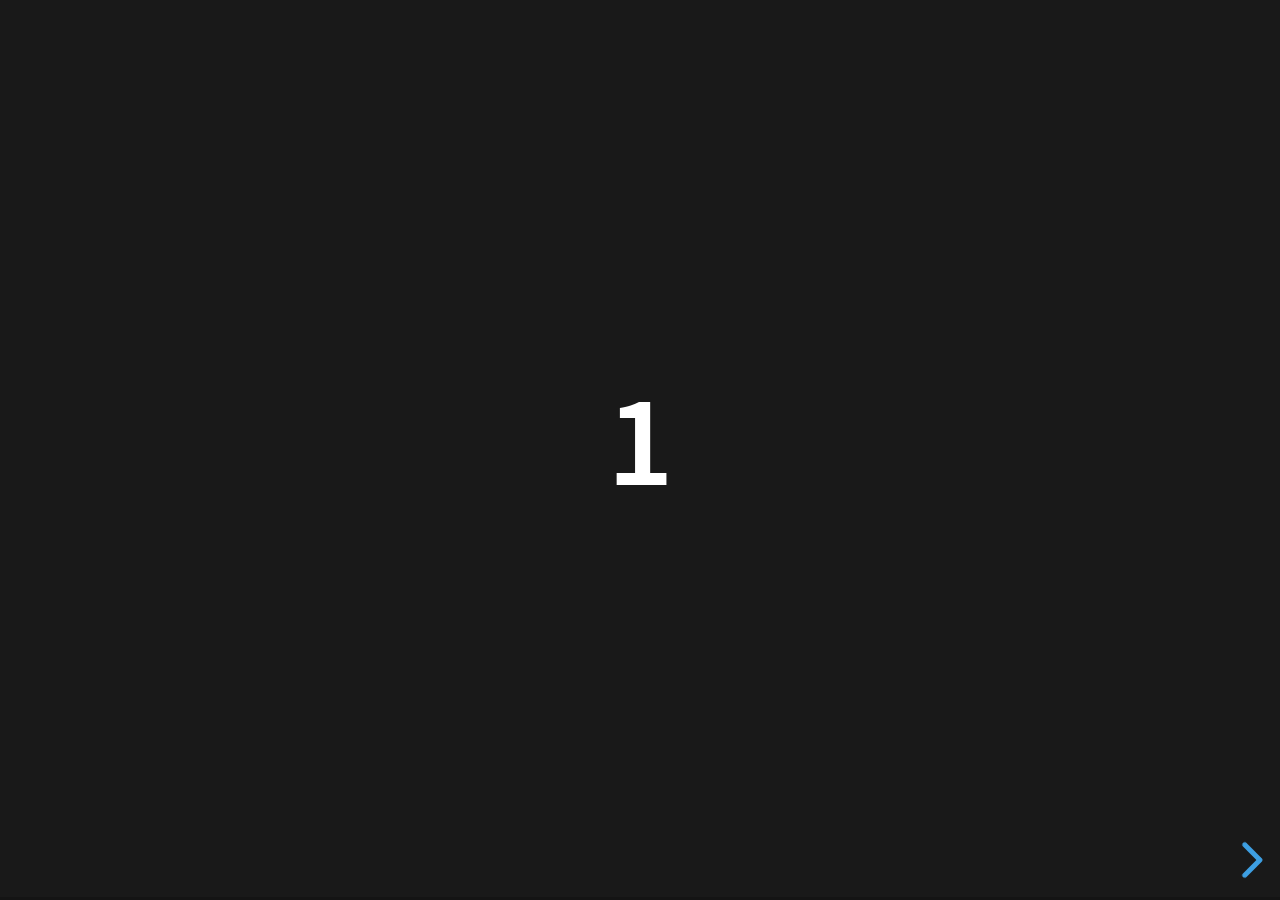
<file: examples/500-slides.html>
<!DOCTYPE html>
<html lang="en">
	<head>
		<meta charset="utf-8" />

		<title>reveal.js - 500 slides</title>

		<meta
			name="viewport"
			content="width=device-width, initial-scale=1.0, maximum-scale=1.0, user-scalable=no"
		/>

		<link rel="stylesheet" href="../dist/reveal.css" />
		<link rel="stylesheet" href="../dist/theme/black.css" />
	</head>

	<body>
		<div class="reveal">
			<div class="slides">
				<section><h1>1</h1></section>
				<section><h1>2</h1></section>
				<section><h1>3</h1></section>
				<section><h1>4</h1></section>
				<section><h1>5</h1></section>
				<section><h1>6</h1></section>
				<section><h1>7</h1></section>
				<section><h1>8</h1></section>
				<section><h1>9</h1></section>
				<section><h1>10</h1></section>
				<section><h1>11</h1></section>
				<section><h1>12</h1></section>
				<section><h1>13</h1></section>
				<section><h1>14</h1></section>
				<section><h1>15</h1></section>
				<section><h1>16</h1></section>
				<section><h1>17</h1></section>
				<section><h1>18</h1></section>
				<section><h1>19</h1></section>
				<section><h1>20</h1></section>
				<section><h1>21</h1></section>
				<section><h1>22</h1></section>
				<section><h1>23</h1></section>
				<section><h1>24</h1></section>
				<section><h1>25</h1></section>
				<section><h1>26</h1></section>
				<section><h1>27</h1></section>
				<section><h1>28</h1></section>
				<section><h1>29</h1></section>
				<section><h1>30</h1></section>
				<section><h1>31</h1></section>
				<section><h1>32</h1></section>
				<section><h1>33</h1></section>
				<section><h1>34</h1></section>
				<section><h1>35</h1></section>
				<section><h1>36</h1></section>
				<section><h1>37</h1></section>
				<section><h1>38</h1></section>
				<section><h1>39</h1></section>
				<section><h1>40</h1></section>
				<section><h1>41</h1></section>
				<section><h1>42</h1></section>
				<section><h1>43</h1></section>
				<section><h1>44</h1></section>
				<section><h1>45</h1></section>
				<section><h1>46</h1></section>
				<section><h1>47</h1></section>
				<section><h1>48</h1></section>
				<section><h1>49</h1></section>
				<section><h1>50</h1></section>
				<section><h1>51</h1></section>
				<section><h1>52</h1></section>
				<section><h1>53</h1></section>
				<section><h1>54</h1></section>
				<section><h1>55</h1></section>
				<section><h1>56</h1></section>
				<section><h1>57</h1></section>
				<section><h1>58</h1></section>
				<section><h1>59</h1></section>
				<section><h1>60</h1></section>
				<section><h1>61</h1></section>
				<section><h1>62</h1></section>
				<section><h1>63</h1></section>
				<section><h1>64</h1></section>
				<section><h1>65</h1></section>
				<section><h1>66</h1></section>
				<section><h1>67</h1></section>
				<section><h1>68</h1></section>
				<section><h1>69</h1></section>
				<section><h1>70</h1></section>
				<section><h1>71</h1></section>
				<section><h1>72</h1></section>
				<section><h1>73</h1></section>
				<section><h1>74</h1></section>
				<section><h1>75</h1></section>
				<section><h1>76</h1></section>
				<section><h1>77</h1></section>
				<section><h1>78</h1></section>
				<section><h1>79</h1></section>
				<section><h1>80</h1></section>
				<section><h1>81</h1></section>
				<section><h1>82</h1></section>
				<section><h1>83</h1></section>
				<section><h1>84</h1></section>
				<section><h1>85</h1></section>
				<section><h1>86</h1></section>
				<section><h1>87</h1></section>
				<section><h1>88</h1></section>
				<section><h1>89</h1></section>
				<section><h1>90</h1></section>
				<section><h1>91</h1></section>
				<section><h1>92</h1></section>
				<section><h1>93</h1></section>
				<section><h1>94</h1></section>
				<section><h1>95</h1></section>
				<section><h1>96</h1></section>
				<section><h1>97</h1></section>
				<section><h1>98</h1></section>
				<section><h1>99</h1></section>
				<section><h1>100</h1></section>
				<section><h1>101</h1></section>
				<section><h1>102</h1></section>
				<section><h1>103</h1></section>
				<section><h1>104</h1></section>
				<section><h1>105</h1></section>
				<section><h1>106</h1></section>
				<section><h1>107</h1></section>
				<section><h1>108</h1></section>
				<section><h1>109</h1></section>
				<section><h1>110</h1></section>
				<section><h1>111</h1></section>
				<section><h1>112</h1></section>
				<section><h1>113</h1></section>
				<section><h1>114</h1></section>
				<section><h1>115</h1></section>
				<section><h1>116</h1></section>
				<section><h1>117</h1></section>
				<section><h1>118</h1></section>
				<section><h1>119</h1></section>
				<section><h1>120</h1></section>
				<section><h1>121</h1></section>
				<section><h1>122</h1></section>
				<section><h1>123</h1></section>
				<section><h1>124</h1></section>
				<section><h1>125</h1></section>
				<section><h1>126</h1></section>
				<section><h1>127</h1></section>
				<section><h1>128</h1></section>
				<section><h1>129</h1></section>
				<section><h1>130</h1></section>
				<section><h1>131</h1></section>
				<section><h1>132</h1></section>
				<section><h1>133</h1></section>
				<section><h1>134</h1></section>
				<section><h1>135</h1></section>
				<section><h1>136</h1></section>
				<section><h1>137</h1></section>
				<section><h1>138</h1></section>
				<section><h1>139</h1></section>
				<section><h1>140</h1></section>
				<section><h1>141</h1></section>
				<section><h1>142</h1></section>
				<section><h1>143</h1></section>
				<section><h1>144</h1></section>
				<section><h1>145</h1></section>
				<section><h1>146</h1></section>
				<section><h1>147</h1></section>
				<section><h1>148</h1></section>
				<section><h1>149</h1></section>
				<section><h1>150</h1></section>
				<section><h1>151</h1></section>
				<section><h1>152</h1></section>
				<section><h1>153</h1></section>
				<section><h1>154</h1></section>
				<section><h1>155</h1></section>
				<section><h1>156</h1></section>
				<section><h1>157</h1></section>
				<section><h1>158</h1></section>
				<section><h1>159</h1></section>
				<section><h1>160</h1></section>
				<section><h1>161</h1></section>
				<section><h1>162</h1></section>
				<section><h1>163</h1></section>
				<section><h1>164</h1></section>
				<section><h1>165</h1></section>
				<section><h1>166</h1></section>
				<section><h1>167</h1></section>
				<section><h1>168</h1></section>
				<section><h1>169</h1></section>
				<section><h1>170</h1></section>
				<section><h1>171</h1></section>
				<section><h1>172</h1></section>
				<section><h1>173</h1></section>
				<section><h1>174</h1></section>
				<section><h1>175</h1></section>
				<section><h1>176</h1></section>
				<section><h1>177</h1></section>
				<section><h1>178</h1></section>
				<section><h1>179</h1></section>
				<section><h1>180</h1></section>
				<section><h1>181</h1></section>
				<section><h1>182</h1></section>
				<section><h1>183</h1></section>
				<section><h1>184</h1></section>
				<section><h1>185</h1></section>
				<section><h1>186</h1></section>
				<section><h1>187</h1></section>
				<section><h1>188</h1></section>
				<section><h1>189</h1></section>
				<section><h1>190</h1></section>
				<section><h1>191</h1></section>
				<section><h1>192</h1></section>
				<section><h1>193</h1></section>
				<section><h1>194</h1></section>
				<section><h1>195</h1></section>
				<section><h1>196</h1></section>
				<section><h1>197</h1></section>
				<section><h1>198</h1></section>
				<section><h1>199</h1></section>
				<section><h1>200</h1></section>
				<section><h1>201</h1></section>
				<section><h1>202</h1></section>
				<section><h1>203</h1></section>
				<section><h1>204</h1></section>
				<section><h1>205</h1></section>
				<section><h1>206</h1></section>
				<section><h1>207</h1></section>
				<section><h1>208</h1></section>
				<section><h1>209</h1></section>
				<section><h1>210</h1></section>
				<section><h1>211</h1></section>
				<section><h1>212</h1></section>
				<section><h1>213</h1></section>
				<section><h1>214</h1></section>
				<section><h1>215</h1></section>
				<section><h1>216</h1></section>
				<section><h1>217</h1></section>
				<section><h1>218</h1></section>
				<section><h1>219</h1></section>
				<section><h1>220</h1></section>
				<section><h1>221</h1></section>
				<section><h1>222</h1></section>
				<section><h1>223</h1></section>
				<section><h1>224</h1></section>
				<section><h1>225</h1></section>
				<section><h1>226</h1></section>
				<section><h1>227</h1></section>
				<section><h1>228</h1></section>
				<section><h1>229</h1></section>
				<section><h1>230</h1></section>
				<section><h1>231</h1></section>
				<section><h1>232</h1></section>
				<section><h1>233</h1></section>
				<section><h1>234</h1></section>
				<section><h1>235</h1></section>
				<section><h1>236</h1></section>
				<section><h1>237</h1></section>
				<section><h1>238</h1></section>
				<section><h1>239</h1></section>
				<section><h1>240</h1></section>
				<section><h1>241</h1></section>
				<section><h1>242</h1></section>
				<section><h1>243</h1></section>
				<section><h1>244</h1></section>
				<section><h1>245</h1></section>
				<section><h1>246</h1></section>
				<section><h1>247</h1></section>
				<section><h1>248</h1></section>
				<section><h1>249</h1></section>
				<section><h1>250</h1></section>
				<section><h1>251</h1></section>
				<section><h1>252</h1></section>
				<section><h1>253</h1></section>
				<section><h1>254</h1></section>
				<section><h1>255</h1></section>
				<section><h1>256</h1></section>
				<section><h1>257</h1></section>
				<section><h1>258</h1></section>
				<section><h1>259</h1></section>
				<section><h1>260</h1></section>
				<section><h1>261</h1></section>
				<section><h1>262</h1></section>
				<section><h1>263</h1></section>
				<section><h1>264</h1></section>
				<section><h1>265</h1></section>
				<section><h1>266</h1></section>
				<section><h1>267</h1></section>
				<section><h1>268</h1></section>
				<section><h1>269</h1></section>
				<section><h1>270</h1></section>
				<section><h1>271</h1></section>
				<section><h1>272</h1></section>
				<section><h1>273</h1></section>
				<section><h1>274</h1></section>
				<section><h1>275</h1></section>
				<section><h1>276</h1></section>
				<section><h1>277</h1></section>
				<section><h1>278</h1></section>
				<section><h1>279</h1></section>
				<section><h1>280</h1></section>
				<section><h1>281</h1></section>
				<section><h1>282</h1></section>
				<section><h1>283</h1></section>
				<section><h1>284</h1></section>
				<section><h1>285</h1></section>
				<section><h1>286</h1></section>
				<section><h1>287</h1></section>
				<section><h1>288</h1></section>
				<section><h1>289</h1></section>
				<section><h1>290</h1></section>
				<section><h1>291</h1></section>
				<section><h1>292</h1></section>
				<section><h1>293</h1></section>
				<section><h1>294</h1></section>
				<section><h1>295</h1></section>
				<section><h1>296</h1></section>
				<section><h1>297</h1></section>
				<section><h1>298</h1></section>
				<section><h1>299</h1></section>
				<section><h1>300</h1></section>
				<section><h1>301</h1></section>
				<section><h1>302</h1></section>
				<section><h1>303</h1></section>
				<section><h1>304</h1></section>
				<section><h1>305</h1></section>
				<section><h1>306</h1></section>
				<section><h1>307</h1></section>
				<section><h1>308</h1></section>
				<section><h1>309</h1></section>
				<section><h1>310</h1></section>
				<section><h1>311</h1></section>
				<section><h1>312</h1></section>
				<section><h1>313</h1></section>
				<section><h1>314</h1></section>
				<section><h1>315</h1></section>
				<section><h1>316</h1></section>
				<section><h1>317</h1></section>
				<section><h1>318</h1></section>
				<section><h1>319</h1></section>
				<section><h1>320</h1></section>
				<section><h1>321</h1></section>
				<section><h1>322</h1></section>
				<section><h1>323</h1></section>
				<section><h1>324</h1></section>
				<section><h1>325</h1></section>
				<section><h1>326</h1></section>
				<section><h1>327</h1></section>
				<section><h1>328</h1></section>
				<section><h1>329</h1></section>
				<section><h1>330</h1></section>
				<section><h1>331</h1></section>
				<section><h1>332</h1></section>
				<section><h1>333</h1></section>
				<section><h1>334</h1></section>
				<section><h1>335</h1></section>
				<section><h1>336</h1></section>
				<section><h1>337</h1></section>
				<section><h1>338</h1></section>
				<section><h1>339</h1></section>
				<section><h1>340</h1></section>
				<section><h1>341</h1></section>
				<section><h1>342</h1></section>
				<section><h1>343</h1></section>
				<section><h1>344</h1></section>
				<section><h1>345</h1></section>
				<section><h1>346</h1></section>
				<section><h1>347</h1></section>
				<section><h1>348</h1></section>
				<section><h1>349</h1></section>
				<section><h1>350</h1></section>
				<section><h1>351</h1></section>
				<section><h1>352</h1></section>
				<section><h1>353</h1></section>
				<section><h1>354</h1></section>
				<section><h1>355</h1></section>
				<section><h1>356</h1></section>
				<section><h1>357</h1></section>
				<section><h1>358</h1></section>
				<section><h1>359</h1></section>
				<section><h1>360</h1></section>
				<section><h1>361</h1></section>
				<section><h1>362</h1></section>
				<section><h1>363</h1></section>
				<section><h1>364</h1></section>
				<section><h1>365</h1></section>
				<section><h1>366</h1></section>
				<section><h1>367</h1></section>
				<section><h1>368</h1></section>
				<section><h1>369</h1></section>
				<section><h1>370</h1></section>
				<section><h1>371</h1></section>
				<section><h1>372</h1></section>
				<section><h1>373</h1></section>
				<section><h1>374</h1></section>
				<section><h1>375</h1></section>
				<section><h1>376</h1></section>
				<section><h1>377</h1></section>
				<section><h1>378</h1></section>
				<section><h1>379</h1></section>
				<section><h1>380</h1></section>
				<section><h1>381</h1></section>
				<section><h1>382</h1></section>
				<section><h1>383</h1></section>
				<section><h1>384</h1></section>
				<section><h1>385</h1></section>
				<section><h1>386</h1></section>
				<section><h1>387</h1></section>
				<section><h1>388</h1></section>
				<section><h1>389</h1></section>
				<section><h1>390</h1></section>
				<section><h1>391</h1></section>
				<section><h1>392</h1></section>
				<section><h1>393</h1></section>
				<section><h1>394</h1></section>
				<section><h1>395</h1></section>
				<section><h1>396</h1></section>
				<section><h1>397</h1></section>
				<section><h1>398</h1></section>
				<section><h1>399</h1></section>
				<section><h1>400</h1></section>
				<section><h1>401</h1></section>
				<section><h1>402</h1></section>
				<section><h1>403</h1></section>
				<section><h1>404</h1></section>
				<section><h1>405</h1></section>
				<section><h1>406</h1></section>
				<section><h1>407</h1></section>
				<section><h1>408</h1></section>
				<section><h1>409</h1></section>
				<section><h1>410</h1></section>
				<section><h1>411</h1></section>
				<section><h1>412</h1></section>
				<section><h1>413</h1></section>
				<section><h1>414</h1></section>
				<section><h1>415</h1></section>
				<section><h1>416</h1></section>
				<section><h1>417</h1></section>
				<section><h1>418</h1></section>
				<section><h1>419</h1></section>
				<section><h1>420</h1></section>
				<section><h1>421</h1></section>
				<section><h1>422</h1></section>
				<section><h1>423</h1></section>
				<section><h1>424</h1></section>
				<section><h1>425</h1></section>
				<section><h1>426</h1></section>
				<section><h1>427</h1></section>
				<section><h1>428</h1></section>
				<section><h1>429</h1></section>
				<section><h1>430</h1></section>
				<section><h1>431</h1></section>
				<section><h1>432</h1></section>
				<section><h1>433</h1></section>
				<section><h1>434</h1></section>
				<section><h1>435</h1></section>
				<section><h1>436</h1></section>
				<section><h1>437</h1></section>
				<section><h1>438</h1></section>
				<section><h1>439</h1></section>
				<section><h1>440</h1></section>
				<section><h1>441</h1></section>
				<section><h1>442</h1></section>
				<section><h1>443</h1></section>
				<section><h1>444</h1></section>
				<section><h1>445</h1></section>
				<section><h1>446</h1></section>
				<section><h1>447</h1></section>
				<section><h1>448</h1></section>
				<section><h1>449</h1></section>
				<section><h1>450</h1></section>
				<section><h1>451</h1></section>
				<section><h1>452</h1></section>
				<section><h1>453</h1></section>
				<section><h1>454</h1></section>
				<section><h1>455</h1></section>
				<section><h1>456</h1></section>
				<section><h1>457</h1></section>
				<section><h1>458</h1></section>
				<section><h1>459</h1></section>
				<section><h1>460</h1></section>
				<section><h1>461</h1></section>
				<section><h1>462</h1></section>
				<section><h1>463</h1></section>
				<section><h1>464</h1></section>
				<section><h1>465</h1></section>
				<section><h1>466</h1></section>
				<section><h1>467</h1></section>
				<section><h1>468</h1></section>
				<section><h1>469</h1></section>
				<section><h1>470</h1></section>
				<section><h1>471</h1></section>
				<section><h1>472</h1></section>
				<section><h1>473</h1></section>
				<section><h1>474</h1></section>
				<section><h1>475</h1></section>
				<section><h1>476</h1></section>
				<section><h1>477</h1></section>
				<section><h1>478</h1></section>
				<section><h1>479</h1></section>
				<section><h1>480</h1></section>
				<section><h1>481</h1></section>
				<section><h1>482</h1></section>
				<section><h1>483</h1></section>
				<section><h1>484</h1></section>
				<section><h1>485</h1></section>
				<section><h1>486</h1></section>
				<section><h1>487</h1></section>
				<section><h1>488</h1></section>
				<section><h1>489</h1></section>
				<section><h1>490</h1></section>
				<section><h1>491</h1></section>
				<section><h1>492</h1></section>
				<section><h1>493</h1></section>
				<section><h1>494</h1></section>
				<section><h1>495</h1></section>
				<section><h1>496</h1></section>
				<section><h1>497</h1></section>
				<section><h1>498</h1></section>
				<section><h1>499</h1></section>
			</div>
		</div>

		<script src="../dist/reveal.js"></script>
		<script>
			Reveal.initialize({
				transition: 'linear',
			});
		</script>
	</body>
</html>
</file>
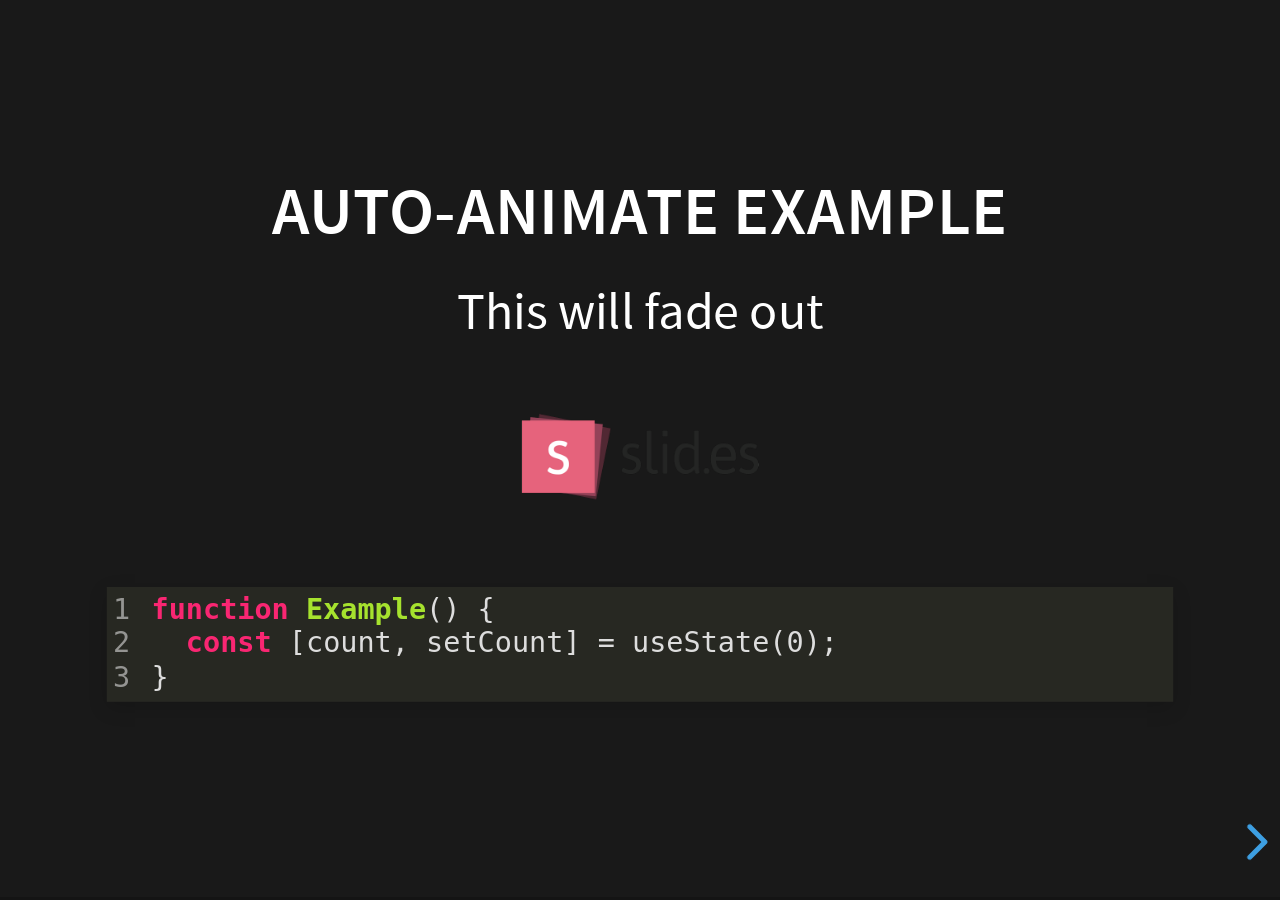
<file: examples/auto-animate.html>
<!DOCTYPE html>
<html lang="en">
	<head>
		<meta charset="utf-8" />

		<title>reveal.js - Auto Animate</title>

		<meta
			name="viewport"
			content="width=device-width, initial-scale=1.0, maximum-scale=1.0, user-scalable=no"
		/>

		<link rel="stylesheet" href="../dist/reveal.css" />
		<link rel="stylesheet" href="../dist/theme/black.css" id="theme" />
		<link rel="stylesheet" href="../dist/plugin/highlight/monokai.css" />
	</head>

	<body>
		<div class="reveal">
			<div class="slides">
				<section data-auto-animate data-auto-animate-unmatched="fade">
					<h3>Auto-Animate Example</h3>
					<p>This will fade out</p>
					<img src="assets/image1.png" style="height: 100px" />
					<pre data-id="code"><code data-line-numbers class="hljs" data-trim>
						function Example() {
						  const [count, setCount] = useState(0);
						}
					</code></pre>
				</section>
				<section data-auto-animate data-auto-animate-unmatched="fade">
					<h3>Auto-Animate Example</h3>
					<p style="opacity: 0.2; margin-top: 100px">This will fade out</p>
					<p>This element is unmatched</p>
					<img src="assets/image1.png" style="height: 150px" />
					<pre data-id="code"><code data-line-numbers class="hljs" data-trim>
						function Example() {
						  New line!
						  const [count, setCount] = useState(0);
						}
					</code></pre>
				</section>

				<section data-auto-animate>
					<p data-id="text-props" style="background: #555; line-height: 1em; letter-spacing: 0em">
						Line Height & Letter Spacing
					</p>
				</section>
				<section data-auto-animate>
					<p data-id="text-props" style="background: #555; line-height: 3em; letter-spacing: 0.2em">
						Line Height & Letter Spacing
					</p>
				</section>

				<section>
					<section data-auto-animate>
						<pre data-id="code"><code data-line-numbers class="hljs" data-trim>
							import React, { useState } from 'react';

							function Example() {
							  const [count, setCount] = useState(0);

							  return (
							    ...
							  );
							}
						</code></pre>
					</section>
					<section data-auto-animate>
						<pre data-id="code"><code data-line-numbers class="hljs" data-trim>
							function Example() {
							  const [count, setCount] = useState(0);

							  return (
							    &lt;div&gt;
							      &lt;p&gt;You clicked {count} times&lt;/p&gt;
							      &lt;button onClick={() =&gt; setCount(count + 1)}&gt;
							        Click me
							      &lt;/button&gt;
							    &lt;/div&gt;
							  );
							}
						</code></pre>
					</section>
					<section data-auto-animate>
						<pre data-id="code"><code data-line-numbers class="hljs" data-trim>
							function Example() {
							  // A comment!
							  const [count, setCount] = useState(0);

							  return (
							    &lt;div&gt;
							      &lt;p&gt;You clicked {count} times&lt;/p&gt;
							      &lt;button onClick={() =&gt; setCount(count + 1)}&gt;
							        Click me
							      &lt;/button&gt;
							    &lt;/div&gt;
							  );
							}
						</code></pre>
					</section>
				</section>

				<section>
					<section data-auto-animate>
						<h3>Swapping list items</h3>
						<ul>
							<li>One</li>
							<li>Two</li>
							<li>Three</li>
						</ul>
					</section>
					<section data-auto-animate>
						<h3>Swapping list items</h3>
						<ul>
							<li>Two</li>
							<li>One</li>
							<li>Three</li>
						</ul>
					</section>
					<section data-auto-animate>
						<h3>Swapping list items</h3>
						<ul>
							<li>Two</li>
							<li>Three</li>
							<li>One</li>
						</ul>
					</section>
				</section>

				<section data-auto-animate style="height: 600px">
					<h3 style="opacity: 0.3; font-size: 18px">SLIDE 1</h3>
					<h2 data-id="title" style="margin-top: 260px">Animate Anything</h2>
					<div
						data-id="1"
						style="
							background: white;
							position: absolute;
							top: 150px;
							left: 16%;
							width: 60px;
							height: 60px;
						"
					></div>
					<div
						data-id="2"
						style="
							background: white;
							position: absolute;
							top: 150px;
							left: 36%;
							width: 60px;
							height: 60px;
						"
					></div>
					<div
						data-id="3"
						style="
							background: white;
							position: absolute;
							top: 150px;
							left: 56%;
							width: 60px;
							height: 60px;
						"
					></div>
					<div
						data-id="4"
						style="
							background: white;
							position: absolute;
							top: 150px;
							left: 76%;
							width: 60px;
							height: 60px;
						"
					></div>
				</section>
				<section data-auto-animate style="height: 600px">
					<h3 style="opacity: 0.3; font-size: 18px">SLIDE 2</h3>
					<h2 data-id="title" style="margin-top: 500px">With Auto Animate</h2>
					<div
						data-id="1"
						style="
							background: cyan;
							position: absolute;
							bottom: 190px;
							left: 16%;
							width: 60px;
							height: 60px;
						"
					></div>
					<div
						data-id="2"
						style="
							background: magenta;
							position: absolute;
							bottom: 190px;
							left: 36%;
							width: 60px;
							height: 160px;
						"
					></div>
					<div
						data-id="3"
						style="
							background: yellow;
							position: absolute;
							bottom: 190px;
							left: 56%;
							width: 60px;
							height: 260px;
						"
					></div>
					<div
						data-id="4"
						style="
							background: red;
							position: absolute;
							bottom: 190px;
							left: 76%;
							width: 60px;
							height: 360px;
						"
					></div>
				</section>
				<section data-auto-animate style="height: 600px">
					<h3 style="opacity: 0.3; font-size: 18px">SLIDE 3</h3>
					<h2 data-id="title" style="margin-top: 500px; opacity: 0">With Auto Animate</h2>
					<div
						data-id="1"
						style="
							background: cyan;
							position: absolute;
							top: 50%;
							left: 50%;
							width: 400px;
							height: 400px;
							margin: -200px 0 0 -200px;
							border-radius: 400px;
						"
					></div>
					<div
						data-id="2"
						style="
							background: magenta;
							position: absolute;
							top: 50%;
							left: 50%;
							width: 300px;
							height: 300px;
							margin: -150px 0 0 -150px;
							border-radius: 400px;
						"
					></div>
					<div
						data-id="3"
						style="
							background: yellow;
							position: absolute;
							top: 50%;
							left: 50%;
							width: 200px;
							height: 200px;
							margin: -100px 0 0 -100px;
							border-radius: 400px;
						"
					></div>
					<div
						data-id="4"
						style="
							background: red;
							position: absolute;
							top: 50%;
							left: 50%;
							width: 100px;
							height: 100px;
							margin: -50px 0 0 -50px;
							border-radius: 400px;
						"
					></div>
				</section>
				<section data-auto-animate style="height: 600px">
					<h3 style="opacity: 0.3; font-size: 18px">SLIDE 3</h3>
					<h2 data-id="title" style="margin-top: 500px; opacity: 0">With Auto Animate</h2>
					<div
						data-id="1"
						style="
							background: red;
							position: absolute;
							top: 250px;
							left: 16%;
							width: 60px;
							height: 60px;
						"
					></div>
					<div
						data-id="2"
						style="
							background: yellow;
							position: absolute;
							top: 250px;
							left: 36%;
							width: 60px;
							height: 60px;
						"
					></div>
					<div
						data-id="3"
						style="
							background: magenta;
							position: absolute;
							top: 250px;
							left: 56%;
							width: 60px;
							height: 60px;
						"
					></div>
					<div
						data-id="4"
						style="
							background: cyan;
							position: absolute;
							top: 250px;
							left: 76%;
							width: 60px;
							height: 60px;
						"
					></div>
				</section>

				<section data-auto-animate data-auto-animate-id="a">
					<h2>data-auto-animate-id="a"</h2>
					<h3>A1</h3>
				</section>
				<section data-auto-animate data-auto-animate-id="a">
					<h2>data-auto-animate-id="a"</h2>
					<h3>A1</h3>
					<h3>A2</h3>
				</section>
				<section data-auto-animate data-auto-animate-id="b">
					<h2>data-auto-animate-id="b"</h2>
					<h3>B1</h3>
				</section>
				<section data-auto-animate data-auto-animate-id="b">
					<h2>data-auto-animate-id="b"</h2>
					<h3>B1</h3>
					<h3>B2</h3>
				</section>

				<section>
					<section id="stacked-slide-1" data-auto-animate>
						<a href="#/stacked-slide-1">Slide 1</a><br />
						<a href="#/stacked-slide-2">Slide 2</a><br />
						<a href="#/stacked-slide-3">Slide 3</a><br />
						<a href="#/stacked-slide-4">Slide 4</a><br />
						<div
							data-id="anim"
							style="
								background: indigo;
								padding: 8px;
								width: 50px;
								height: 50px;
								position: absolute;
								left: 0px;
							"
						>
							A
						</div>
					</section>
					<section id="stacked-slide-2" data-auto-animate>
						<a href="#/stacked-slide-1">Slide 1</a><br />
						<a href="#/stacked-slide-2">Slide 2</a><br />
						<a href="#/stacked-slide-3">Slide 3</a><br />
						<a href="#/stacked-slide-4">Slide 4</a><br />
						<div
							data-id="anim"
							style="
								background: indigo;
								padding: 8px;
								width: 50px;
								height: 50px;
								position: absolute;
								left: 25%;
							"
						>
							A
						</div>
					</section>
					<section id="stacked-slide-3" data-auto-animate>
						<a href="#/stacked-slide-1">Slide 1</a><br />
						<a href="#/stacked-slide-2">Slide 2</a><br />
						<a href="#/stacked-slide-3">Slide 3</a><br />
						<a href="#/stacked-slide-4">Slide 4</a><br />
						<div
							data-id="anim"
							style="
								background: indigo;
								padding: 8px;
								width: 50px;
								height: 50px;
								position: absolute;
								left: 50%;
							"
						>
							A
						</div>
					</section>
					<section id="stacked-slide-4" data-auto-animate>
						<a href="#/stacked-slide-1">Slide 1</a><br />
						<a href="#/stacked-slide-2">Slide 2</a><br />
						<a href="#/stacked-slide-3">Slide 3</a><br />
						<a href="#/stacked-slide-4">Slide 4</a><br />
						<div
							data-id="anim"
							style="
								background: indigo;
								padding: 8px;
								width: 50px;
								height: 50px;
								position: absolute;
								left: 75%;
							"
						>
							A
						</div>
					</section>
				</section>
			</div>
		</div>

		<script src="../dist/reveal.js"></script>
		<script src="../dist/plugin/highlight.js"></script>
		<script>
			Reveal.initialize({
				center: true,
				hash: true,
				plugins: [RevealHighlight],
			});
		</script>
	</body>
</html>
</file>
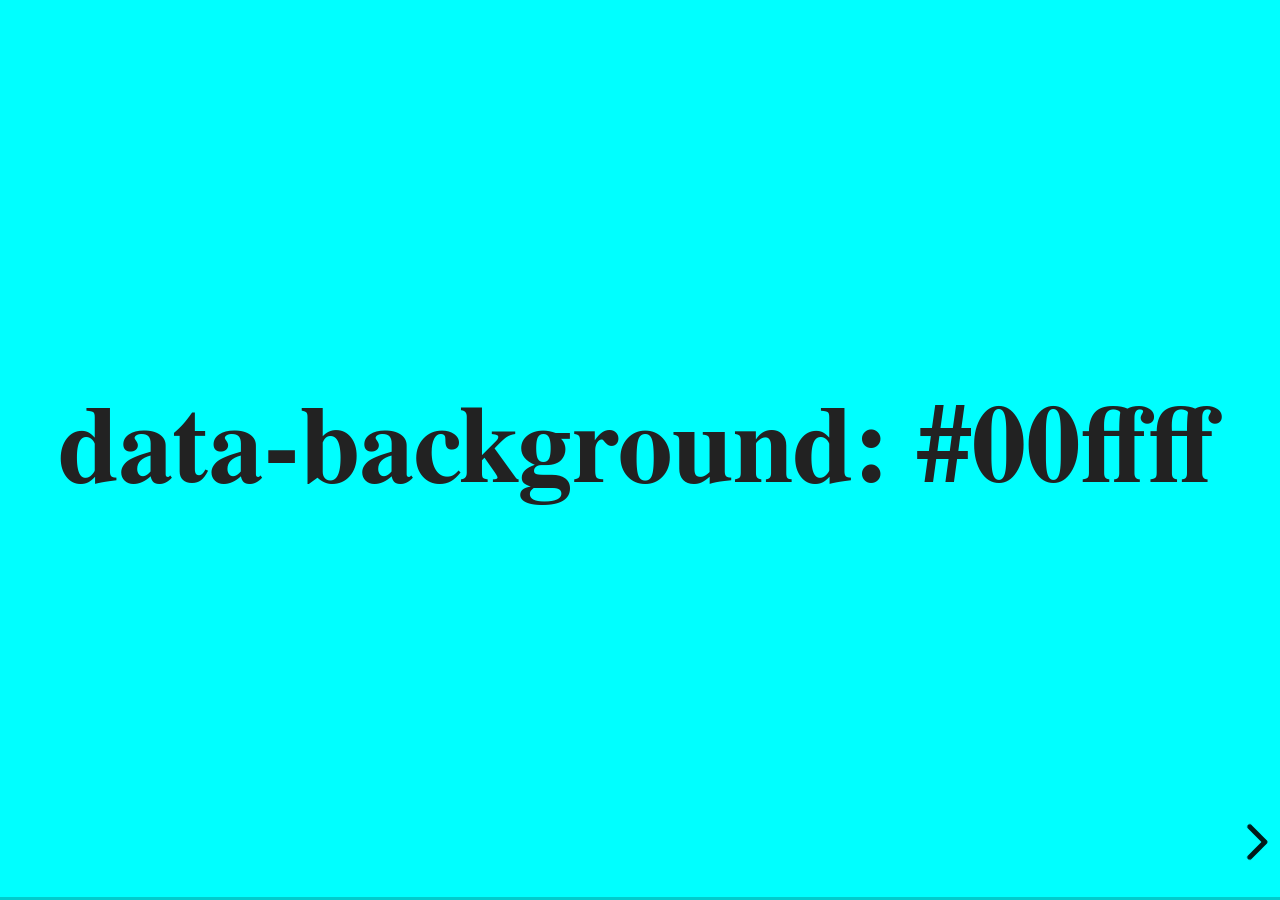
<file: examples/backgrounds.html>
<!DOCTYPE html>
<html lang="en">
	<head>
		<meta charset="utf-8" />

		<title>reveal.js - Slide Backgrounds</title>

		<meta
			name="viewport"
			content="width=device-width, initial-scale=1.0, maximum-scale=1.0, user-scalable=no"
		/>

		<link rel="stylesheet" href="../dist/reveal.css" />
		<link rel="stylesheet" href="../dist/theme/serif.css" id="theme" />
		<style type="text/css" media="screen">
			.slides section.has-dark-background,
			.slides section.has-dark-background h2 {
				color: #fff;
			}
			.slides section.has-light-background,
			.slides section.has-light-background h2 {
				color: #222;
			}
		</style>
	</head>

	<body>
		<div class="reveal">
			<div class="slides">
				<section data-background="#00ffff">
					<h2>data-background: #00ffff</h2>
				</section>

				<section data-background="#bb00bb">
					<h2>data-background: #bb00bb</h2>
				</section>

				<section data-background-color="lightblue">
					<h2>data-background: lightblue</h2>
				</section>

				<section>
					<section data-background="#ff0000">
						<h2>data-background: #ff0000</h2>
					</section>
					<section data-background="rgba(0, 0, 0, 0.2)">
						<h2>data-background: rgba(0, 0, 0, 0.2)</h2>
					</section>
					<section data-background="salmon">
						<h2>data-background: salmon</h2>
					</section>
				</section>

				<section data-background="rgba(0, 100, 100, 0.2)">
					<section>
						<h2>Background applied to stack</h2>
					</section>
					<section>
						<h2>Background applied to stack</h2>
					</section>
					<section data-background="rgb(66, 66, 66)">
						<h2>Background applied to slide inside of stack</h2>
					</section>
				</section>

				<section data-background-transition="slide" data-background="assets/image1.png">
					<h2>Background image</h2>
				</section>

				<section>
					<section data-background-transition="slide" data-background="assets/image1.png">
						<h2>Background image</h2>
					</section>
					<section data-background-transition="slide" data-background="assets/image1.png">
						<h2>Background image</h2>
					</section>
				</section>

				<section
					data-background="assets/image2.png"
					data-background-size="100px"
					data-background-repeat="repeat"
					data-background-color="#111"
				>
					<h2>Background image</h2>
					<pre>
data-background-size="100px" data-background-repeat="repeat" data-background-color="#111"</pre
					>
				</section>

				<section data-background="#888888">
					<h2>Same background twice (1/2)</h2>
				</section>
				<section data-background="#888888">
					<h2>Same background twice (2/2)</h2>
				</section>

				<section data-background-video="https://static.slid.es/site/homepage/v1/homepage-video-editor.mp4,https://static.slid.es/site/homepage/v1/homepage-video-editor.webm">
					<h2>Video background</h2>
				</section>

				<section
					data-background-iframe="https://slides.com/news/make-better-presentations/embed?style=hidden&autoSlide=4000"
				>
					<h2>Iframe background</h2>
				</section>

				<section>
					<section data-background="#417203">
						<h2>Same background twice vertical (1/2)</h2>
					</section>
					<section data-background="#417203">
						<h2>Same background twice vertical (2/2)</h2>
					</section>
				</section>

				<section data-background="#934f4d">
					<h2>Same background from horizontal to vertical (1/3)</h2>
				</section>
				<section>
					<section data-background="#934f4d">
						<h2>Same background from horizontal to vertical (2/3)</h2>
					</section>
					<section data-background="#934f4d">
						<h2>Same background from horizontal to vertical (3/3)</h2>
					</section>
				</section>
			</div>
		</div>

		<script src="../dist/reveal.js"></script>
		<script>
			// Full list of configuration options:
			// https://revealjs.revealjs.com/config/
			Reveal.initialize({
				center: true,

				transition: 'linear',
				// transitionSpeed: 'slow',
				// backgroundTransition: 'slide'
			});
		</script>
	</body>
</html>
</file>
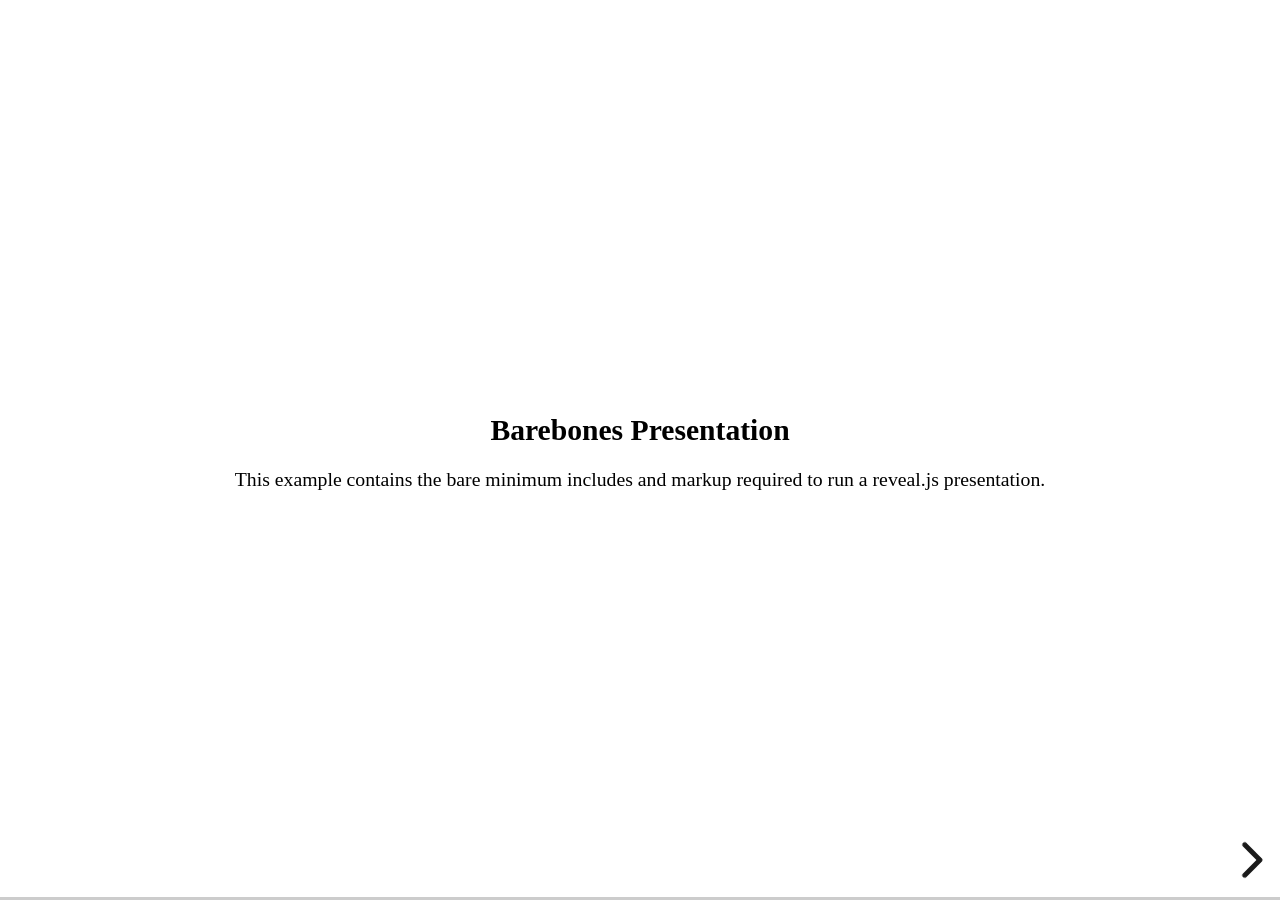
<file: examples/barebones.html>
<!DOCTYPE html>
<html lang="en">
	<head>
		<meta charset="utf-8" />
		<title>reveal.js - Barebones</title>
		<link rel="stylesheet" href="../dist/reveal.css" />
	</head>
	<body>
		<div class="reveal">
			<div class="slides">
				<section>
					<h2>Barebones Presentation</h2>
					<p>
						This example contains the bare minimum includes and markup required to run a reveal.js
						presentation.
					</p>
				</section>

				<section>
					<h2>No Theme</h2>
					<p>There's no theme included, so it will fall back on browser defaults.</p>
				</section>
			</div>
		</div>

		<script src="../dist/reveal.js"></script>
		<script>
			Reveal.initialize();
		</script>
	</body>
</html>
</file>
<file: dist/reveal.css>
.reveal .stretch,.reveal .r-stretch{max-width:none;max-height:none}.reveal pre.stretch code,.reveal pre.r-stretch code{box-sizing:border-box;height:100%;max-height:100%}.reveal .r-fit-text{white-space:nowrap;display:inline-block}.reveal .r-stack{grid-template-rows:100%;display:grid}.reveal .r-stack>*{grid-area:1/1;margin:auto}.reveal .r-vstack,.reveal .r-hstack{display:flex}.reveal .r-vstack img,.reveal .r-vstack video,.reveal .r-hstack img,.reveal .r-hstack video{object-fit:contain;min-width:0;min-height:0}.reveal .r-vstack{flex-direction:column;justify-content:center;align-items:center}.reveal .r-hstack{flex-direction:row;justify-content:center;align-items:center}.reveal .items-stretch{align-items:stretch}.reveal .items-start{align-items:flex-start}.reveal .items-center{align-items:center}.reveal .items-end{align-items:flex-end}.reveal .justify-between{justify-content:space-between}.reveal .justify-around{justify-content:space-around}.reveal .justify-start{justify-content:flex-start}.reveal .justify-center{justify-content:center}.reveal .justify-end{justify-content:flex-end}html.reveal-full-page{width:100%;height:100vh;height:calc(var(--vh,1vh) * 100);height:100dvh;overflow:hidden}.reveal-viewport{color:#000;--r-controls-spacing:12px;--r-overlay-header-height:40px;--r-overlay-margin:0px;--r-overlay-padding:6px;--r-overlay-gap:5px;background-color:#fff;height:100%;margin:0;line-height:1;position:relative;overflow:hidden}@media screen and (width<=1024px),(height<=768px){.reveal-viewport{--r-overlay-header-height:26px}}.reveal-viewport:fullscreen{width:100%!important;height:100%!important;top:0!important;left:0!important;transform:none!important}.reveal .fragment{transition:all .2s}.reveal .fragment:not(.custom){opacity:0;visibility:hidden;will-change:opacity}.reveal .fragment.visible{opacity:1;visibility:inherit}.reveal .fragment.disabled{transition:none}.reveal .fragment.grow{opacity:1;visibility:inherit}.reveal .fragment.grow.visible{transform:scale(1.3)}.reveal .fragment.shrink{opacity:1;visibility:inherit}.reveal .fragment.shrink.visible{transform:scale(.7)}.reveal .fragment.zoom-in{transform:scale(.1)}.reveal .fragment.zoom-in.visible{transform:none}.reveal .fragment.fade-out{opacity:1;visibility:inherit}.reveal .fragment.fade-out.visible{opacity:0;visibility:hidden}.reveal .fragment.semi-fade-out{opacity:1;visibility:inherit}.reveal .fragment.semi-fade-out.visible{opacity:.5;visibility:inherit}.reveal .fragment.strike{opacity:1;visibility:inherit}.reveal .fragment.strike.visible{text-decoration:line-through}.reveal .fragment.fade-up{transform:translateY(40px)}.reveal .fragment.fade-up.visible{transform:translate(0)}.reveal .fragment.fade-down{transform:translateY(-40px)}.reveal .fragment.fade-down.visible{transform:translate(0)}.reveal .fragment.fade-right{transform:translate(-40px)}.reveal .fragment.fade-right.visible{transform:translate(0)}.reveal .fragment.fade-left{transform:translate(40px)}.reveal .fragment.fade-left.visible{transform:translate(0)}.reveal .fragment.fade-in-then-out,.reveal .fragment.current-visible{opacity:0;visibility:hidden}.reveal .fragment.fade-in-then-out.current-fragment,.reveal .fragment.current-visible.current-fragment{opacity:1;visibility:inherit}.reveal .fragment.fade-in-then-semi-out{opacity:0;visibility:hidden}.reveal .fragment.fade-in-then-semi-out.visible{opacity:.5;visibility:inherit}.reveal .fragment.fade-in-then-semi-out.current-fragment,.reveal .fragment.highlight-red,.reveal .fragment.highlight-current-red,.reveal .fragment.highlight-green,.reveal .fragment.highlight-current-green,.reveal .fragment.highlight-blue,.reveal .fragment.highlight-current-blue{opacity:1;visibility:inherit}.reveal .fragment.highlight-red.visible{color:#ff2c2d}.reveal .fragment.highlight-green.visible{color:#17ff2e}.reveal .fragment.highlight-blue.visible{color:#1b91ff}.reveal .fragment.highlight-current-red.current-fragment{color:#ff2c2d}.reveal .fragment.highlight-current-green.current-fragment{color:#17ff2e}.reveal .fragment.highlight-current-blue.current-fragment{color:#1b91ff}.reveal:after{content:"";font-style:italic}.reveal iframe{z-index:1}.reveal a{position:relative}@keyframes bounce-right{0%,10%,25%,40%,50%{transform:translate(0)}20%{transform:translate(10px)}30%{transform:translate(-5px)}}@keyframes bounce-left{0%,10%,25%,40%,50%{transform:translate(0)}20%{transform:translate(-10px)}30%{transform:translate(5px)}}@keyframes bounce-down{0%,10%,25%,40%,50%{transform:translateY(0)}20%{transform:translateY(10px)}30%{transform:translateY(-5px)}}.reveal .controls{top:auto;bottom:var(--r-controls-spacing);right:var(--r-controls-spacing);z-index:11;color:#000;pointer-events:none;font-size:10px;display:none;position:absolute;left:auto}.reveal .controls button{cursor:pointer;color:currentColor;z-index:2;pointer-events:auto;font-size:inherit;visibility:hidden;opacity:0;-webkit-appearance:none;-webkit-tap-highlight-color:#0000;background-color:#0000;border:0;outline:0;padding:0;transition:color .2s,opacity .2s,transform .2s;position:absolute;transform:scale(.9999)}.reveal .controls .controls-arrow:before,.reveal .controls .controls-arrow:after{content:"";transform-origin:.2em;will-change:transform;background-color:currentColor;border-radius:.25em;width:2.6em;height:.5em;transition:all .15s,background-color .8s;position:absolute;top:0;left:0}.reveal .controls .controls-arrow{width:3.6em;height:3.6em;position:relative}.reveal .controls .controls-arrow:before{transform:translate(.5em)translateY(1.55em)rotate(45deg)}.reveal .controls .controls-arrow:after{transform:translate(.5em)translateY(1.55em)rotate(-45deg)}.reveal .controls .controls-arrow:hover:before{transform:translate(.5em)translateY(1.55em)rotate(40deg)}.reveal .controls .controls-arrow:hover:after{transform:translate(.5em)translateY(1.55em)rotate(-40deg)}.reveal .controls .controls-arrow:active:before{transform:translate(.5em)translateY(1.55em)rotate(36deg)}.reveal .controls .controls-arrow:active:after{transform:translate(.5em)translateY(1.55em)rotate(-36deg)}.reveal .controls .navigate-left{bottom:3.2em;right:6.4em;transform:translate(-10px)}.reveal .controls .navigate-left.highlight{animation:2s ease-out 50 both bounce-left}.reveal .controls .navigate-right{bottom:3.2em;right:0;transform:translate(10px)}.reveal .controls .navigate-right .controls-arrow{transform:rotate(180deg)}.reveal .controls .navigate-right.highlight{animation:2s ease-out 50 both bounce-right}.reveal .controls .navigate-up{bottom:6.4em;right:3.2em;transform:translateY(-10px)}.reveal .controls .navigate-up .controls-arrow{transform:rotate(90deg)}.reveal .controls .navigate-down{padding-bottom:1.4em;bottom:-1.4em;right:3.2em;transform:translateY(10px)}.reveal .controls .navigate-down .controls-arrow{transform:rotate(-90deg)}.reveal .controls .navigate-down.highlight{animation:2s ease-out 50 both bounce-down}.reveal .controls[data-controls-back-arrows=faded] .navigate-up.enabled{opacity:.3}.reveal .controls[data-controls-back-arrows=faded] .navigate-up.enabled:hover{opacity:1}.reveal .controls[data-controls-back-arrows=hidden] .navigate-up.enabled{opacity:0;visibility:hidden}.reveal .controls .enabled{visibility:visible;opacity:.9;cursor:pointer;transform:none}.reveal .controls .enabled.fragmented{opacity:.5}.reveal .controls .enabled:hover,.reveal .controls .enabled.fragmented:hover{opacity:1}.reveal:not(.rtl) .controls[data-controls-back-arrows=faded] .navigate-left.enabled{opacity:.3}.reveal:not(.rtl) .controls[data-controls-back-arrows=faded] .navigate-left.enabled:hover{opacity:1}.reveal:not(.rtl) .controls[data-controls-back-arrows=hidden] .navigate-left.enabled{opacity:0;visibility:hidden}.reveal.rtl .controls[data-controls-back-arrows=faded] .navigate-right.enabled{opacity:.3}.reveal.rtl .controls[data-controls-back-arrows=faded] .navigate-right.enabled:hover{opacity:1}.reveal.rtl .controls[data-controls-back-arrows=hidden] .navigate-right.enabled{opacity:0;visibility:hidden}.reveal[data-navigation-mode=linear].has-horizontal-slides .navigate-up,.reveal[data-navigation-mode=linear].has-horizontal-slides .navigate-down{display:none}.reveal[data-navigation-mode=linear].has-horizontal-slides .navigate-left,.reveal:not(.has-vertical-slides) .controls .navigate-left{bottom:1.4em;right:5.5em}.reveal[data-navigation-mode=linear].has-horizontal-slides .navigate-right,.reveal:not(.has-vertical-slides) .controls .navigate-right{bottom:1.4em;right:.5em}.reveal:not(.has-horizontal-slides) .controls .navigate-up{bottom:5em;right:1.4em}.reveal:not(.has-horizontal-slides) .controls .navigate-down{bottom:.5em;right:1.4em}.reveal.has-dark-background .controls{color:#fff}.reveal.has-light-background .controls{color:#000}.reveal.no-hover .controls .controls-arrow:hover:before,.reveal.no-hover .controls .controls-arrow:active:before{transform:translate(.5em)translateY(1.55em)rotate(45deg)}.reveal.no-hover .controls .controls-arrow:hover:after,.reveal.no-hover .controls .controls-arrow:active:after{transform:translate(.5em)translateY(1.55em)rotate(-45deg)}@media screen and (width>=500px){.reveal-viewport{--r-controls-spacing:.8em}.reveal .controls[data-controls-layout=edges]{inset:0}.reveal .controls[data-controls-layout=edges] .navigate-left,.reveal .controls[data-controls-layout=edges] .navigate-right,.reveal .controls[data-controls-layout=edges] .navigate-up,.reveal .controls[data-controls-layout=edges] .navigate-down{bottom:auto;right:auto}.reveal .controls[data-controls-layout=edges] .navigate-left{top:50%;left:var(--r-controls-spacing);margin-top:-1.8em}.reveal .controls[data-controls-layout=edges] .navigate-right{top:50%;right:var(--r-controls-spacing);margin-top:-1.8em}.reveal .controls[data-controls-layout=edges] .navigate-up{top:var(--r-controls-spacing);margin-left:-1.8em;left:50%}.reveal .controls[data-controls-layout=edges] .navigate-down{bottom:calc(var(--r-controls-spacing) - 1.4em + .3em);margin-left:-1.8em;left:50%}}.reveal .progress{z-index:10;color:#fff;background-color:#0003;width:100%;height:3px;display:none;position:absolute;bottom:0;left:0}.reveal .progress:after{content:"";width:100%;height:10px;display:block;position:absolute;top:-10px}.reveal .progress span{transform-origin:0 0;background-color:currentColor;width:100%;height:100%;transition:transform .8s cubic-bezier(.26,.86,.44,.985);display:block;transform:scaleX(0)}@media (pointer:coarse){.reveal .controls{font-size:clamp(10px,2.5vmin,40px)}.reveal .progress{height:clamp(3px,.75vmin,10px)}}.reveal .slide-number{z-index:31;color:#fff;background-color:#0006;padding:5px;font-family:Helvetica,sans-serif;font-size:12px;line-height:1;display:block;position:absolute;bottom:8px;right:8px}.reveal .slide-number a{color:currentColor}.reveal .slide-number-delimiter{margin:0 3px}.reveal{touch-action:pinch-zoom;width:100%;height:100%;position:relative;overflow:hidden}.reveal.embedded{touch-action:pan-y}.reveal.embedded.is-vertical-slide{touch-action:none}.reveal .slides{pointer-events:none;z-index:1;text-align:center;perspective:600px;perspective-origin:50% 40%;width:100%;height:100%;margin:auto;position:absolute;inset:0;overflow:visible}.reveal .slides>section{perspective:600px}.reveal .slides>section,.reveal .slides>section>section{pointer-events:auto;z-index:10;transform-style:flat;width:100%;transition:transform-origin .8s cubic-bezier(.26,.86,.44,.985),transform .8s cubic-bezier(.26,.86,.44,.985),visibility .8s cubic-bezier(.26,.86,.44,.985),opacity .8s cubic-bezier(.26,.86,.44,.985);display:none;position:absolute}.reveal[data-transition-speed=fast] .slides section{transition-duration:.4s}.reveal[data-transition-speed=slow] .slides section{transition-duration:1.2s}.reveal .slides section[data-transition-speed=fast]{transition-duration:.4s}.reveal .slides section[data-transition-speed=slow]{transition-duration:1.2s}.reveal .slides>section.stack{pointer-events:none;height:100%;padding-top:0;padding-bottom:0}.reveal .slides>section.present,.reveal .slides>section>section.present{z-index:11;opacity:1;display:block}.reveal .slides>section:empty,.reveal .slides>section>section:empty,.reveal .slides>section[data-background-interactive],.reveal .slides>section>section[data-background-interactive]{pointer-events:none}.reveal.center,.reveal.center .slides,.reveal.center .slides section{min-height:0!important}.reveal .slides>section:not(.present),.reveal .slides>section>section:not(.present){pointer-events:none}.reveal.overview .slides>section,.reveal.overview .slides>section>section{pointer-events:auto}.reveal .slides>section.past,.reveal .slides>section.future,.reveal .slides>section.past>section,.reveal .slides>section.future>section,.reveal .slides>section>section.past,.reveal .slides>section>section.future{opacity:0}.reveal .slides>section[data-transition=slide].past,.reveal .slides>section[data-transition~=slide-out].past,.reveal.slide .slides>section:not([data-transition]).past{transform:translate(-150%)}.reveal .slides>section[data-transition=slide].future,.reveal .slides>section[data-transition~=slide-in].future,.reveal.slide .slides>section:not([data-transition]).future{transform:translate(150%)}.reveal .slides>section>section[data-transition=slide].past,.reveal .slides>section>section[data-transition~=slide-out].past,.reveal.slide .slides>section>section:not([data-transition]).past{transform:translateY(-150%)}.reveal .slides>section>section[data-transition=slide].future,.reveal .slides>section>section[data-transition~=slide-in].future,.reveal.slide .slides>section>section:not([data-transition]).future{transform:translateY(150%)}.reveal .slides>section[data-transition=linear].past,.reveal .slides>section[data-transition~=linear-out].past,.reveal.linear .slides>section:not([data-transition]).past{transform:translate(-150%)}.reveal .slides>section[data-transition=linear].future,.reveal .slides>section[data-transition~=linear-in].future,.reveal.linear .slides>section:not([data-transition]).future{transform:translate(150%)}.reveal .slides>section>section[data-transition=linear].past,.reveal .slides>section>section[data-transition~=linear-out].past,.reveal.linear .slides>section>section:not([data-transition]).past{transform:translateY(-150%)}.reveal .slides>section>section[data-transition=linear].future,.reveal .slides>section>section[data-transition~=linear-in].future,.reveal.linear .slides>section>section:not([data-transition]).future{transform:translateY(150%)}.reveal .slides section[data-transition=default].stack,.reveal.default .slides section.stack{transform-style:preserve-3d}.reveal .slides>section[data-transition=default].past,.reveal .slides>section[data-transition~=default-out].past,.reveal.default .slides>section:not([data-transition]).past{transform:translate(-100%)rotateY(-90deg)translate(-100%)}.reveal .slides>section[data-transition=default].future,.reveal .slides>section[data-transition~=default-in].future,.reveal.default .slides>section:not([data-transition]).future{transform:translate(100%)rotateY(90deg)translate(100%)}.reveal .slides>section>section[data-transition=default].past,.reveal .slides>section>section[data-transition~=default-out].past,.reveal.default .slides>section>section:not([data-transition]).past{transform:translateY(-300px)rotateX(70deg)translateY(-300px)}.reveal .slides>section>section[data-transition=default].future,.reveal .slides>section>section[data-transition~=default-in].future,.reveal.default .slides>section>section:not([data-transition]).future{transform:translateY(300px)rotateX(-70deg)translateY(300px)}.reveal .slides section[data-transition=convex].stack,.reveal.convex .slides section.stack{transform-style:preserve-3d}.reveal .slides>section[data-transition=convex].past,.reveal .slides>section[data-transition~=convex-out].past,.reveal.convex .slides>section:not([data-transition]).past{transform:translate(-100%)rotateY(-90deg)translate(-100%)}.reveal .slides>section[data-transition=convex].future,.reveal .slides>section[data-transition~=convex-in].future,.reveal.convex .slides>section:not([data-transition]).future{transform:translate(100%)rotateY(90deg)translate(100%)}.reveal .slides>section>section[data-transition=convex].past,.reveal .slides>section>section[data-transition~=convex-out].past,.reveal.convex .slides>section>section:not([data-transition]).past{transform:translateY(-300px)rotateX(70deg)translateY(-300px)}.reveal .slides>section>section[data-transition=convex].future,.reveal .slides>section>section[data-transition~=convex-in].future,.reveal.convex .slides>section>section:not([data-transition]).future{transform:translateY(300px)rotateX(-70deg)translateY(300px)}.reveal .slides section[data-transition=concave].stack,.reveal.concave .slides section.stack{transform-style:preserve-3d}.reveal .slides>section[data-transition=concave].past,.reveal .slides>section[data-transition~=concave-out].past,.reveal.concave .slides>section:not([data-transition]).past{transform:translate(-100%)rotateY(90deg)translate(-100%)}.reveal .slides>section[data-transition=concave].future,.reveal .slides>section[data-transition~=concave-in].future,.reveal.concave .slides>section:not([data-transition]).future{transform:translate(100%)rotateY(-90deg)translate(100%)}.reveal .slides>section>section[data-transition=concave].past,.reveal .slides>section>section[data-transition~=concave-out].past,.reveal.concave .slides>section>section:not([data-transition]).past{transform:translateY(-80%)rotateX(-70deg)translateY(-80%)}.reveal .slides>section>section[data-transition=concave].future,.reveal .slides>section>section[data-transition~=concave-in].future,.reveal.concave .slides>section>section:not([data-transition]).future{transform:translateY(80%)rotateX(70deg)translateY(80%)}.reveal .slides section[data-transition=zoom],.reveal.zoom .slides section:not([data-transition]){transition-timing-function:ease}.reveal .slides>section[data-transition=zoom].past,.reveal .slides>section[data-transition~=zoom-out].past,.reveal.zoom .slides>section:not([data-transition]).past{visibility:hidden;transform:scale(16)}.reveal .slides>section[data-transition=zoom].future,.reveal .slides>section[data-transition~=zoom-in].future,.reveal.zoom .slides>section:not([data-transition]).future{visibility:hidden;transform:scale(.2)}.reveal .slides>section>section[data-transition=zoom].past,.reveal .slides>section>section[data-transition~=zoom-out].past,.reveal.zoom .slides>section>section:not([data-transition]).past{transform:scale(16)}.reveal .slides>section>section[data-transition=zoom].future,.reveal .slides>section>section[data-transition~=zoom-in].future,.reveal.zoom .slides>section>section:not([data-transition]).future{transform:scale(.2)}.reveal.cube .slides{perspective:1300px}.reveal.cube .slides section{backface-visibility:hidden;box-sizing:border-box;min-height:700px;transform-style:preserve-3d;padding:30px}.reveal.center.cube .slides section{min-height:0}.reveal.cube .slides section:not(.stack):before{content:"";background:#0000001a;border-radius:4px;width:100%;height:100%;display:block;position:absolute;top:0;left:0;transform:translateZ(-20px)}.reveal.cube .slides section:not(.stack):after{content:"";z-index:1;background:0 0;border-radius:4px;width:90%;height:30px;display:block;position:absolute;bottom:0;left:5%;transform:translateZ(-90px)rotateX(65deg);box-shadow:0 95px 25px #0003}.reveal.cube .slides>section.stack{background:0 0;padding:0}.reveal.cube .slides>section.past{transform-origin:100% 0;transform:translate(-100%)rotateY(-90deg)}.reveal.cube .slides>section.future{transform-origin:0 0;transform:translate(100%)rotateY(90deg)}.reveal.cube .slides>section>section.past{transform-origin:0 100%;transform:translateY(-100%)rotateX(90deg)}.reveal.cube .slides>section>section.future{transform-origin:0 0;transform:translateY(100%)rotateX(-90deg)}.reveal.page .slides{perspective-origin:0%;perspective:3000px}.reveal.page .slides section{box-sizing:border-box;min-height:700px;transform-style:preserve-3d;padding:30px}.reveal.page .slides section.past{z-index:12}.reveal.page .slides section:not(.stack):before{content:"";background:#0000001a;width:100%;height:100%;display:block;position:absolute;top:0;left:0;transform:translateZ(-20px)}.reveal.page .slides section:not(.stack):after{content:"";z-index:1;background:0 0;border-radius:4px;width:90%;height:30px;display:block;position:absolute;bottom:0;left:5%;transform:translateZ(-90px)rotateX(65deg);box-shadow:0 95px 25px #0003}.reveal.page .slides>section.stack{background:0 0;padding:0}.reveal.page .slides>section.past{transform-origin:0 0;transform:translate(-40%)rotateY(-80deg)}.reveal.page .slides>section.future{transform-origin:100% 0;transform:translate(0,0)}.reveal.page .slides>section>section.past{transform-origin:0 0;transform:translateY(-40%)rotateX(80deg)}.reveal.page .slides>section>section.future{transform-origin:0 100%;transform:translate(0,0)}.reveal .slides section[data-transition=fade],.reveal.fade .slides section:not([data-transition]),.reveal.fade .slides>section>section:not([data-transition]){transition:opacity .5s;transform:none}.reveal.fade.overview .slides section,.reveal.fade.overview .slides>section>section{transition:none}.reveal .slides section[data-transition=none],.reveal.none .slides section:not([data-transition]){transition:none;transform:none}.reveal .pause-overlay{visibility:hidden;opacity:0;z-index:100;background:#000;width:100%;height:100%;transition:all 1s;position:absolute;top:0;left:0}.reveal .pause-overlay .resume-button{color:#ccc;cursor:pointer;background:0 0;border:2px solid #ccc;border-radius:2px;padding:6px 14px;font-size:16px;position:absolute;bottom:20px;right:20px}.reveal .pause-overlay .resume-button:hover{color:#fff;border-color:#fff}.reveal.paused .pause-overlay{visibility:visible;opacity:1}.reveal .no-transition,.reveal .no-transition *,.reveal .slides.disable-slide-transitions section{transition:none!important}.reveal .slides.disable-slide-transitions section{transform:none!important}.reveal .backgrounds{perspective:600px;width:100%;height:100%;position:absolute;top:0;left:0}.reveal .slide-background{opacity:0;visibility:hidden;background-color:#0000;width:100%;height:100%;transition:all .8s cubic-bezier(.26,.86,.44,.985);display:none;position:absolute;overflow:hidden}.reveal .slide-background-content{background-position:50%;background-repeat:no-repeat;background-size:cover;width:100%;height:100%;position:absolute}.reveal .slide-background.stack{display:block}.reveal .slide-background.present{opacity:1;visibility:visible;z-index:2}.print-pdf .reveal .slide-background{opacity:1!important;visibility:visible!important}.reveal .slide-background video{object-fit:cover;width:100%;max-width:none;height:100%;max-height:none;position:absolute;top:0;left:0}.reveal .slide-background[data-background-size=contain] video{object-fit:contain}.reveal[data-background-transition=none]>.backgrounds .slide-background:not([data-background-transition]),.reveal>.backgrounds .slide-background[data-background-transition=none]{transition:none}.reveal[data-background-transition=slide]>.backgrounds .slide-background:not([data-background-transition]),.reveal>.backgrounds .slide-background[data-background-transition=slide]{opacity:1}.reveal[data-background-transition=slide]>.backgrounds .slide-background.past:not([data-background-transition]),.reveal>.backgrounds .slide-background.past[data-background-transition=slide]{transform:translate(-100%)}.reveal[data-background-transition=slide]>.backgrounds .slide-background.future:not([data-background-transition]),.reveal>.backgrounds .slide-background.future[data-background-transition=slide]{transform:translate(100%)}.reveal[data-background-transition=slide]>.backgrounds .slide-background>.slide-background.past:not([data-background-transition]),.reveal>.backgrounds .slide-background>.slide-background.past[data-background-transition=slide]{transform:translateY(-100%)}.reveal[data-background-transition=slide]>.backgrounds .slide-background>.slide-background.future:not([data-background-transition]),.reveal>.backgrounds .slide-background>.slide-background.future[data-background-transition=slide]{transform:translateY(100%)}.reveal[data-background-transition=convex]>.backgrounds .slide-background.past:not([data-background-transition]),.reveal>.backgrounds .slide-background.past[data-background-transition=convex]{opacity:0;transform:translate(-100%)rotateY(-90deg)translate(-100%)}.reveal[data-background-transition=convex]>.backgrounds .slide-background.future:not([data-background-transition]),.reveal>.backgrounds .slide-background.future[data-background-transition=convex]{opacity:0;transform:translate(100%)rotateY(90deg)translate(100%)}.reveal[data-background-transition=convex]>.backgrounds .slide-background>.slide-background.past:not([data-background-transition]),.reveal>.backgrounds .slide-background>.slide-background.past[data-background-transition=convex]{opacity:0;transform:translateY(-100%)rotateX(90deg)translateY(-100%)}.reveal[data-background-transition=convex]>.backgrounds .slide-background>.slide-background.future:not([data-background-transition]),.reveal>.backgrounds .slide-background>.slide-background.future[data-background-transition=convex]{opacity:0;transform:translateY(100%)rotateX(-90deg)translateY(100%)}.reveal[data-background-transition=concave]>.backgrounds .slide-background.past:not([data-background-transition]),.reveal>.backgrounds .slide-background.past[data-background-transition=concave]{opacity:0;transform:translate(-100%)rotateY(90deg)translate(-100%)}.reveal[data-background-transition=concave]>.backgrounds .slide-background.future:not([data-background-transition]),.reveal>.backgrounds .slide-background.future[data-background-transition=concave]{opacity:0;transform:translate(100%)rotateY(-90deg)translate(100%)}.reveal[data-background-transition=concave]>.backgrounds .slide-background>.slide-background.past:not([data-background-transition]),.reveal>.backgrounds .slide-background>.slide-background.past[data-background-transition=concave]{opacity:0;transform:translateY(-100%)rotateX(-90deg)translateY(-100%)}.reveal[data-background-transition=concave]>.backgrounds .slide-background>.slide-background.future:not([data-background-transition]),.reveal>.backgrounds .slide-background>.slide-background.future[data-background-transition=concave]{opacity:0;transform:translateY(100%)rotateX(90deg)translateY(100%)}.reveal[data-background-transition=zoom]>.backgrounds .slide-background:not([data-background-transition]),.reveal>.backgrounds .slide-background[data-background-transition=zoom]{transition-timing-function:ease}.reveal[data-background-transition=zoom]>.backgrounds .slide-background.past:not([data-background-transition]),.reveal>.backgrounds .slide-background.past[data-background-transition=zoom]{opacity:0;visibility:hidden;transform:scale(16)}.reveal[data-background-transition=zoom]>.backgrounds .slide-background.future:not([data-background-transition]),.reveal>.backgrounds .slide-background.future[data-background-transition=zoom]{opacity:0;visibility:hidden;transform:scale(.2)}.reveal[data-background-transition=zoom]>.backgrounds .slide-background>.slide-background.past:not([data-background-transition]),.reveal>.backgrounds .slide-background>.slide-background.past[data-background-transition=zoom]{opacity:0;visibility:hidden;transform:scale(16)}.reveal[data-background-transition=zoom]>.backgrounds .slide-background>.slide-background.future:not([data-background-transition]),.reveal>.backgrounds .slide-background>.slide-background.future[data-background-transition=zoom]{opacity:0;visibility:hidden;transform:scale(.2)}.reveal[data-transition-speed=fast]>.backgrounds .slide-background{transition-duration:.4s}.reveal[data-transition-speed=slow]>.backgrounds .slide-background{transition-duration:1.2s}.reveal [data-auto-animate-target^=unmatched]{will-change:opacity}.reveal section[data-auto-animate]:not(.stack):not([data-auto-animate=running]) [data-auto-animate-target^=unmatched]{opacity:0}.reveal.overview{perspective-origin:50%;perspective:700px}.reveal.overview .slides section{cursor:pointer;box-sizing:border-box;height:100%;overflow:hidden;opacity:1!important;visibility:visible!important;top:0!important}.reveal.overview .slides section:hover,.reveal.overview .slides section.present{outline-offset:10px;outline:10px solid #96969699}.reveal.overview .slides section.present{outline:10px solid var(--r-link-color)}.reveal.overview .slides section .fragment{opacity:1;transition:none}.reveal.overview .slides section:after,.reveal.overview .slides section:before{display:none!important}.reveal.overview .slides>section.stack{background:0 0;outline:none;padding:0;overflow:visible;top:0!important}.reveal.overview .backgrounds{perspective:inherit}.reveal.overview .backgrounds .slide-background{opacity:1;visibility:visible;outline-offset:10px;outline:10px solid #9696961a}.reveal.overview .backgrounds .slide-background.stack{overflow:visible}.reveal.overview .slides section,.reveal.overview-deactivating .slides section,.reveal.overview .backgrounds .slide-background,.reveal.overview-deactivating .backgrounds .slide-background{transition:none}.reveal.rtl .slides,.reveal.rtl .slides h1,.reveal.rtl .slides h2,.reveal.rtl .slides h3,.reveal.rtl .slides h4,.reveal.rtl .slides h5,.reveal.rtl .slides h6{direction:rtl;font-family:sans-serif}.reveal.rtl pre,.reveal.rtl code{direction:ltr}.reveal.rtl ol,.reveal.rtl ul{text-align:right}.reveal.rtl .progress span{transform-origin:100% 0}.reveal.has-parallax-background .backgrounds{transition:all .8s}.reveal.has-parallax-background[data-transition-speed=fast] .backgrounds{transition-duration:.4s}.reveal.has-parallax-background[data-transition-speed=slow] .backgrounds{transition-duration:1.2s}@keyframes fade-in{0%{opacity:0}to{opacity:1}}@keyframes scale-up{0%{transform:scale(.95)}to{transform:scale(1)}}.reveal [data-preview-image],.reveal [data-preview-video],.reveal [data-preview-link]:not(a):not([data-preview-link=false]){cursor:zoom-in}.r-overlay{top:var(--r-overlay-margin);right:var(--r-overlay-margin);bottom:var(--r-overlay-margin);left:var(--r-overlay-margin);border-radius:min(var(--r-overlay-margin), 6px);z-index:99;-webkit-backdrop-filter:blur(10px);backdrop-filter:blur(10px);color:#fff;background:#000000f2;font-family:ui-sans-serif,system-ui,-apple-system,Helvetica,sans-serif;transition:all .3s;animation:.3s fade-in;position:absolute}.r-overlay-viewport{top:var(--r-overlay-padding);right:var(--r-overlay-padding);bottom:var(--r-overlay-padding);left:var(--r-overlay-padding);gap:var(--r-overlay-gap);flex-direction:column;display:flex;position:absolute}.r-overlay-header{z-index:2;box-sizing:border-box;height:var(--r-overlay-header-height);justify-content:flex-end;align-items:center;gap:6px;display:flex}.r-overlay-header .r-overlay-header-button{all:unset;min-width:var(--r-overlay-header-height);min-height:var(--r-overlay-header-height);padding:0 calc(var(--r-overlay-header-height) / 4);opacity:1;cursor:pointer;box-sizing:border-box;border-radius:6px;justify-content:center;align-items:center;gap:8px;font-size:18px;display:flex}.r-overlay-header .r-overlay-header-button:hover{opacity:1;background-color:#ffffff26}.r-overlay-header .icon{background-position:50%;background-repeat:no-repeat;background-size:100%;width:20px;height:20px;display:inline-block}.r-overlay-close .icon{background-image:url([data-uri])}.r-overlay-external .icon{background-image:url([data-uri])}.r-overlay-content{background-color:#141414cc;border-radius:6px;flex-grow:1;place-items:center;animation:.5s cubic-bezier(.26,.86,.44,.985) scale-up;display:grid;position:relative;overflow:hidden}.r-overlay-spinner{z-index:10;visibility:hidden;opacity:0;background-image:url([data-uri]%2F%2F%2F6%2Bvr8nJybW1tcDAwOjo6Nvb26ioqKOjo7Ozs%2FLy8vz8%2FAAAAAAAAAAAACH%2FC05FVFNDQVBFMi4wAwEAAAAh%2FhpDcmVhdGVkIHdpdGggYWpheGxvYWQuaW5mbwAh%[base64]%2FV%2FnmOM82XiHRLYKhKP1oZmADdEAAAh%2BQQJCgAAACwAAAAAIAAgAAAE6hDISWlZpOrNp1lGNRSdRpDUolIGw5RUYhhHukqFu8DsrEyqnWThGvAmhVlteBvojpTDDBUEIFwMFBRAmBkSgOrBFZogCASwBDEY%2FCZSg7GSE0gSCjQBMVG023xWBhklAnoEdhQEfyNqMIcKjhRsjEdnezB%2BA4k8gTwJhFuiW4dokXiloUepBAp5qaKpp6%2BHo7aWW54wl7obvEe0kRuoplCGepwSx2jJvqHEmGt6whJpGpfJCHmOoNHKaHx61WiSR92E4lbFoq%2BB6QDtuetcaBPnW6%2BO7wDHpIiK9SaVK5GgV543tzjgGcghAgAh%[base64]%2B%2BG%2Bw48edZPK%2BM6hLJpQg484enXIdQFSS1u6UhksENEQAAIfkECQoAAAAsAAAAACAAIAAABOcQyEmpGKLqzWcZRVUQnZYg1aBSh2GUVEIQ2aQOE%2BG%2BcD4ntpWkZQj1JIiZIogDFFyHI0UxQwFugMSOFIPJftfVAEoZLBbcLEFhlQiqGp1Vd140AUklUN3eCA51C1EWMzMCezCBBmkxVIVHBWd3HHl9JQOIJSdSnJ0TDKChCwUJjoWMPaGqDKannasMo6WnM562R5YluZRwur0wpgqZE7NKUm%2BFNRPIhjBJxKZteWuIBMN4zRMIVIhffcgojwCF117i4nlLnY5ztRLsnOk%2BaV%2BoJY7V7m76PdkS4trKcdg0Zc0tTcKkRAAAIfkECQoAAAAsAAAAACAAIAAABO4QyEkpKqjqzScpRaVkXZWQEximw1BSCUEIlDohrft6cpKCk5xid5MNJTaAIkekKGQkWyKHkvhKsR7ARmitkAYDYRIbUQRQjWBwJRzChi9CRlBcY1UN4g0%[base64]%[base64]%2BE71SRQeyqUToLA7VxF0JDyIQh%2FMVVPMt1ECZlfcjZJ9mIKoaTl1MRIl5o4CUKXOwmyrCInCKqcWtvadL2SYhyASyNDJ0uIiRMDjI0Fd30%2FiI2UA5GSS5UDj2l6NoqgOgN4gksEBgYFf0FDqKgHnyZ9OX8HrgYHdHpcHQULXAS2qKpENRg7eAMLC7kTBaixUYFkKAzWAAnLC7FLVxLWDBLKCwaKTULgEwbLA4hJtOkSBNqITT3xEgfLpBtzE%2FjiuL04RGEBgwWhShRgQExHBAAh%2BQQJCgAAACwAAAAAIAAgAAAE7xDISWlSqerNpyJKhWRdlSAVoVLCWk6JKlAqAavhO9UkUHsqlE6CwO1cRdCQ8iEIfzFVTzLdRAmZX3I2SfZiCqGk5dTESJeaOAlClzsJsqwiJwiqnFrb2nS9kmIcgEsjQydLiIlHehhpejaIjzh9eomSjZR%[base64]%2BE71SRQeyqUToLA7VxF0JDyIQh%[base64]%2BE71SRQeyqUToLA7VxF0JDyIQh%2FMVVPMt1ECZlfcjZJ9mIKoaTl1MRIl5o4CUKXOwmyrCInCKqcWtvadL2SYhyASyNDJ0uIiUd6GAULDJCRiXo1CpGXDJOUjY%2BYip9DhToJA4RBLwMLCwVDfRgbBAaqqoZ1XBMHswsHtxtFaH1iqaoGNgAIxRpbFAgfPQSqpbgGBqUD1wBXeCYp1AYZ19JJOYgH1KwA4UBvQwXUBxPqVD9L3sbp2BNk2xvvFPJd%2BMFCN6HAAIKgNggY0KtEBAAh%[base64]%2BvsYMDAzZQPC9VCNkDWUhGkuE5PxJNwiUK4UfLzOlD4WvzAHaoG9nxPi5d%2BjYUqfAhhykOFwJWiAAAIfkECQoAAAAsAAAAACAAIAAABPAQyElpUqnqzaciSoVkXVUMFaFSwlpOCcMYlErAavhOMnNLNo8KsZsMZItJEIDIFSkLGQoQTNhIsFehRww2CQLKF0tYGKYSg%2BygsZIuNqJksKgbfgIGepNo2cIUB3V1B3IvNiBYNQaDSTtfhhx0CwVPI0UJe0%2Bbm4g5VgcGoqOcnjmjqDSdnhgEoamcsZuXO1aWQy8KAwOAuTYYGwi7w5h%2BKr0SJ8MFihpNbx%2B4Erq7BYBuzsdiH1jCAzoSfl0rVirNbRXlBBlLX%2BBP0XJLAPGzTkAuAOqb0WT5AH7OcdCm5B8TgRwSRKIHQtaLCwg1RAAAOwAAAAAAAAAAAA%3D%3D);width:32px;height:32px;margin:-16px 0 0 -16px;display:block;position:absolute;top:50%;left:50%}.r-overlay-preview .r-overlay-content iframe{opacity:0;visibility:hidden;border:0;width:100%;max-width:100%;height:100%;max-height:100%;transition:all .3s}.r-overlay-preview[data-state=loaded] iframe{opacity:1;visibility:visible}.r-overlay-preview .r-overlay-content img,.r-overlay-preview .r-overlay-content video{object-fit:scale-down;width:100%;max-width:100%;height:100%;max-height:100%;margin:0;position:absolute}.r-overlay-preview[data-preview-fit=none] img,.r-overlay-preview[data-preview-fit=none] video{object-fit:none}.r-overlay-preview[data-preview-fit=scale-down] img,.r-overlay-preview[data-preview-fit=scale-down] video{object-fit:scale-down}.r-overlay-preview[data-preview-fit=contain] img,.r-overlay-preview[data-preview-fit=contain] video{object-fit:contain}.r-overlay-preview[data-preview-fit=cover] img,.r-overlay-preview[data-preview-fit=cover] video{object-fit:cover}.r-overlay-preview[data-state=loaded] .r-overlay-content-inner{z-index:-1;text-align:center;letter-spacing:normal;width:100%;position:absolute;top:45%;left:0}.r-overlay-preview .r-overlay-error{color:orange;font-size:18px}.r-overlay-preview .x-frame-error{opacity:0;transition:opacity .3s .3s}.r-overlay-preview[data-state=loaded] .x-frame-error{opacity:1}.r-overlay-preview[data-state=loading] .r-overlay-spinner{opacity:.6;visibility:visible}.r-overlay-help .r-overlay-content{overflow:auto}.r-overlay-help-content{text-align:center;letter-spacing:normal;max-width:560px;margin:auto;padding:20px 0}.r-overlay-help-content .title{margin-top:0;font-size:20px}.r-overlay-help .r-overlay-help-content table{border-collapse:collapse;text-align:left;border:1px solid #fff;font-size:16px}.r-overlay-help .r-overlay-help-content table th,.r-overlay-help .r-overlay-help-content table td{vertical-align:middle;border:1px solid #fff;width:240px;padding:14px}.r-overlay-help .r-overlay-help-content table th{padding-top:20px;padding-bottom:20px}.reveal .playback{z-index:30;cursor:pointer;-webkit-tap-highlight-color:#0000;transition:all .4s;position:absolute;bottom:20px;left:15px}.reveal.overview .playback{opacity:0;visibility:hidden}.reveal .hljs{min-height:100%}.reveal .hljs table{margin:initial}.reveal .hljs-ln-code,.reveal .hljs-ln-numbers{border:0;padding:0}.reveal .hljs-ln-numbers{opacity:.6;text-align:right;vertical-align:top;padding-right:.75em}.reveal .hljs.has-highlights tr:not(.highlight-line){opacity:.4}.reveal .hljs.has-highlights.fragment{transition:all .2s}.reveal .hljs:not(:first-child).fragment{box-sizing:border-box;width:100%;position:absolute;top:0;left:0}.reveal pre[data-auto-animate-target]{overflow:hidden}.reveal pre[data-auto-animate-target] code{height:100%}.reveal .roll{vertical-align:top;perspective:400px;perspective-origin:50%;line-height:1.2;display:inline-block;overflow:hidden}.reveal .roll:hover{text-shadow:none;background:0 0}.reveal .roll span{pointer-events:none;transform-origin:50% 0;transform-style:preserve-3d;backface-visibility:hidden;padding:0 2px;transition:all .4s;display:block;position:relative}.reveal .roll:hover span{background:#00000080;transform:translateZ(-45px)rotateX(90deg)}.reveal .roll span:after{content:attr(data-title);backface-visibility:hidden;transform-origin:50% 0;padding:0 2px;display:block;position:absolute;top:0;left:0;transform:translateY(110%)rotateX(-90deg)}.reveal aside.notes{display:none}.reveal .speaker-notes{z-index:1;color:#222;box-sizing:border-box;text-align:left;-webkit-overflow-scrolling:touch;background-color:#f5f5f5;border:1px solid #0000000d;width:33.3333%;height:100%;padding:14px 18px;font-family:Helvetica,sans-serif;font-size:18px;line-height:1.4;display:none;position:absolute;top:0;left:100%;overflow:auto}.reveal .speaker-notes .notes-placeholder{color:#ccc;font-style:italic}.reveal .speaker-notes:focus{outline:none}.reveal .speaker-notes:before{content:"Speaker notes";opacity:.5;margin-bottom:10px;display:block}.reveal.show-notes{max-width:75%;overflow:visible}.reveal.show-notes .speaker-notes{display:block}@media screen and (width>=1600px){.reveal .speaker-notes{font-size:20px}}@media screen and (width<=1024px){.reveal.show-notes{border-left:0;max-width:none;max-height:70vh;overflow:visible}.reveal.show-notes .speaker-notes{border:0;width:100%;height:30vh;top:100%;left:0}}@media screen and (width<=600px){.reveal.show-notes{max-height:60vh}.reveal.show-notes .speaker-notes{height:40vh;top:100%}.reveal .speaker-notes{font-size:14px}}.reveal .jump-to-slide{z-index:30;-webkit-tap-highlight-color:#0000;font-size:32px;position:absolute;top:15px;left:15px}.reveal .jump-to-slide-input{font-size:inherit;color:currentColor;background:0 0;border:0;padding:8px}.reveal .jump-to-slide-input::placeholder{color:currentColor;opacity:.5}.reveal.has-dark-background .jump-to-slide-input{color:#fff}.reveal.has-light-background .jump-to-slide-input{color:#222}.reveal .jump-to-slide-input:focus{outline:none}.reveal .r-overlay-button{all:unset;z-index:30;cursor:pointer;-webkit-tap-highlight-color:#0000;appearance:none;color:#fff;background:#000000b3;border-radius:5px;justify-content:center;align-items:center;padding:10px;font-size:.4em;display:flex;position:absolute}.reveal .r-overlay-button:hover{background:#000000e6}.reveal.has-light-background .r-overlay-button{color:#222;background:#ffffffb3}.reveal.has-light-background .r-overlay-button:hover{background:#ffffffe6}.reveal .r-media-play-button{bottom:20px;left:15px}.zoomed .reveal *,.zoomed .reveal :before,.zoomed .reveal :after{backface-visibility:visible!important}.zoomed .reveal .progress,.zoomed .reveal .controls{opacity:0}.zoomed .reveal .roll span{background:0 0}.zoomed .reveal .roll span:after,.reveal-viewport.loading-scroll-mode{visibility:hidden}.reveal-viewport.reveal-scroll{z-index:1;--r-scrollbar-width:7px;--r-scrollbar-trigger-size:5px;--r-controls-spacing:8px;margin:0 auto;overflow:hidden auto}@media screen and (width<=500px){.reveal-viewport.reveal-scroll{--r-scrollbar-width:3px;--r-scrollbar-trigger-size:3px}}.reveal-viewport.reveal-scroll .controls,.reveal-viewport.reveal-scroll .progress,.reveal-viewport.reveal-scroll .playback,.reveal-viewport.reveal-scroll .backgrounds,.reveal-viewport.reveal-scroll .slide-number,.reveal-viewport.reveal-scroll .speaker-notes{display:none!important}.reveal-viewport.reveal-scroll .r-overlay,.reveal-viewport.reveal-scroll .pause-overlay,.reveal-viewport.reveal-scroll .r-media-play-button{position:fixed}.reveal-viewport.reveal-scroll .reveal{touch-action:manipulation;overflow:visible}.reveal-viewport.reveal-scroll .slides{pointer-events:initial;perspective:none;perspective-origin:50%;margin:0;padding:0;display:block;position:static;top:auto;left:auto;overflow:visible;width:100%!important}.reveal-viewport.reveal-scroll .scroll-page{width:100%;height:calc(var(--page-height) + var(--page-scroll-padding));z-index:1;position:relative;overflow:visible}.reveal-viewport.reveal-scroll .scroll-page-sticky{height:var(--page-height);position:sticky;top:0}.reveal-viewport.reveal-scroll .scroll-page-content{width:100%;height:100%;position:absolute;top:0;left:0;overflow:hidden}.reveal-viewport.reveal-scroll .scroll-page section{visibility:visible!important;width:var(--slide-width)!important;height:var(--slide-height)!important;opacity:1!important;transform:scale(var(--slide-scale)) translate(-50%, -50%)!important;transform-style:flat!important;transform-origin:0 0!important;display:block!important;position:absolute!important;top:50%!important;left:50%!important}.reveal-viewport.reveal-scroll .slide-background{visibility:visible;opacity:1;touch-action:manipulation;width:100%;height:100%;position:absolute;top:0;left:0;z-index:auto!important;display:block!important}.reveal-viewport.reveal-scroll[data-scrollbar=true]::-webkit-scrollbar{display:none}.reveal-viewport.reveal-scroll[data-scrollbar=auto]::-webkit-scrollbar{display:none}.reveal-viewport.reveal-scroll[data-scrollbar=true],.reveal-viewport.reveal-scroll[data-scrollbar=auto]{scrollbar-width:none}.reveal.has-dark-background,.reveal-viewport.has-dark-background{--r-overlay-element-bg-color:240, 240, 240;--r-overlay-element-fg-color:0, 0, 0}.reveal.has-light-background,.reveal-viewport.has-light-background{--r-overlay-element-bg-color:0, 0, 0;--r-overlay-element-fg-color:240, 240, 240}.reveal-viewport.reveal-scroll .scrollbar{z-index:20;opacity:0;transition:all .3s;position:sticky;top:50%}.reveal-viewport.reveal-scroll .scrollbar.visible,.reveal-viewport.reveal-scroll .scrollbar:hover{opacity:1}.reveal-viewport.reveal-scroll .scrollbar .scrollbar-inner{width:var(--r-scrollbar-width);height:calc(var(--viewport-height) - var(--r-controls-spacing) * 2);right:var(--r-controls-spacing);border-radius:var(--r-scrollbar-width);z-index:10;position:absolute;top:0;transform:translateY(-50%)}.reveal-viewport.reveal-scroll .scrollbar .scrollbar-playhead{width:var(--r-scrollbar-width);height:var(--r-scrollbar-width);border-radius:var(--r-scrollbar-width);background-color:rgba(var(--r-overlay-element-bg-color), 1);z-index:11;transition:background-color .2s;position:absolute;top:0;left:0}.reveal-viewport.reveal-scroll .scrollbar .scrollbar-slide{background-color:rgba(var(--r-overlay-element-bg-color), .2);width:100%;box-shadow:0 0 0px 1px rgba(var(--r-overlay-element-fg-color), .1);border-radius:var(--r-scrollbar-width);transition:background-color .2s;position:absolute}.reveal-viewport.reveal-scroll .scrollbar .scrollbar-slide:after{content:"";z-index:-1;background:0 0;width:200%;height:100%;position:absolute;top:0;left:-50%}.reveal-viewport.reveal-scroll .scrollbar .scrollbar-slide:hover,.reveal-viewport.reveal-scroll .scrollbar .scrollbar-slide.active{background-color:rgba(var(--r-overlay-element-bg-color), .4)}.reveal-viewport.reveal-scroll .scrollbar .scrollbar-trigger{width:100%;transition:background-color .2s;position:absolute}.reveal-viewport.reveal-scroll .scrollbar .scrollbar-slide.active.has-triggers{background-color:rgba(var(--r-overlay-element-bg-color), .4);z-index:10}.reveal-viewport.reveal-scroll .scrollbar .scrollbar-slide.active .scrollbar-trigger:after{content:"";width:var(--r-scrollbar-trigger-size);height:var(--r-scrollbar-trigger-size);background-color:rgba(var(--r-overlay-element-bg-color), 1);opacity:.4;border-radius:20px;transition:transform .2s,opacity .2s;position:absolute;top:50%;left:50%;transform:translate(-50%,-50%)}.reveal-viewport.reveal-scroll .scrollbar .scrollbar-slide.active .scrollbar-trigger.active:after,.reveal-viewport.reveal-scroll .scrollbar .scrollbar-slide.active .scrollbar-trigger.active~.scrollbar-trigger:after{opacity:1}.reveal-viewport.reveal-scroll .scrollbar .scrollbar-slide.active .scrollbar-trigger~.scrollbar-trigger.active:after{transform:translate(calc(var(--r-scrollbar-width) * -2), 0);background-color:rgba(var(--r-overlay-element-bg-color), 1)}html.reveal-print *{-webkit-print-color-adjust:exact}html.reveal-print{width:100%;height:100%;overflow:visible}html.reveal-print body{border:0;padding:0;overflow:visible;float:none!important;margin:0 auto!important}html.reveal-print .nestedarrow,html.reveal-print .reveal .controls,html.reveal-print .reveal .progress,html.reveal-print .reveal .playback,html.reveal-print .reveal.overview,html.reveal-print .state-background{display:none!important}html.reveal-print .reveal pre code{overflow:hidden!important}html.reveal-print .reveal{width:auto!important;height:auto!important;overflow:hidden!important}html.reveal-print .reveal .slides{pointer-events:initial;perspective:none;perspective-origin:50%;display:block;position:static;top:auto;left:auto;overflow:visible;zoom:1!important;width:100%!important;height:auto!important;margin:0!important;padding:0!important}html.reveal-print .reveal .slides .pdf-page{z-index:1;page-break-after:always;position:relative;overflow:hidden}html.reveal-print .reveal .slides .pdf-page:last-of-type{page-break-after:avoid}html.reveal-print .reveal .slides section{min-height:1px;visibility:visible!important;box-sizing:border-box!important;opacity:1!important;transform-style:flat!important;margin:0!important;padding:0!important;display:block!important;position:absolute!important;transform:none!important}html.reveal-print .reveal section.stack{page-break-after:avoid!important;height:auto!important;min-height:auto!important;margin:0!important;padding:0!important;position:relative!important}html.reveal-print .reveal img{box-shadow:none}html.reveal-print .reveal .backgrounds{display:none}html.reveal-print .reveal .slide-background{width:100%;height:100%;position:absolute;top:0;left:0;z-index:auto!important;display:block!important}html.reveal-print .reveal.show-notes{max-width:none;max-height:none}html.reveal-print .reveal .speaker-notes-pdf{z-index:100;width:100%;height:auto;max-height:none;display:block;inset:auto}html.reveal-print .reveal .speaker-notes-pdf[data-layout=separate-page]{color:inherit;page-break-after:always;background-color:#0000;border:0;padding:20px;position:relative}html.reveal-print .reveal .slide-number-pdf{visibility:visible;font-size:14px;display:block;position:absolute}html.reveal-print .aria-status{display:none}@media print{html:not(.print-pdf){width:auto;height:auto;overflow:visible}html:not(.print-pdf) body{margin:0;padding:0;overflow:visible}html:not(.print-pdf) .reveal{background:#fff;font-size:20pt}html:not(.print-pdf) .reveal .controls,html:not(.print-pdf) .reveal .state-background,html:not(.print-pdf) .reveal .progress,html:not(.print-pdf) .reveal .backgrounds,html:not(.print-pdf) .reveal .slide-number{display:none!important}html:not(.print-pdf) .reveal p,html:not(.print-pdf) .reveal td,html:not(.print-pdf) .reveal li{color:#000;font-size:20pt!important}html:not(.print-pdf) .reveal h1,html:not(.print-pdf) .reveal h2,html:not(.print-pdf) .reveal h3,html:not(.print-pdf) .reveal h4,html:not(.print-pdf) .reveal h5,html:not(.print-pdf) .reveal h6{text-align:left;letter-spacing:normal;height:auto;line-height:normal;color:#000!important}html:not(.print-pdf) .reveal h1{font-size:28pt!important}html:not(.print-pdf) .reveal h2{font-size:24pt!important}html:not(.print-pdf) .reveal h3{font-size:22pt!important}html:not(.print-pdf) .reveal h4{font-variant:small-caps;font-size:22pt!important}html:not(.print-pdf) .reveal h5{font-size:21pt!important}html:not(.print-pdf) .reveal h6{font-style:italic;font-size:20pt!important}html:not(.print-pdf) .reveal a:link,html:not(.print-pdf) .reveal a:visited{font-weight:700;text-decoration:underline;color:#000!important}html:not(.print-pdf) .reveal ul,html:not(.print-pdf) .reveal ol,html:not(.print-pdf) .reveal div,html:not(.print-pdf) .reveal p{visibility:visible;width:auto;height:auto;margin:0;display:block;position:static;overflow:visible;text-align:left!important}html:not(.print-pdf) .reveal pre,html:not(.print-pdf) .reveal table{margin-left:0;margin-right:0}html:not(.print-pdf) .reveal pre code{padding:20px}html:not(.print-pdf) .reveal blockquote{margin:20px 0}html:not(.print-pdf) .reveal .slides{perspective:none;perspective-origin:50%;zoom:1!important;text-align:left!important;width:auto!important;height:auto!important;margin-top:0!important;margin-left:0!important;padding:0!important;display:block!important;position:static!important;top:0!important;left:0!important;overflow:visible!important;transform:none!important}html:not(.print-pdf) .reveal .slides section{visibility:visible!important;z-index:auto!important;opacity:1!important;page-break-after:always!important;transform-style:flat!important;width:auto!important;height:auto!important;margin-top:0!important;margin-left:0!important;padding:60px 20px!important;transition:none!important;display:block!important;position:static!important;top:0!important;left:0!important;overflow:visible!important;transform:none!important}html:not(.print-pdf) .reveal .slides section.stack{padding:0!important}html:not(.print-pdf) .reveal .slides section:last-of-type{page-break-after:avoid!important}html:not(.print-pdf) .reveal .slides section .fragment{opacity:1!important;visibility:visible!important;transform:none!important}html:not(.print-pdf) .reveal .r-fit-text{white-space:normal!important}html:not(.print-pdf) .reveal section img{box-shadow:none;background:#fff;border:1px solid #666;margin:15px 0;display:block}html:not(.print-pdf) .reveal section small{font-size:.8em}html:not(.print-pdf) .reveal .hljs{white-space:pre-wrap;word-wrap:break-word;word-break:break-word;max-height:100%;font-size:15pt}html:not(.print-pdf) .reveal .hljs .hljs-ln-numbers{white-space:nowrap}html:not(.print-pdf) .reveal .hljs td{font-size:inherit!important;color:inherit!important}}
</file>
